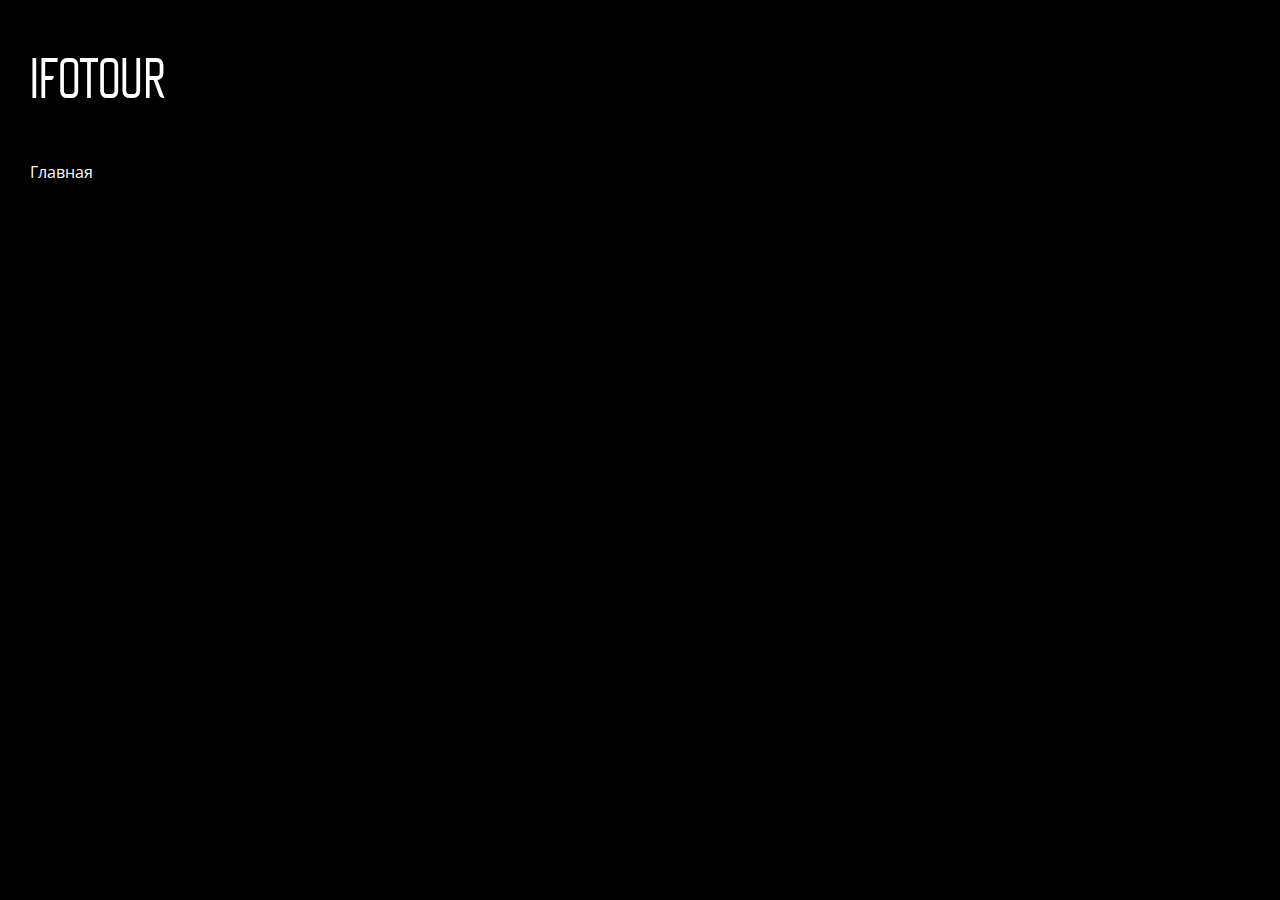
<file: index.html>
<!DOCTYPE html>
<html lang="ru">

<head>
  <meta charset="UTF-8" />
  <meta name="viewport" content="width=device-width, user-scalable=no, viewport-fit=cover" />
  <title>Все страницы</title>

  <link rel="apple-touch-icon" sizes="180x180" href="../img/favicon/apple-touch-icon.png">
  <link rel="icon" type="image/png" sizes="32x32" href="../img/favicon/favicon-32x32.png">
  <link rel="icon" type="image/png" sizes="16x16" href="../img/favicon/favicon-16x16.png">
  <link rel="manifest" href="../img/favicon/site.webmanifest">
  <link rel="mask-icon" href="../img/favicon/safari-pinned-tab.svg" color="#030e2c">
  <meta name="msapplication-TileColor" content="#030e2c">
  <meta name="theme-color" content="#030e2c">

  <link rel="stylesheet" type="text/css" href="fonts/stylesheet.css" />

  <link rel="stylesheet" type="text/css" href="css/style.css" />

  <style>
    body {
      padding: 50px 30px;
      background-color: #000;
      color: #fff;
    }

    h2 {
      color: #fff;
    }

    a {
      display: table;
      text-decoration: underline;
      text-decoration-color: transparent;
      transition: text-decoration 0.3s;
      text-underline-offset: 5px;
    }

    a:hover {
      text-decoration-color: #fff;
    }

    a+a {
      margin-top: 15px;
    }

    h2 {
      margin-bottom: 50px;
      display: block;
    }
  </style>

</head>

<body>

  <h2>Ifotour</h2>

  <a href="pages/index/index.html">Главная</a>
  <!-- <a href="pages/modals/modals.html">Модальные окна</a> -->

</body>

</html>
</file>
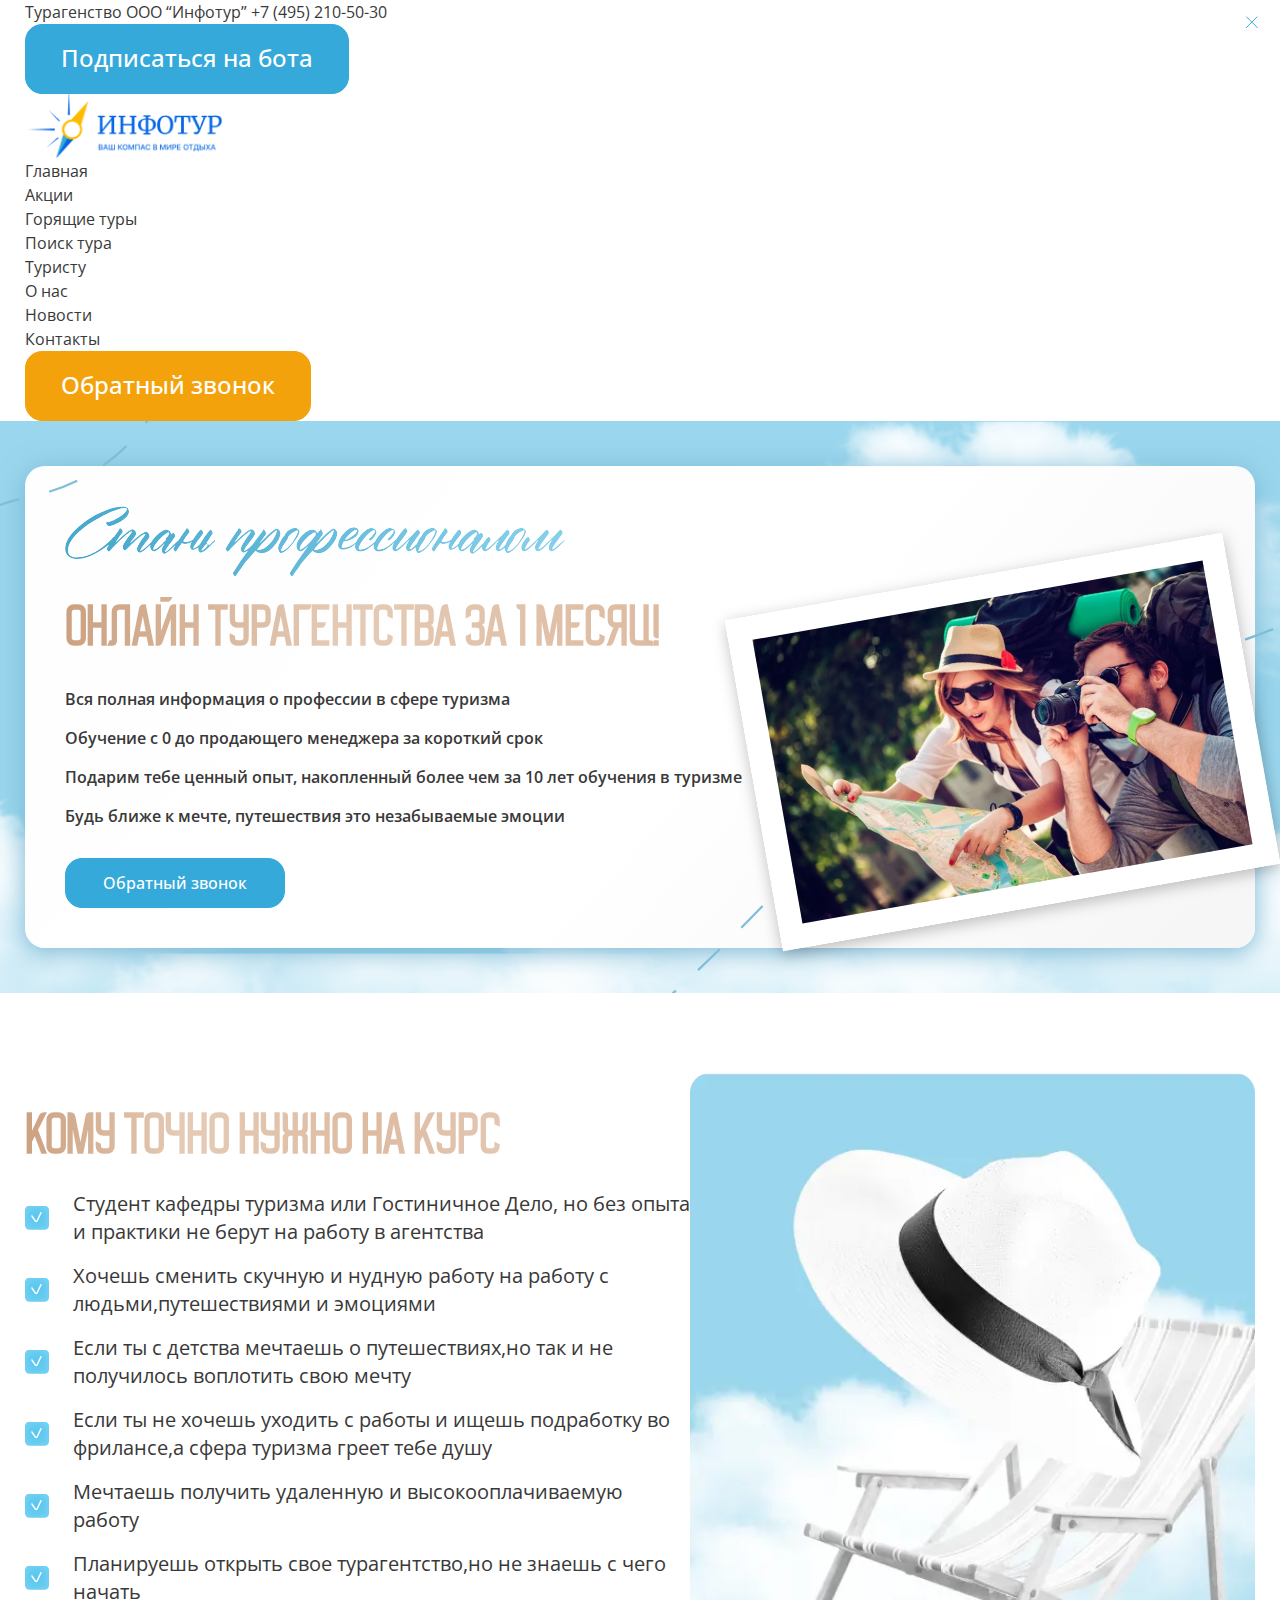
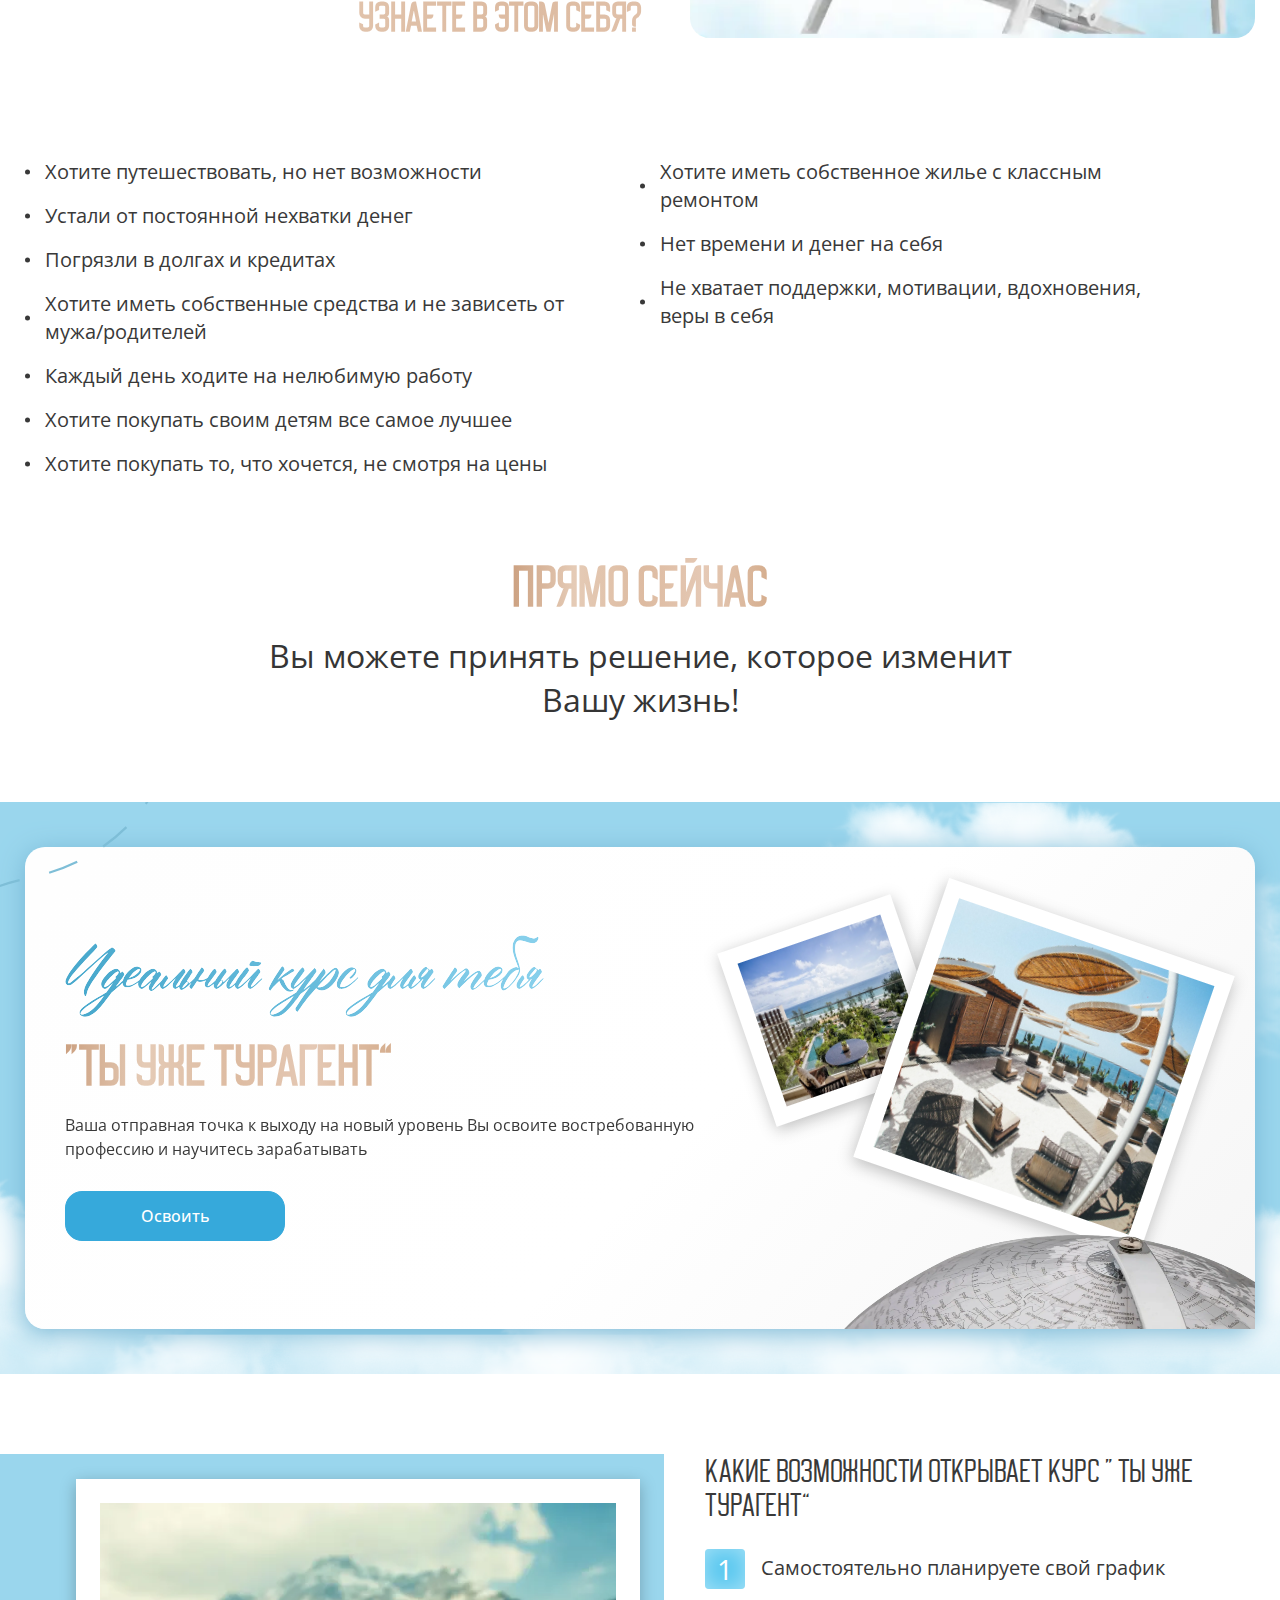
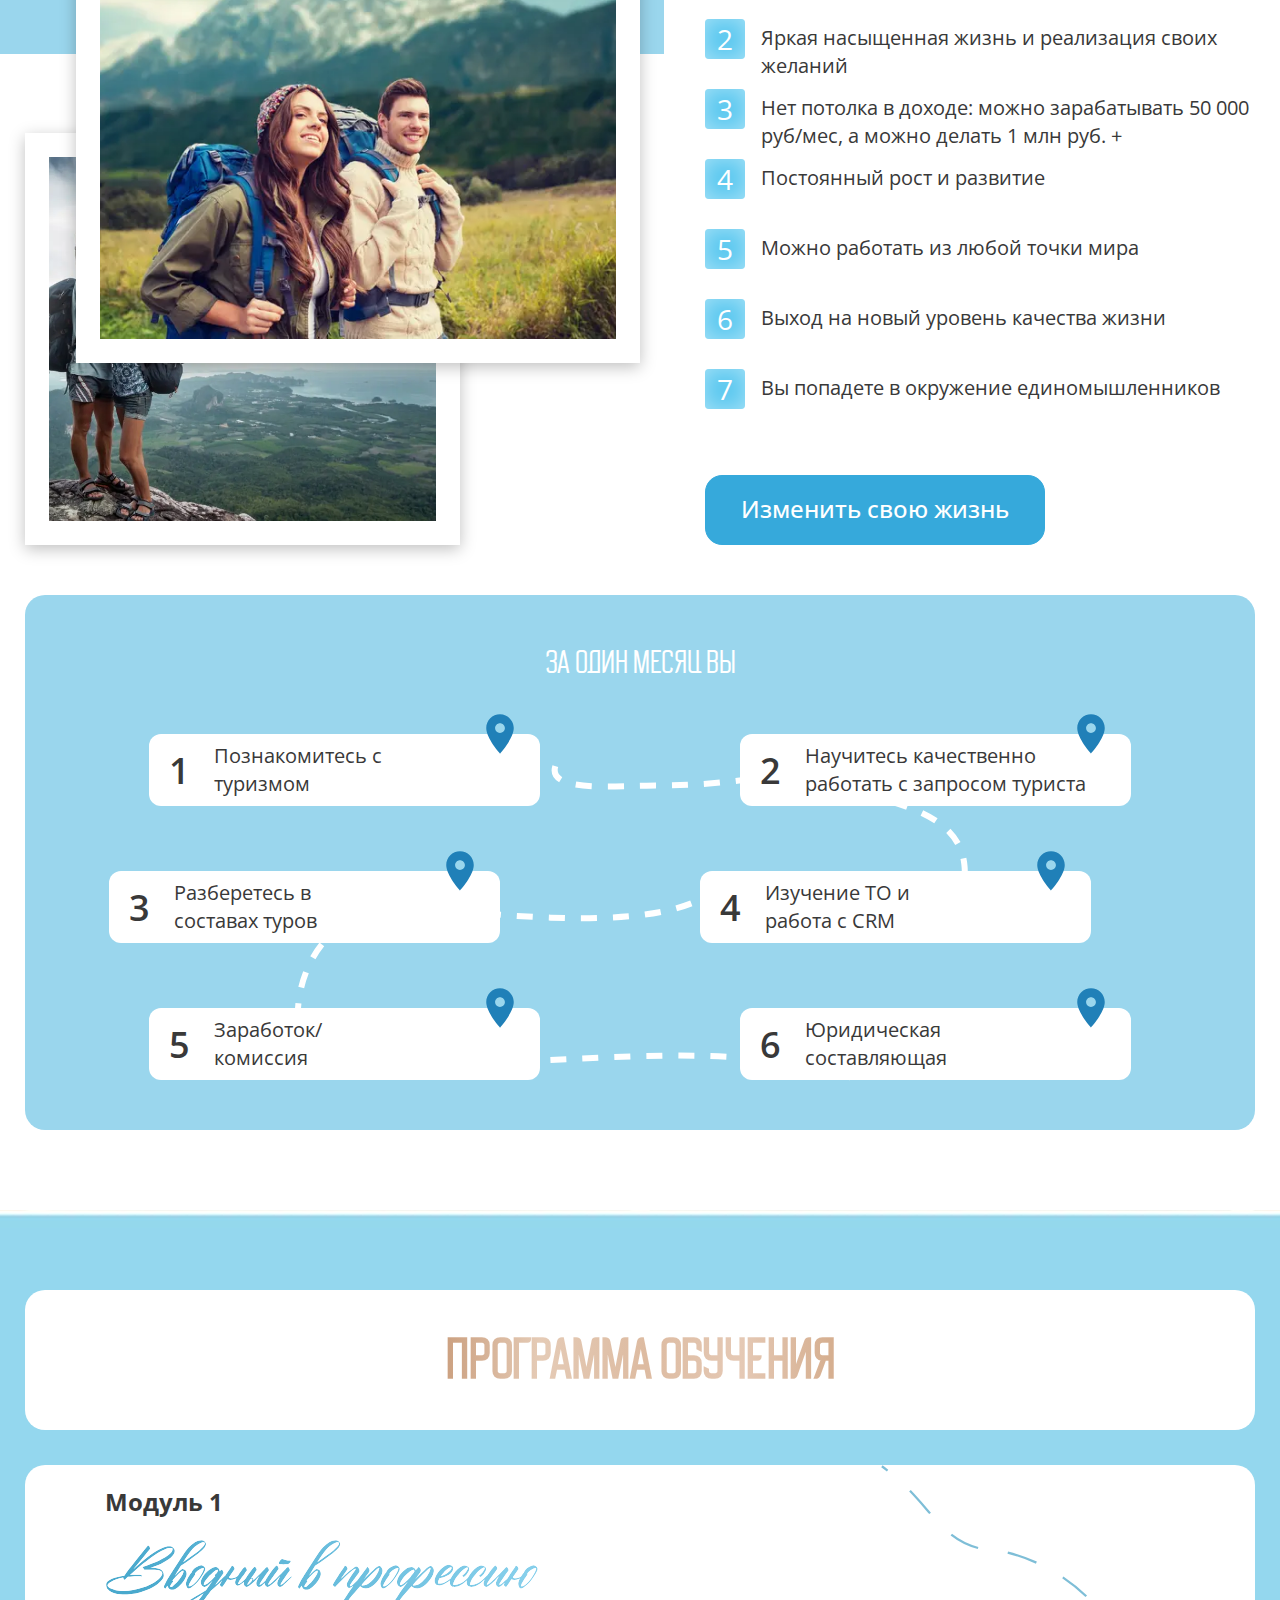
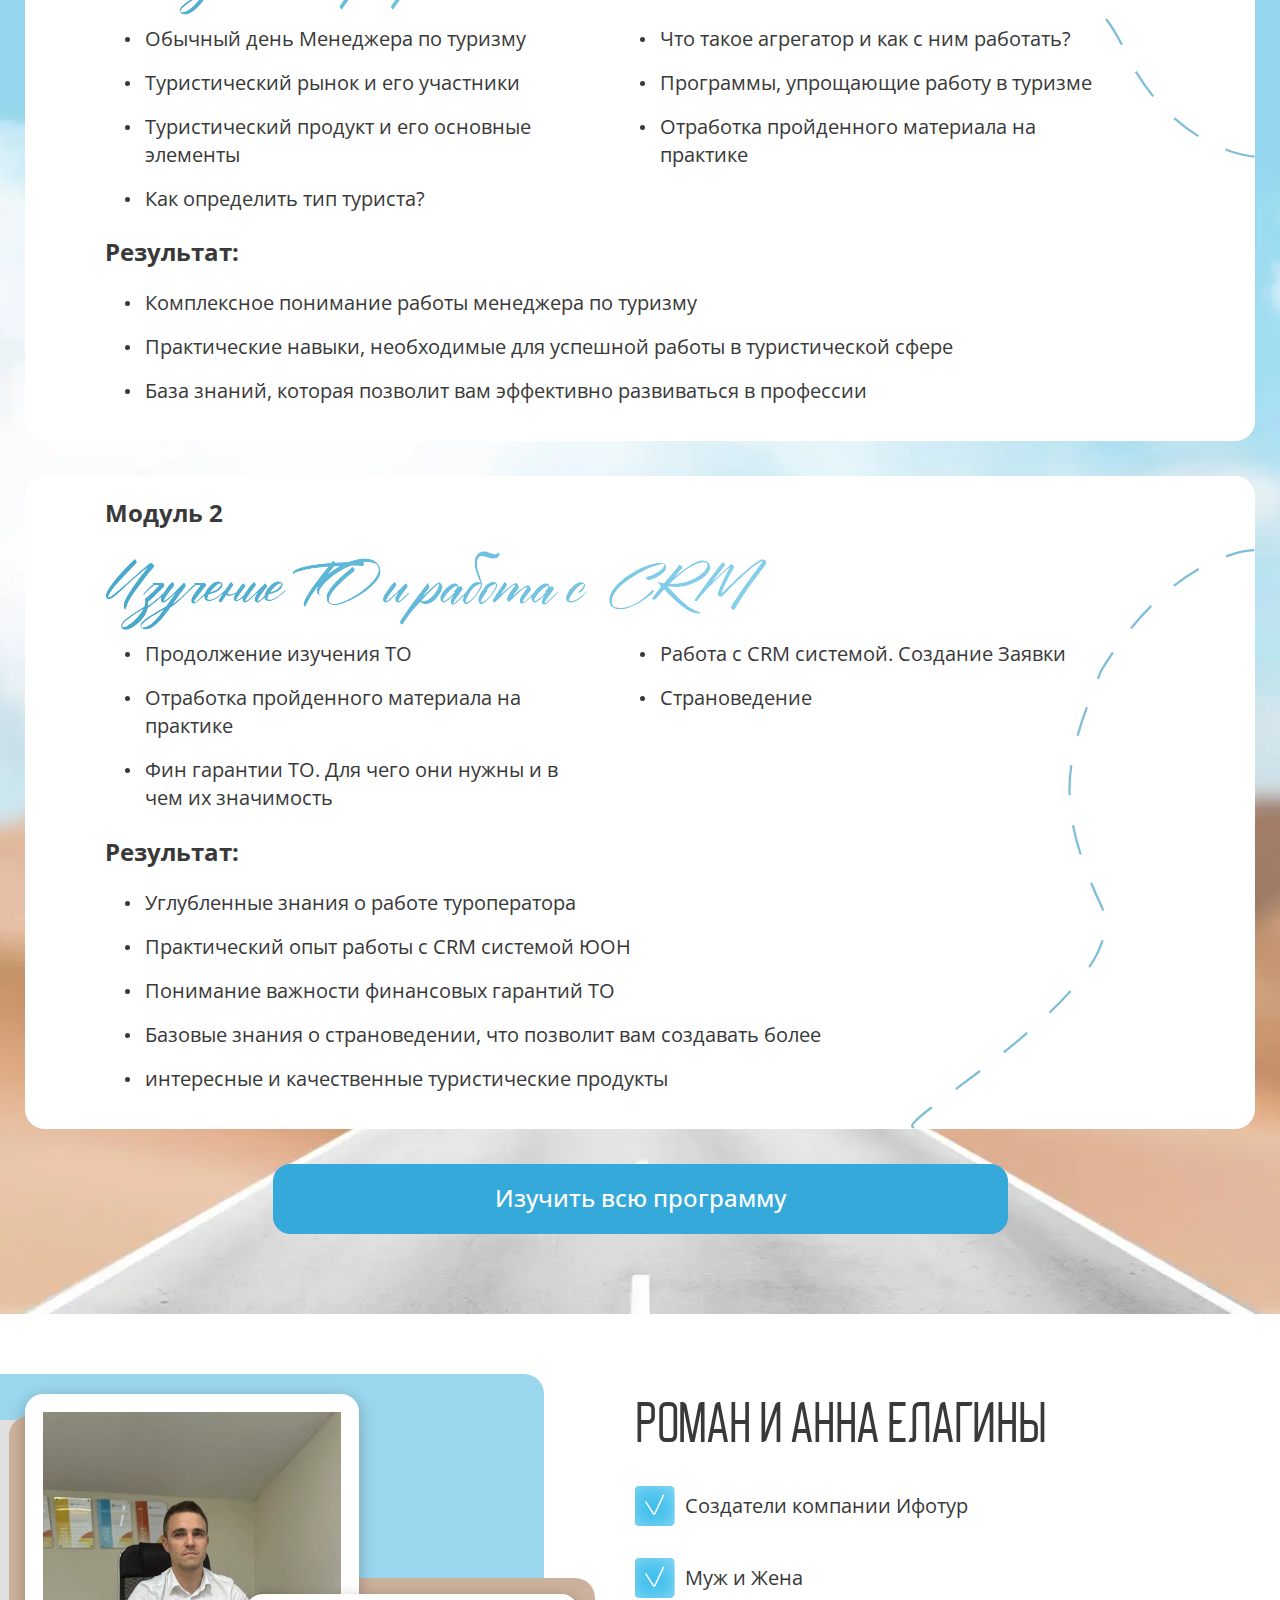
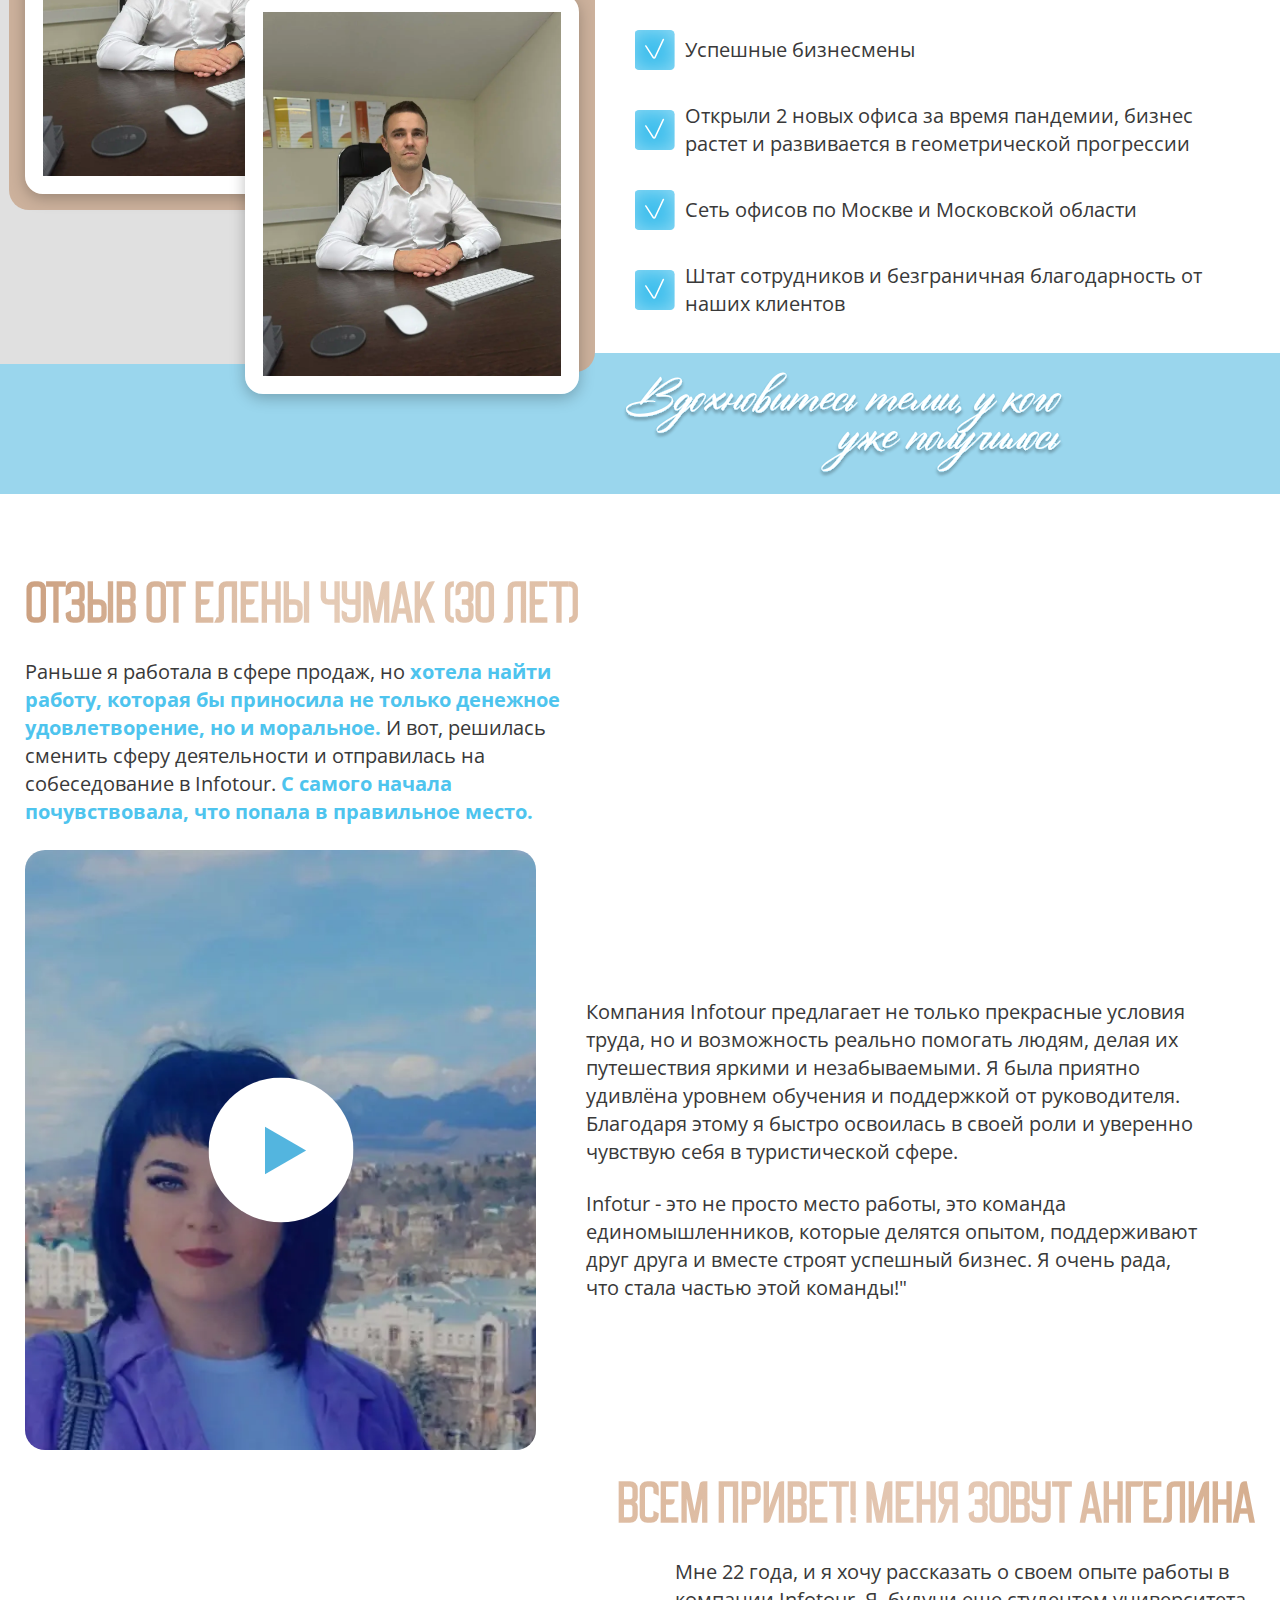
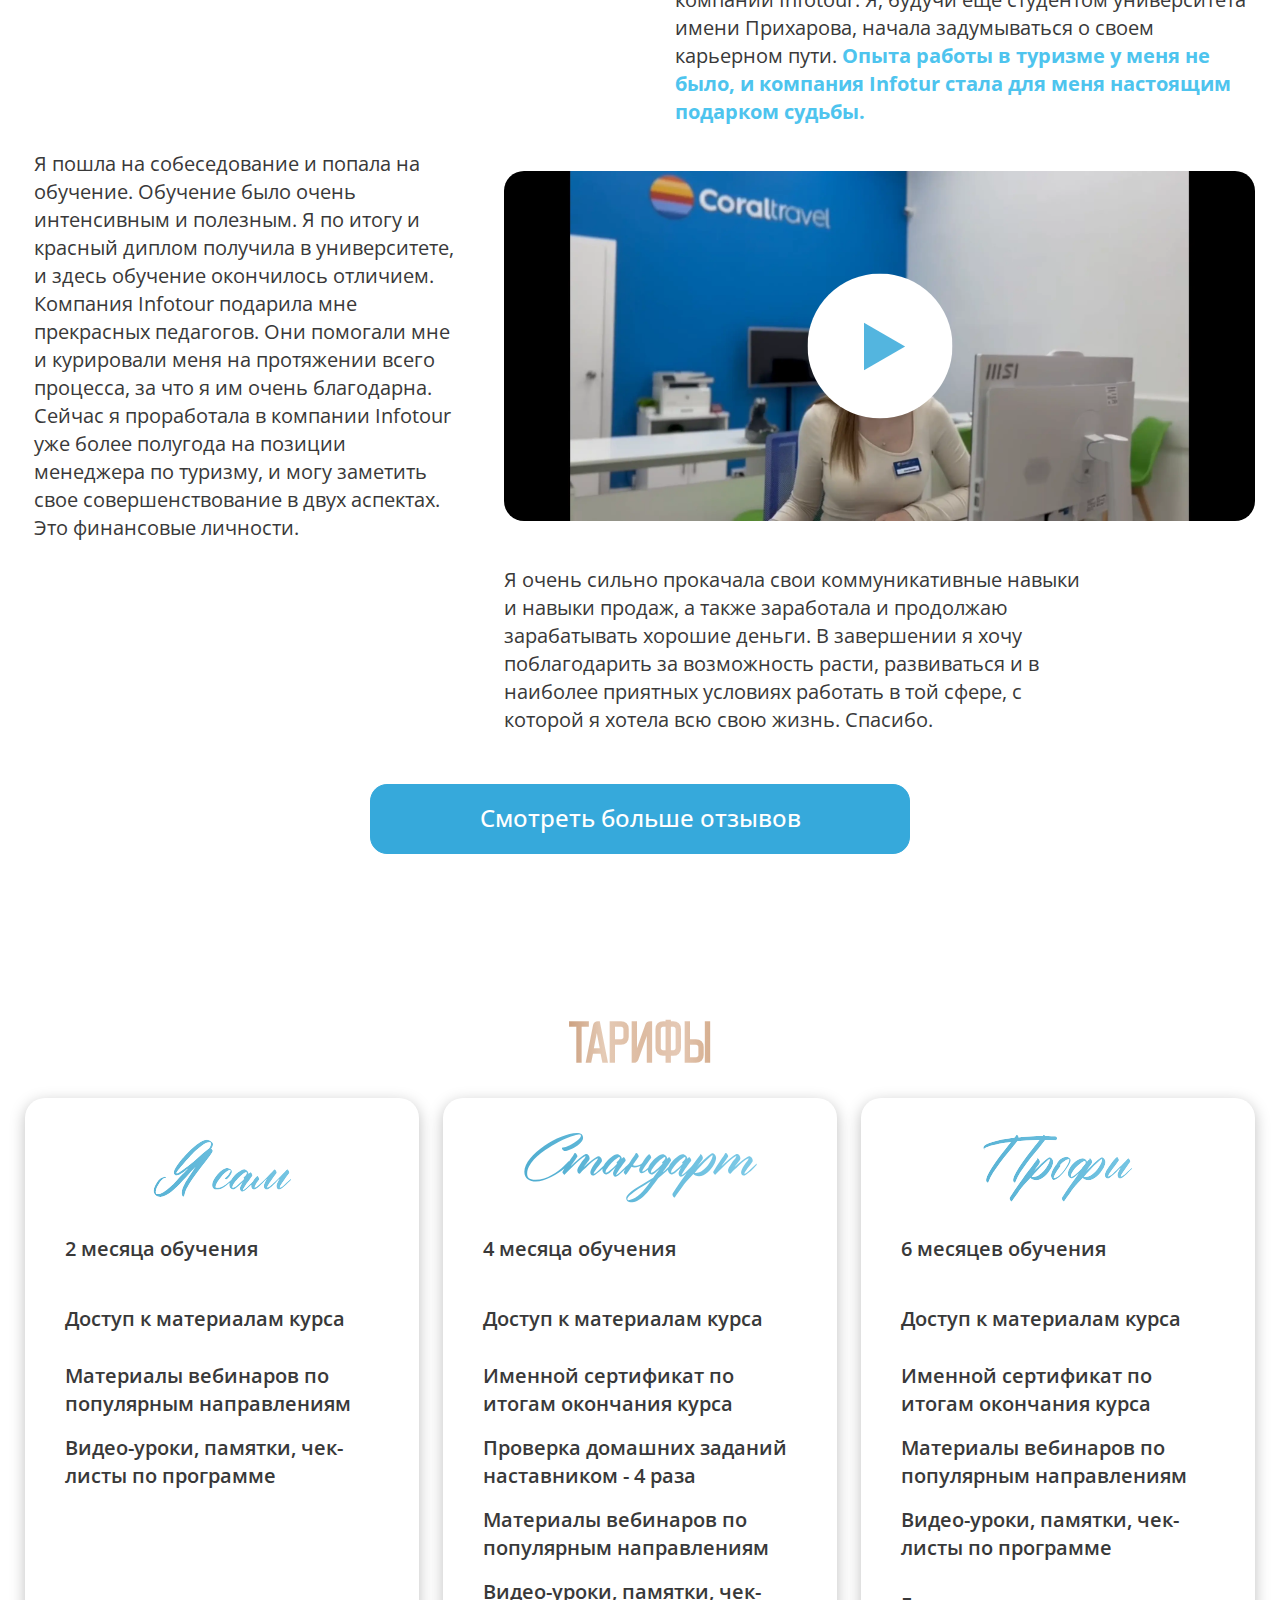
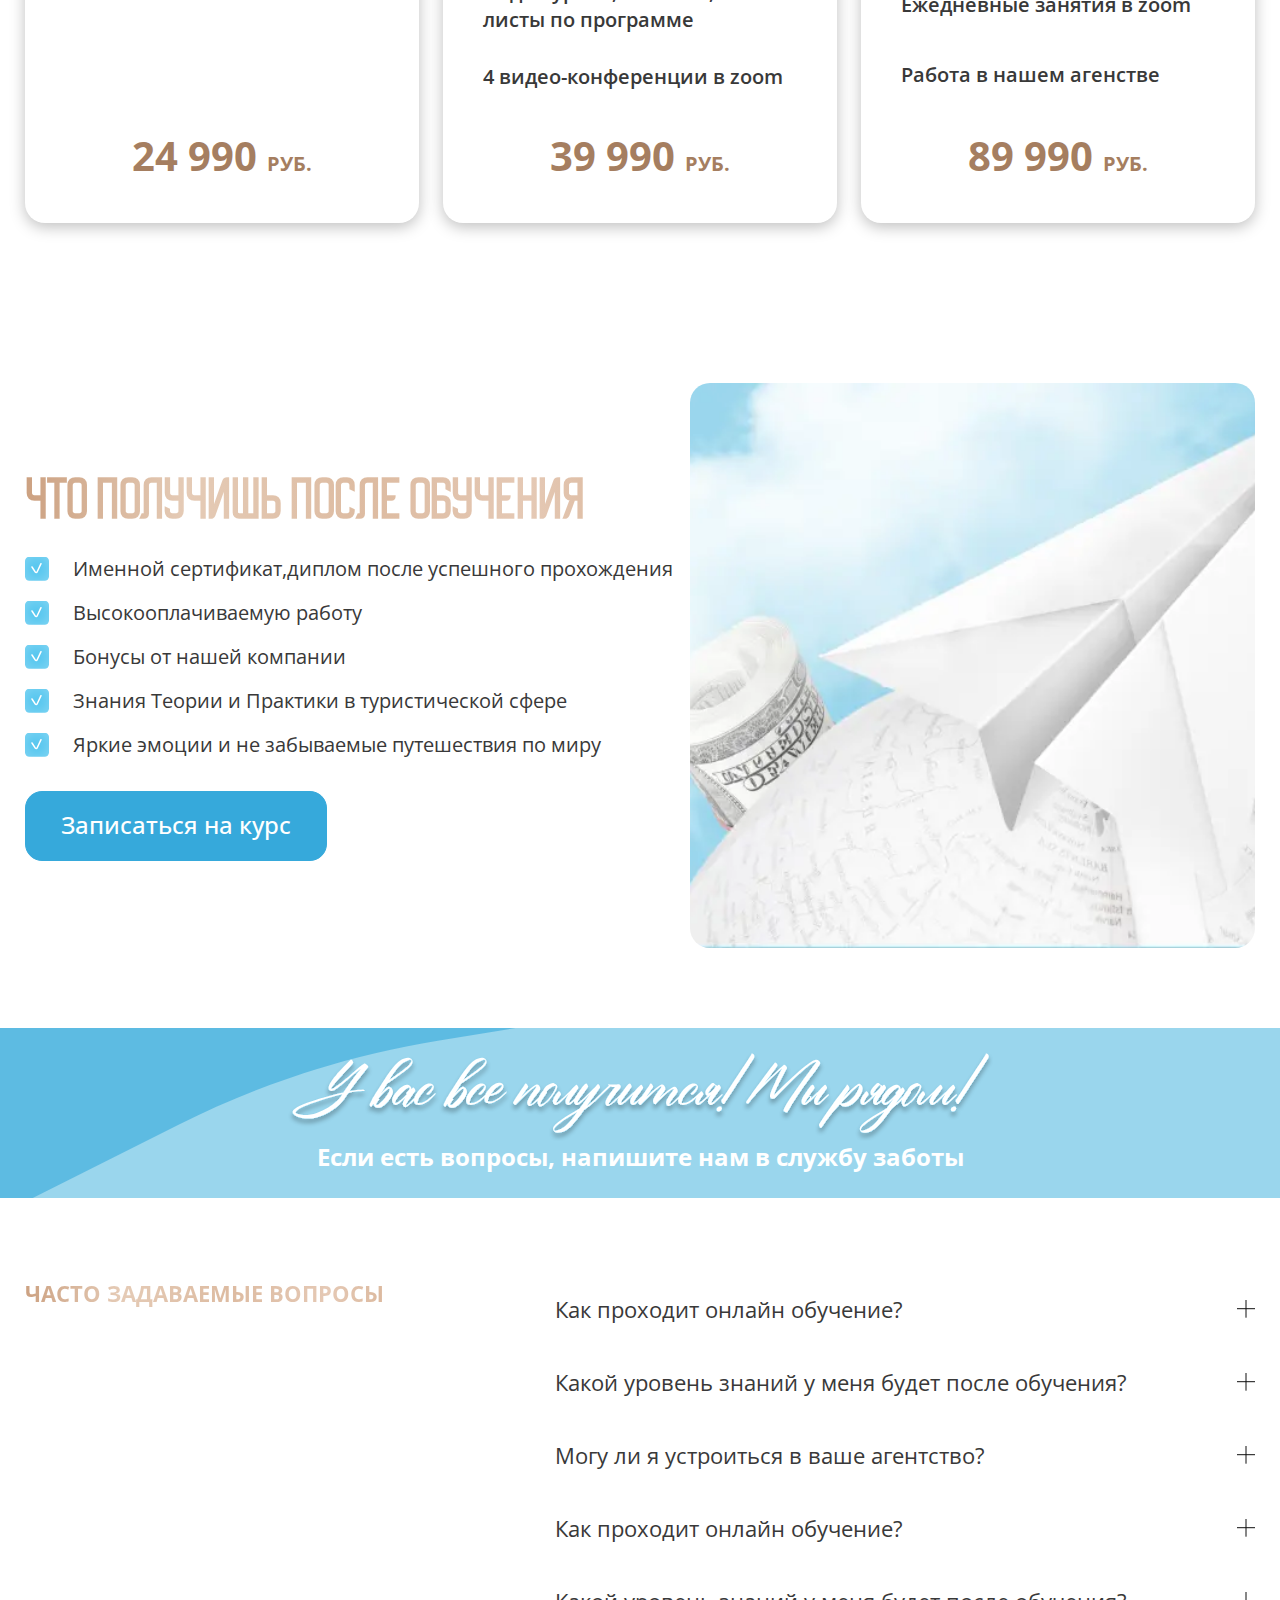
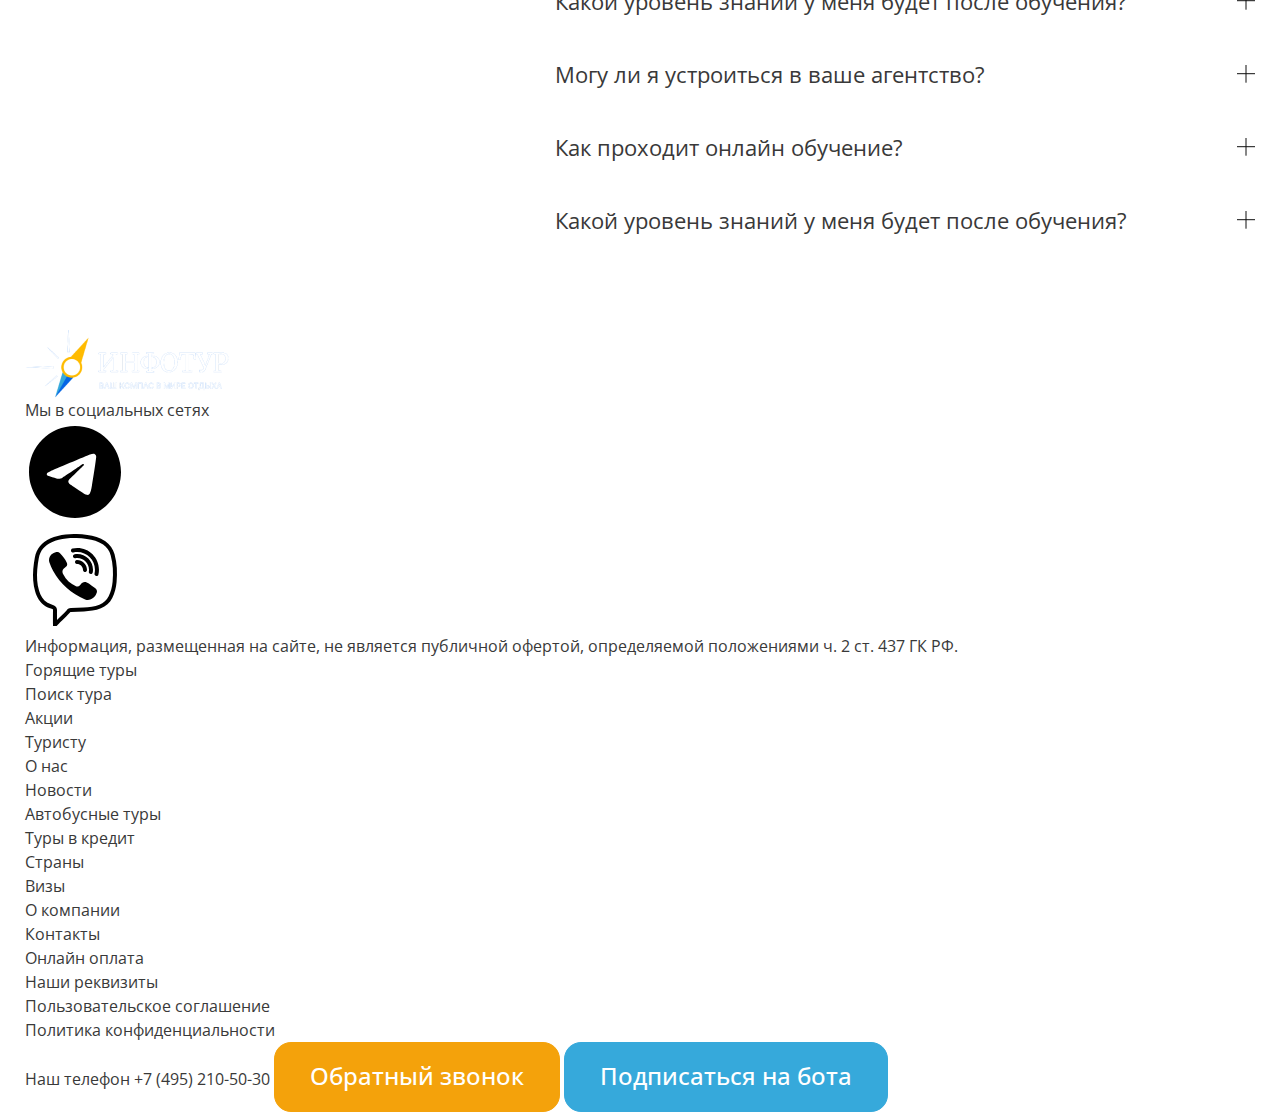
<file: pages/index/index.html>
<!DOCTYPE html>
<html lang="ru">

<head>
    <meta charset="UTF-8" />
    <meta name="viewport" content="width=device-width, user-scalable=no, viewport-fit=cover" />
    <title>Главная</title>

    <link rel="apple-touch-icon" sizes="180x180" href="../../img/favicon/apple-touch-icon.png">
    <link rel="icon" type="image/png" sizes="32x32" href="../../img/favicon/favicon-32x32.png">
    <link rel="icon" type="image/png" sizes="16x16" href="../../img/favicon/favicon-16x16.png">
    <link rel="manifest" href="../../img/favicon/site.webmanifest">
    <link rel="mask-icon" href="../../img/favicon/safari-pinned-tab.svg" color="#030e2c">
    <meta name="msapplication-TileColor" content="#030e2c">
    <meta name="theme-color" content="#030e2c">

    <link rel="stylesheet" type="text/css" href="../../fonts/stylesheet.css" />

    <link rel="stylesheet" type="text/css" href="../../libs/swiper/swiper-bundle.min.css" />
    <link rel="stylesheet" type="text/css" href="../../libs/selectric/selectric.css" />
    <link rel="stylesheet" type="text/css" href="../../libs/micromodal/micromodal.css" />
    <link rel="stylesheet" type="text/css" href="../../libs/fancybox/fancybox.css" />

    <link href="https://myfonts.ru/myfonts?fonts=ouvality-free" rel="stylesheet" type="text/css" />

    <link rel="stylesheet" type="text/css" href="../../css/style.css" />
</head>

<body class="index-page">
    <div class="site-wrapper">

        <header class="header">
            <div class="header-top">
                <div class="container">
                    <div class="header-top__inner">
                        <div class="logo logo--mobile">
                            <a href="/">
                                <picture class="logo__picture">
                                    <img src="./../../img/logo.png" alt="logo" />
                                </picture>
                            </a>
                        </div>
                        <span class="header-top__text">Турагенство ООО “Инфотур”</span>
                        <a href="tel:+74952105030" class="header-top__phone">+7 (495) 210-50-30</a>

                        <div class="header-top__social">
                            <a href="#" class="header-top__social--phone"></a>
                            <a href="#" class="header-top__social--telegram"></a>
                        </div>

                        <a href="#" class="btn btn--blue">Подписаться на бота</a>

                        <span class="burger"></button>
                    </div>
                </div>
            </div>

            <div class="header-bottom">
                <div class="container">
                    <div class="header-bottom__inner">

                        <span class="btn-close"></span>

                        <div class="logo">
                            <a href="/">
                                <picture class="logo__picture">
                                    <img src="./../../img/logo.png" alt="logo" />
                                </picture>
                            </a>
                        </div>

                        <nav class="menu">
                            <ul class="menu__list">
                                <li class="menu__item"> <a href="#">Главная</a> </li>
                                <li class="menu__item"> <a href="#">Акции</a> </li>
                                <li class="menu__item"> <a href="#">Горящие туры</a> </li>
                                <li class="menu__item"> <a href="#">Поиск тура</a> </li>
                                <li class="menu__item"> <a href="#">Туристу</a> </li>
                                <li class="menu__item"> <a href="#">О нас</a> </li>
                                <li class="menu__item"> <a href="#">Новости</a> </li>
                                <li class="menu__item"> <a href="#">Контакты</a> </li>
                            </ul>
                        </nav>

                        <a href="#" class="btn btn--yellow">Обратный звонок</a>
                    </div>
                </div>
            </div>
        </header>

        <main class="main">

            <div class="training-page">

                <section class="become-professional">
                    <div class="container">
                        <div class="become-professional__inner">

                            <div class="site-media site-media--img">
                                <picture>
                                    <source type="image/webp" srcset="./../../img/pic-infotour1.webp" />
                                    <img src="./../../img/pic-infotour1.jpg" alt="">
                                </picture>
                            </div>

                            <div class="site-media site-media--text">
                                <picture>
                                    <img src="./../../img/svg/svg1.svg" alt="">
                                </picture>
                            </div>

                            <h2 class="caption caption--gradient">онлайн турагентства за 1 месяц!</h2>

                            <ul>
                                <li>Вся полная информация о профессии в сфере туризма</li>
                                <li>Обучение с 0 до продающего менеджера за короткий срок</li>
                                <li>Подарим тебе ценный опыт, накопленный более чем за 10 лет обучения в туризме</li>
                                <li>Будь ближе к мечте, путешествия это незабываемые эмоции</li>
                            </ul>

                            <a href="#" class="btn btn--blue">Обратный звонок</a>
                        </div>
                    </div>
                </section>

                <section class="cource">
                    <div class="container">
                        <div class="cource__inner">
                            <div class="cource__row">
                                <div class="cource__col cource__col--text">
                                    <h2 class="caption caption--gradient">КОМУ ТОЧНО НУЖНО НА КУРС</h2>
                                    <ul class="cource__list">
                                        <li>Студент кафедры туризма или Гостиничное Дело, но без опыта и практики не
                                            берут на работу в агентства</li>
                                        <li>Хочешь сменить скучную и нудную работу на работу с людьми,путешествиями и
                                            эмоциями</li>
                                        <li>Если ты с детства мечтаешь о путешествиях,но так и не получилось воплотить
                                            свою мечту</li>
                                        <li>Если ты не хочешь уходить с работы и ищешь подработку во фрилансе,а сфера
                                            туризма греет тебе душу</li>
                                        <li>Мечтаешь получить удаленную и высокооплачиваемую работу</li>
                                        <li>Планируешь открыть свое турагентство,но не знаешь с чего начать</li>
                                    </ul>
                                </div>
                                <div class="cource__col cource__col--media">
                                    <div class="site-media">
                                        <picture>
                                            <source type="image/webp" srcset="./../../img/pic-infotour2.webp" />
                                            <img src="./../../img/pic-infotour2.jpg" alt="">
                                        </picture>
                                    </div>
                                </div>
                            </div>

                            <div class="cource__yourself">
                                <h2 class="caption caption--gradient">Узнаете в этом себя?</h2>
                                <ul>
                                    <li>Хотите путешествовать, но нет возможности</li>
                                    <li>Устали от постоянной нехватки денег</li>
                                    <li>Погрязли в долгах и кредитах</li>
                                    <li>Хотите иметь собственные средства и не зависеть от мужа/родителей</li>
                                    <li>Каждый день ходите на нелюбимую работу</li>
                                    <li>Хотите покупать своим детям все самое лучшее</li>
                                    <li>Хотите покупать то, что хочется, не смотря на цены</li>
                                    <li>Хотите иметь собственное жилье с классным ремонтом</li>
                                    <li>Нет времени и денег на себя</li>
                                    <li>Не хватает поддержки, мотивации, вдохновения, веры в себя</li>
                                </ul>
                            </div>

                            <div class="cource__rightnow">
                                <h2 class="caption caption--gradient">Прямо сейчас</h2>
                                <strong>Вы можете принять решение, которое изменит Вашу жизнь!</strong>
                            </div>

                        </div>
                    </div>
                </section>

                <section class="become-professional become-professional--two">
                    <div class="container">
                        <div class="become-professional__inner">

                            <div class="site-media-all">
                                <div class="site-media site-media--one">
                                    <picture>
                                        <source type="image/webp" srcset="./../../img/pic-infotour3.webp" />
                                        <img src="./../../img/pic-infotour3.jpg" alt="">
                                    </picture>
                                </div>
                                <div class="site-media site-media--two">
                                    <picture>
                                        <source type="image/webp" srcset="./../../img/pic-infotour4.webp" />
                                        <img src="./../../img/pic-infotour4.jpg" alt="">
                                    </picture>
                                </div>
                                <div class="site-media site-media--three">
                                    <picture>
                                        <source type="image/webp" srcset="./../../img/pic-infotour5.webp" />
                                        <img src="./../../img/pic-infotour5.jpg" alt="">
                                    </picture>
                                </div>
                            </div>



                            <div class="site-media site-media--text">
                                <picture>
                                    <img src="./../../img/svg/svg2.svg" alt="">
                                </picture>
                            </div>

                            <h2 class="caption caption--gradient">“ТЫ УЖЕ ТУРАГЕНТ”</h2>

                            <p>
                                Ваша отправная точка к выходу на новый уровень
                                Вы освоите востребованную профессию и научитесь зарабатывать
                            </p>

                            <a href="#" class="btn btn--blue">Освоить</a>
                        </div>
                    </div>
                </section>

                <section class="travel-agent">
                    <div class="container">
                        <div class="travel-agent__inner">
                            <div class="travel-agent__left">
                                <div class="site-media site-media--one">
                                    <picture>
                                        <source type="image/webp" srcset="./../../img/pic-infotour6.webp" />
                                        <img src="./../../img/pic-infotour6.jpg" alt="">
                                    </picture>
                                </div>
                                <div class="site-media site-media--two">
                                    <picture>
                                        <source type="image/webp" srcset="./../../img/pic-infotour7.webp" />
                                        <img src="./../../img/pic-infotour7.jpg" alt="">
                                    </picture>
                                </div>
                            </div>
                            <div class="travel-agent__right">
                                <h2 class="caption caption--h3">Какие возможности открывает
                                    курс “ ТЫ УЖЕ ТУРАГЕНТ”</h2>

                                <ul>
                                    <li>Самостоятельно планируете свой график</li>
                                    <li>Яркая насыщенная жизнь и реализация своих желаний</li>
                                    <li>Нет потолка в доходе: можно зарабатывать 50 000 руб/мес, а можно делать 1 млн
                                        руб. +
                                    </li>
                                    <li>Постоянный рост и развитие</li>
                                    <li>Можно работать из любой точки мира</li>
                                    <li>Выход на новый уровень качества жизни</li>
                                    <li>Вы попадете в окружение единомышленников</li>
                                </ul>

                                <a href="#" class="btn btn--blue">Изменить свою жизнь</a>

                            </div>
                            <div class="month-you">
                                <h2 class="caption caption--h3">За один месяц вы</h2>

                                <div class="month-you__list">
                                    <div class="month-you__item">
                                        <span class="num">1</span>
                                        <span>Познакомитесь с<br /> туризмом</span>
                                    </div>
                                    <div class="month-you__item">
                                        <span class="num">2</span>
                                        <span>Научитесь качественно<br /> работать с запросом туриста</span>
                                    </div>
                                    <div class="month-you__item">
                                        <span class="num">3</span>
                                        <span>Разберетесь в<br /> составах туров</span>
                                    </div>
                                    <div class="month-you__item">
                                        <span class="num">4</span>
                                        <span>Изучение ТО и <br /> работа с CRM</span>
                                    </div>
                                    <div class="month-you__item">
                                        <span class="num">5</span>
                                        <span>Заработок/ <br />комиссия</span>
                                    </div>
                                    <div class="month-you__item">
                                        <span class="num">6</span>
                                        <span>Юридическая<br /> составляющая</span>
                                    </div>
                                </div>

                            </div>
                        </div>
                    </div>
                </section>

                <section class="program">
                    <div class="container">
                        <div class="program__inner">

                            <div class="program__head">
                                <h2 class="caption caption--gradient">ПРОГРАММА ОБУЧЕНИЯ</h2>
                            </div>

                            <div class="program-module">
                                <span class="program-module__text">Модуль 1</span>

                                <div class="site-media site-media--text">
                                    <picture>
                                        <img src="./../../img/svg/svg3.svg" alt="">
                                    </picture>
                                </div>

                                <ul>
                                    <li>Обычный день Менеджера по туризму</li>
                                    <li>Туристический рынок и его участники</li>
                                    <li>Туристический продукт и его основные элементы</li>
                                    <li>Как определить тип туриста?</li>

                                    <li>Что такое агрегатор и как с ним работать?</li>
                                    <li>Программы, упрощающие работу в туризме</li>
                                    <li>Отработка пройденного материала на практике</li>
                                </ul>

                                <span class="program-module__text">Результат:</span>

                                <ul>
                                    <li>Комплексное понимание работы менеджера по туризму</li>
                                    <li>Практические навыки, необходимые для успешной работы в туристической сфере</li>
                                    <li>База знаний, которая позволит вам эффективно развиваться в профессии</li>
                                </ul>

                            </div>

                            <div class="program-module program-module--two">
                                <span class="program-module__text">Модуль 2</span>

                                <div class="site-media site-media--text">
                                    <picture>
                                        <img src="./../../img/svg/svg4.svg" alt="">
                                    </picture>
                                </div>

                                <ul>
                                    <li>Продолжение изучения ТО</li>
                                    <li>Отработка пройденного материала на практике</li>
                                    <li>Фин гарантии ТО. Для чего они нужны и в чем их значимость</li>
                                    <li>Работа с CRM системой. Создание Заявки</li>
                                    <li>Страноведение</li>
                                </ul>

                                <span class="program-module__text">Результат:</span>

                                <ul>
                                    <li>Углубленные знания о работе туроператора</li>
                                    <li>Практический опыт работы с CRM системой ЮОН</li>
                                    <li>Понимание важности финансовых гарантий ТО</li>
                                    <li>Базовые знания о страноведении, что позволит вам создавать более</li>
                                    <li>интересные и качественные туристические продукты</li>
                                </ul>

                            </div>

                            <a href="#" class="btn btn--blue">Изучить всю программу</a>

                        </div>
                    </div>
                </section>

                <section class="boss">
                    <div class="container">
                        <div class="boss__inner">
                            <div class="boss__left">

                                <div class="site-media site-media--img site-media--one">
                                    <picture>
                                        <source type="image/webp" srcset="./../../img/pic-infotour8.webp" />
                                        <img src="./../../img/pic-infotour8.jpg" alt="">
                                    </picture>
                                </div>

                                <div class="site-media site-media--img site-media--two">
                                    <picture>
                                        <source type="image/webp" srcset="./../../img/pic-infotour8.webp" />
                                        <img src="./../../img/pic-infotour8.jpg" alt="">
                                    </picture>
                                </div>

                                <div class="site-media site-media--text">
                                    <picture>
                                        <img src="./../../img/svg/svg5.svg" alt="">
                                    </picture>
                                </div>
                            </div>
                            <div class="boss__right">
                                <h2 class="caption caption--h2">Роман и Анна Елагины</h2>
                                <ul>
                                    <li>Создатели компании Ифотур</li>
                                    <li>Муж и Жена</li>
                                    <li>Успешные бизнесмены</li>
                                    <li>Открыли 2 новых офиса за время пандемии, бизнес растет и развивается в
                                        геометрической прогрессии</li>
                                    <li>Сеть офисов по Москве и Московской области</li>
                                    <li>Штат сотрудников и безграничная благодарность от наших клиентов</li>
                                </ul>
                            </div>
                        </div>
                    </div>
                </section>

                <section class="reviews">
                    <div class="container">
                        <div class="reviews__inner">
                            <div class="reviews-line">
                                <h2 class="caption caption--gradient">отзыв от Елены Чумак (30 лет)</h2>
                                <p>Раньше я работала в сфере продаж, но <strong>хотела найти работу, которая бы
                                        приносила не
                                        только денежное удовлетворение, но и моральное.</strong> И вот, решилась сменить
                                    сферу
                                    деятельности и отправилась на собеседование в Infotour. <strong>С самого начала
                                        почувствовала, что попала в правильное место.</strong> </p>

                                <div class="reviews-line__media">
                                    <div class="reviews-line__video">
                                        <a href="./../../img/video/video.mp4" class="play" data-fancybox=""></a>
                                        <div class="site-media">
                                            <picture>
                                                <source type="image/webp" srcset="./../../img/pic-infotour9.webp" />
                                                <img src="./../../img/pic-infotour9.jpg" alt="">
                                            </picture>
                                        </div>
                                    </div>
                                    <div class="reviews-line__text">
                                        <p>
                                            Компания Infotour предлагает не только прекрасные условия труда, но
                                            и возможность реально помогать людям, делая их путешествия яркими
                                            и незабываемыми. Я была приятно удивлёна уровнем обучения и
                                            поддержкой от руководителя. Благодаря этому я быстро освоилась в
                                            своей роли и уверенно чувствую себя в туристической сфере.
                                        </p>
                                        <p>
                                            Infotur - это не просто место работы, это команда
                                            единомышленников, которые делятся опытом, поддерживают друг друга и
                                            вместе строят успешный бизнес. Я очень рада, что стала частью
                                            этой команды!"
                                        </p>
                                    </div>
                                </div>

                            </div>
                            <div class="reviews-line">
                                <h2 class="caption caption--gradient">Всем привет! Меня зовут Ангелина</h2>
                                <p>
                                    Мне 22 года, и я хочу рассказать о своем опыте работы в компании Infotour. Я, будучи
                                    еще студентом университета имени Прихарова, начала задумываться о своем карьерном
                                    пути. <strong> Опыта работы в туризме у меня не было, и компания Infotur стала для
                                        меня
                                        настоящим подарком судьбы.</strong>
                                </p>

                                <div class="reviews-line__media">
                                    <div class="reviews-line__video">
                                        <a href="./../../img/video/video.mp4" class="play" data-fancybox=""></a>
                                        <div class="site-media">
                                            <picture>
                                                <source type="image/webp" srcset="./../../img/pic-infotour10.webp" />
                                                <img src="./../../img/pic-infotour10.jpg" alt="">
                                            </picture>
                                        </div>
                                    </div>
                                    <div class="reviews-line__text">
                                        <p>
                                            Я пошла на собеседование и попала на обучение. Обучение было очень
                                            интенсивным и полезным. Я по итогу и красный диплом получила в университете,
                                            и здесь обучение окончилось отличием. Компания Infotour подарила мне
                                            прекрасных педагогов. Они помогали мне и курировали меня на протяжении всего
                                            процесса, за что я им очень благодарна. Сейчас я проработала в компании
                                            Infotour уже более полугода на позиции менеджера по туризму, и могу заметить
                                            свое совершенствование в двух аспектах. Это финансовые личности.
                                        </p>
                                    </div>
                                </div>

                                <div class="reviews-line__text reviews-line__text--last">
                                    <p>
                                        Я очень сильно прокачала свои коммуникативные навыки и навыки продаж, а также
                                        заработала и продолжаю зарабатывать хорошие деньги. В завершении я хочу
                                        поблагодарить за возможность расти, развиваться и в наиболее приятных условиях
                                        работать в той сфере, с которой я хотела всю свою жизнь. Спасибо.
                                    </p>
                                </div>

                            </div>
                            <a href="#" class="btn btn--blue">Смотреть больше отзывов</a>
                        </div>
                    </div>
                </section>

                <section class="tarifs">
                    <div class="container">
                        <div class="tarifs__inner">
                            <h2 class="caption caption--gradient">ТАРИФЫ</h2>
                            <div class="tarifs__list">
                                <div class="tarifs__item">
                                    <div class="site-media site-media--text">
                                        <picture>
                                            <img src="./../../img/svg/svg6.svg" alt="">
                                        </picture>
                                    </div>
                                    <ul>
                                        <li>2 месяца обучения</li>
                                        <li>Доступ к материалам курса</li>
                                        <li>Материалы вебинаров по популярным направлениям</li>
                                        <li>Видео-уроки, памятки, чек-листы по программе</li>
                                    </ul>
                                    <div class="price">
                                        <span>24 990 </span>
                                        <span class="cur">РУБ.</span>
                                    </div>
                                </div>
                                <div class="tarifs__item">
                                    <div class="site-media site-media--text">
                                        <picture>
                                            <img src="./../../img/svg/svg7.svg" alt="">
                                        </picture>
                                    </div>
                                    <ul>
                                        <li>4 месяца обучения</li>
                                        <li>Доступ к материалам курса</li>
                                        <li>Именной сертификат по итогам окончания курса</li>
                                        <li>Проверка домашних заданий наставником - 4 раза</li>
                                        <li>Материалы вебинаров по популярным направлениям</li>
                                        <li>Видео-уроки, памятки, чек-листы по программе</li>
                                        <li>4 видео-конференции в zoom</li>
                                    </ul>
                                    <div class="price">
                                        <span>39 990 </span>
                                        <span class="cur">РУБ.</span>
                                    </div>
                                </div>
                                <div class="tarifs__item">
                                    <div class="site-media site-media--text">
                                        <picture>
                                            <img src="./../../img/svg/svg8.svg" alt="">
                                        </picture>
                                    </div>
                                    <ul>
                                        <li>6 месяцев обучения</li>
                                        <li>Доступ к материалам курса</li>
                                        <li>Именной сертификат по итогам окончания курса</li>
                                        <li>Материалы вебинаров по популярным направлениям</li>
                                        <li>Видео-уроки, памятки, чек-листы по программе</li>
                                        <li>Ежедневные занятия в zoom</li>
                                        <li>Работа в нашем агенстве</li>
                                    </ul>
                                    <div class="price">
                                        <span>89 990 </span>
                                        <span class="cur">РУБ.</span>
                                    </div>
                                </div>
                            </div>
                        </div>
                    </div>
                </section>

                <section class="cource">
                    <div class="container">
                        <div class="cource__inner">
                            <div class="cource__row">
                                <div class="cource__col cource__col--text">
                                    <h2 class="caption caption--gradient">Что получишь после обучения</h2>
                                    <ul class="cource__list">
                                        <li>Именной сертификат,диплом после успешного прохождения</li>
                                        <li>Высокооплачиваемую работу</li>
                                        <li>Бонусы от нашей компании</li>
                                        <li>Знания Теории и Практики в туристической сфере</li>
                                        <li>Яркие эмоции и не забываемые путешествия по миру</li>
                                    </ul>
                                    <a href="#" class="btn btn--blue">Записаться на курс</a>
                                </div>
                                <div class="cource__col cource__col--media">
                                    <div class="site-media">
                                        <picture>
                                            <source type="image/webp" srcset="./../../img/pic-infotour11.webp" />
                                            <img src="./../../img/pic-infotour11.png" alt="">
                                        </picture>
                                    </div>
                                </div>
                            </div>
                        </div>
                    </div>
                </section>

                <section class="section-text">
                    <div class="site-media site-media--text">
                        <picture>
                            <img src="./../../img/svg/svg9.svg" alt="">
                        </picture>
                    </div>

                    <p>Если есть вопросы, напишите нам в службу заботы</p>
                </section>

                <section class="faq">
                    <div class="container">
                        <div class="faq__inner">
                            <h2 class="caption caption--gradient">ЧАСТО ЗАДАВАЕМЫЕ ВОПРОСЫ</h2>

                            <div class="faq__list">
                                <div class="faq__item">
                                    <div class="faq-head">
                                        <h3 class="caption">Как проходит онлайн обучение?</h3>
                                    </div>
                                    <div class="faq-body">
                                        <p>
                                            Обучение выстроено на специальной учебной платформе, где собран материал в
                                            видео формате, тексте, а также прикреплены полезные чек-листы и памятки,
                                            которые остаются на всегда с вами. Помимо этого, вы можете возвращаться и
                                            просматривать уроки не ограниченное кол-во раз. А для прохождения обучения
                                            вам будет необходим интернет и ноутбук.
                                        </p>
                                    </div>
                                </div>
                                <div class="faq__item">
                                    <div class="faq-head">
                                        <h3 class="caption">Какой уровень знаний у меня будет после обучения?</h3>
                                    </div>
                                    <div class="faq-body">
                                        <p>
                                            Обучение выстроено на специальной учебной платформе, где собран материал в
                                            видео формате, тексте, а также прикреплены полезные чек-листы и памятки,
                                            которые остаются на всегда с вами. Помимо этого, вы можете возвращаться и
                                            просматривать уроки не ограниченное кол-во раз. А для прохождения обучения
                                            вам будет необходим интернет и ноутбук.
                                        </p>
                                    </div>
                                </div>
                                <div class="faq__item">
                                    <div class="faq-head">
                                        <h3 class="caption">Могу ли я устроиться в ваше агентство?</h3>
                                    </div>
                                    <div class="faq-body">
                                        <p>
                                            Обучение выстроено на специальной учебной платформе, где собран материал в
                                            видео формате, тексте, а также прикреплены полезные чек-листы и памятки,
                                            которые остаются на всегда с вами. Помимо этого, вы можете возвращаться и
                                            просматривать уроки не ограниченное кол-во раз. А для прохождения обучения
                                            вам будет необходим интернет и ноутбук.
                                        </p>
                                    </div>
                                </div>
                                <div class="faq__item">
                                    <div class="faq-head">
                                        <h3 class="caption">Как проходит онлайн обучение?</h3>
                                    </div>
                                    <div class="faq-body">
                                        <p>
                                            Обучение выстроено на специальной учебной платформе, где собран материал в
                                            видео формате, тексте, а также прикреплены полезные чек-листы и памятки,
                                            которые остаются на всегда с вами. Помимо этого, вы можете возвращаться и
                                            просматривать уроки не ограниченное кол-во раз. А для прохождения обучения
                                            вам будет необходим интернет и ноутбук.
                                        </p>
                                    </div>
                                </div>
                                <div class="faq__item">
                                    <div class="faq-head">
                                        <h3 class="caption">Какой уровень знаний у меня будет после обучения?</h3>
                                    </div>
                                    <div class="faq-body">
                                        <p>
                                            Обучение выстроено на специальной учебной платформе, где собран материал в
                                            видео формате, тексте, а также прикреплены полезные чек-листы и памятки,
                                            которые остаются на всегда с вами. Помимо этого, вы можете возвращаться и
                                            просматривать уроки не ограниченное кол-во раз. А для прохождения обучения
                                            вам будет необходим интернет и ноутбук.
                                        </p>
                                    </div>
                                </div>
                                <div class="faq__item">
                                    <div class="faq-head">
                                        <h3 class="caption">Могу ли я устроиться в ваше агентство?</h3>
                                    </div>
                                    <div class="faq-body">
                                        <p>
                                            Обучение выстроено на специальной учебной платформе, где собран материал в
                                            видео формате, тексте, а также прикреплены полезные чек-листы и памятки,
                                            которые остаются на всегда с вами. Помимо этого, вы можете возвращаться и
                                            просматривать уроки не ограниченное кол-во раз. А для прохождения обучения
                                            вам будет необходим интернет и ноутбук.
                                        </p>
                                    </div>
                                </div>
                                <div class="faq__item">
                                    <div class="faq-head">
                                        <h3 class="caption">Как проходит онлайн обучение?</h3>
                                    </div>
                                    <div class="faq-body">
                                        <p>
                                            Обучение выстроено на специальной учебной платформе, где собран материал в
                                            видео формате, тексте, а также прикреплены полезные чек-листы и памятки,
                                            которые остаются на всегда с вами. Помимо этого, вы можете возвращаться и
                                            просматривать уроки не ограниченное кол-во раз. А для прохождения обучения
                                            вам будет необходим интернет и ноутбук.
                                        </p>
                                    </div>
                                </div>
                                <div class="faq__item">
                                    <div class="faq-head">
                                        <h3 class="caption">Какой уровень знаний у меня будет после обучения?</h3>
                                    </div>
                                    <div class="faq-body">
                                        <p>
                                            Обучение выстроено на специальной учебной платформе, где собран материал в
                                            видео формате, тексте, а также прикреплены полезные чек-листы и памятки,
                                            которые остаются на всегда с вами. Помимо этого, вы можете возвращаться и
                                            просматривать уроки не ограниченное кол-во раз. А для прохождения обучения
                                            вам будет необходим интернет и ноутбук.
                                        </p>
                                    </div>
                                </div>
                            </div>
                        </div>
                    </div>
                </section>
            </div>

        </main>

        <footer class="footer">
            <div class="container">
                <div class="footer__inner">
                    <div class="footer-logo">
                        <a href="/">
                            <picture class="logo__picture">
                                <img src="./../../img/logo-white.png" alt="logo" />
                            </picture>
                        </a>
                    </div>

                    <div class="footer-social">
                        <span class="footer-social__text">Мы в социальных сетях</span>
                        <ul>
                            <li>
                                <a href="#">
                                    <svg xmlns="http://www.w3.org/2000/svg" x="0px" y="0px" width="100" height="100"
                                        viewBox="0 0 50 50">
                                        <path
                                            d="M25,2c12.703,0,23,10.297,23,23S37.703,48,25,48S2,37.703,2,25S12.297,2,25,2z M32.934,34.375	c0.423-1.298,2.405-14.234,2.65-16.783c0.074-0.772-0.17-1.285-0.648-1.514c-0.578-0.278-1.434-0.139-2.427,0.219	c-1.362,0.491-18.774,7.884-19.78,8.312c-0.954,0.405-1.856,0.847-1.856,1.487c0,0.45,0.267,0.703,1.003,0.966	c0.766,0.273,2.695,0.858,3.834,1.172c1.097,0.303,2.346,0.04,3.046-0.395c0.742-0.461,9.305-6.191,9.92-6.693	c0.614-0.502,1.104,0.141,0.602,0.644c-0.502,0.502-6.38,6.207-7.155,6.997c-0.941,0.959-0.273,1.953,0.358,2.351	c0.721,0.454,5.906,3.932,6.687,4.49c0.781,0.558,1.573,0.811,2.298,0.811C32.191,36.439,32.573,35.484,32.934,34.375z">
                                        </path>
                                    </svg>
                                </a>
                            </li>
                            <li>
                                <a href="#">
                                    <svg xmlns="http://www.w3.org/2000/svg" x="0px" y="0px" width="100" height="100"
                                        viewBox="0 0 50 50">
                                        <path
                                            d="M 24.425781 3 C 23.0625 3.007813 21.695313 3.089844 20.316406 3.257813 C 17.679688 3.582031 15.066406 4.121094 12.558594 5.273438 C 8.570313 7.105469 5.742188 10.214844 4.921875 14.734375 C 4.574219 16.640625 4.292969 18.574219 4.132813 20.519531 C 3.824219 24.296875 4.015625 28.085938 5.085938 31.808594 C 5.929688 34.742188 7.484375 37.378906 10.207031 39.089844 C 11.359375 39.8125 12.878906 40.164063 13.671875 40.53125 C 13.894531 40.636719 13.949219 40.699219 13.960938 40.714844 C 13.972656 40.726563 14.003906 40.753906 14 40.988281 C 13.972656 43.378906 14 48.003906 14 48.003906 L 14.003906 49 L 15.789063 49 L 16.078125 48.71875 C 16.078125 48.71875 20.613281 44.355469 22.253906 42.558594 C 22.550781 42.238281 22.703125 42.058594 22.734375 42.039063 C 22.761719 42.019531 22.714844 42.007813 23.019531 42 C 25.171875 41.957031 27.320313 41.875 29.46875 41.757813 C 32.300781 41.601563 35.1875 41.332031 37.964844 40.171875 C 40.382813 39.160156 42.402344 37.507813 43.625 35.03125 C 44.875 32.492188 45.542969 29.800781 45.792969 27.015625 C 46.207031 22.378906 46.0625 17.734375 44.78125 13.15625 C 44.027344 10.472656 42.511719 8.203125 40.1875 6.601563 C 37.40625 4.6875 34.269531 3.96875 31.199219 3.511719 C 29.40625 3.246094 27.601563 3.070313 25.789063 3.015625 C 25.335938 3.003906 24.882813 2.996094 24.425781 3 Z M 25.734375 5.015625 C 27.457031 5.0625 29.179688 5.230469 30.90625 5.488281 C 33.867188 5.929688 36.660156 6.601563 39.054688 8.25 C 40.996094 9.585938 42.207031 11.390625 42.855469 13.691406 C 44.050781 17.972656 44.203125 22.359375 43.800781 26.839844 C 43.570313 29.421875 42.957031 31.855469 41.828125 34.148438 C 40.832031 36.171875 39.277344 37.457031 37.191406 38.328125 C 34.769531 39.339844 32.136719 39.609375 29.363281 39.761719 C 27.238281 39.878906 25.109375 39.957031 22.980469 40 C 22.445313 40.011719 21.921875 40.152344 21.550781 40.425781 C 21.179688 40.699219 21.011719 40.953125 20.78125 41.203125 C 19.609375 42.484375 17.273438 44.738281 16 45.972656 C 15.992188 44.480469 15.980469 42.675781 16 41.011719 C 16.007813 40.5 15.890625 39.976563 15.597656 39.5625 C 15.304688 39.148438 14.902344 38.898438 14.515625 38.71875 C 13.386719 38.195313 11.910156 37.796875 11.269531 37.394531 C 9.03125 35.988281 7.761719 33.878906 7.007813 31.253906 C 6.019531 27.820313 5.832031 24.285156 6.125 20.6875 C 6.28125 18.820313 6.550781 16.949219 6.890625 15.09375 C 7.601563 11.183594 9.835938 8.722656 13.390625 7.089844 C 15.636719 6.058594 18.035156 5.550781 20.5625 5.242188 C 22.285156 5.03125 24.007813 4.964844 25.734375 5.015625 Z M 26.15625 10 C 25.332031 10 24.53125 10.09375 23.753906 10.265625 C 23.21875 10.390625 22.878906 10.925781 23 11.464844 C 23.121094 12.003906 23.660156 12.339844 24.199219 12.21875 C 24.828125 12.074219 25.484375 12 26.15625 12 C 31.039063 12 34.976563 15.9375 34.976563 20.816406 C 34.976563 21.492188 34.902344 22.148438 34.757813 22.78125 C 34.636719 23.316406 34.972656 23.855469 35.511719 23.976563 C 36.050781 24.097656 36.585938 23.757813 36.707031 23.21875 C 36.882813 22.445313 36.976563 21.644531 36.976563 20.816406 C 36.976563 14.855469 32.121094 10 26.15625 10 Z M 16.179688 12.003906 C 16.015625 11.996094 15.847656 12.007813 15.671875 12.046875 C 13.855469 12.449219 12.050781 13.765625 12 16.117188 C 12.050781 16.445313 12.046875 16.796875 12.167969 17.09375 C 12.761719 18.546875 13.277344 20.046875 14.019531 21.421875 C 17.632813 28.101563 23.097656 32.746094 30.0625 35.695313 C 30.894531 36.046875 31.753906 36.121094 32.59375 35.769531 C 33.75 35.289063 34.730469 34.546875 35.382813 33.480469 C 36.277344 32.015625 36.289063 31 34.816406 29.917969 C 33.851563 29.207031 32.902344 28.476563 31.925781 27.78125 C 30.4375 26.726563 28.828125 26.542969 27.71875 28.394531 C 27.660156 28.488281 27.574219 28.566406 27.5 28.644531 C 26.929688 29.25 26.230469 29.398438 25.488281 29.09375 C 22.671875 27.933594 20.496094 26.0625 19.183594 23.277344 C 18.410156 21.640625 18.621094 20.820313 20.066406 19.730469 C 20.210938 19.625 20.347656 19.511719 20.480469 19.390625 C 21.113281 18.8125 21.28125 18.125 20.90625 17.347656 C 20.058594 15.574219 18.929688 13.992188 17.5 12.628906 C 17.113281 12.261719 16.671875 12.03125 16.179688 12.003906 Z M 26.140625 13 C 25.699219 13 25.261719 13.035156 24.832031 13.109375 C 24.46875 13.15625 24.160156 13.398438 24.027344 13.738281 C 23.894531 14.082031 23.960938 14.46875 24.195313 14.75 C 24.433594 15.027344 24.808594 15.15625 25.167969 15.078125 C 25.480469 15.027344 25.808594 15 26.140625 15 C 29.390625 15 32 17.609375 32 20.859375 C 32 21.191406 31.972656 21.519531 31.921875 21.832031 C 31.84375 22.191406 31.972656 22.566406 32.25 22.804688 C 32.53125 23.039063 32.917969 23.105469 33.261719 22.972656 C 33.601563 22.839844 33.84375 22.53125 33.890625 22.167969 C 33.964844 21.738281 34 21.300781 34 20.859375 C 34 16.53125 30.46875 13 26.140625 13 Z M 26 16 C 25.640625 15.996094 25.304688 16.183594 25.121094 16.496094 C 24.941406 16.808594 24.941406 17.191406 25.121094 17.503906 C 25.304688 17.816406 25.640625 18.003906 26 18 C 27.667969 18 29 19.332031 29 21 C 28.996094 21.359375 29.183594 21.695313 29.496094 21.878906 C 29.808594 22.058594 30.191406 22.058594 30.503906 21.878906 C 30.816406 21.695313 31.003906 21.359375 31 21 C 31 18.25 28.75 16 26 16 Z">
                                        </path>
                                    </svg>
                                </a>
                            </li>
                        </ul>

                        <div class="copyRight">
                            <span>Информация, размещенная на сайте, не является публичной офертой, определяемой
                                положениями
                                ч. 2 ст. 437 ГК РФ.</span>
                        </div>
                    </div>



                    <div class="footer-menu">
                        <ul>
                            <li><a href="#">Горящие туры</a></li>
                            <li><a href="#">Поиск тура</a></li>
                            <li><a href="#">Акции</a></li>
                            <li><a href="#">Туристу</a></li>
                            <li><a href="#">О нас</a></li>
                            <li><a href="#">Новости</a></li>
                            <li><a href="#">Автобусные туры</a></li>
                            <li><a href="#">Туры в кредит</a></li>
                            <li><a href="#">Страны</a></li>
                            <li><a href="#">Визы</a></li>
                            <li><a href="#">О компании</a></li>
                            <li><a href="#">Контакты</a></li>
                            <li><a href="#">Онлайн оплата</a></li>
                            <li><a href="#">Наши реквизиты</a></li>
                            <li><a href="#">Пользовательское
                                    соглашение</a></li>
                            <li><a href="#">Политика конфиденциальности</a></li>
                        </ul>
                    </div>

                    <div class="footer-controls">
                        <span class="footer-controls__title">Наш телефон</span>
                        <a href="tel:+74952105030" class="footer-controls__link">
                            +7 (495) 210-50-30
                        </a>

                        <a href="#" class="btn btn--yellow">Обратный звонок</a>
                        <a href="#" class="btn btn--blue">Подписаться на бота</a>
                    </div>
                </div>
            </div>
        </footer>

    </div>
</body>

<script src="../../libs/jquery/jquery-3.7.1.min.js"></script>
<script src="../../libs/swiper/swiper-bundle.min.js"></script>
<script src="../../libs/selectric/jquery.selectric.min.js"></script>
<script src="../../libs/micromodal/micromodal.min.js"></script>
<script src="../../libs/tabslet/jquery.tabslet.min.js"></script>
<script src="../../libs/fancybox/fancybox.umd.js"></script>
<script src="../../libs/inputmask/jquery.inputmask.min.js"></script>
<script src="../../js/main.js"></script>

</html>
</file>
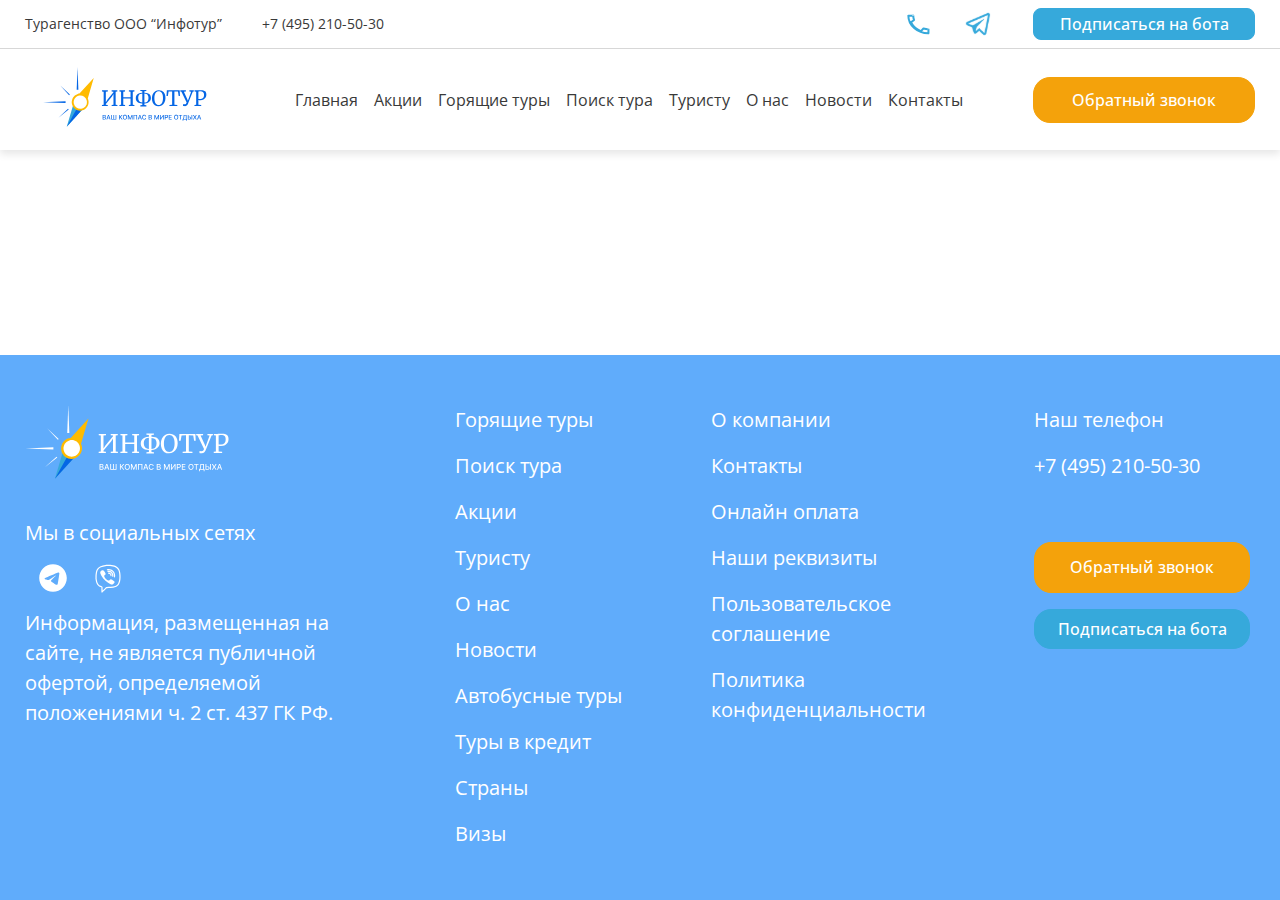
<file: pages/country/country.html>
<!DOCTYPE html>
<html lang="ru">

<head>
    <meta charset="UTF-8" />
    <meta name="viewport" content="width=device-width, user-scalable=no, viewport-fit=cover" />
    <title>Страна</title>

    <link rel="apple-touch-icon" sizes="180x180" href="../../img/favicon/apple-touch-icon.png">
    <link rel="icon" type="image/png" sizes="32x32" href="../../img/favicon/favicon-32x32.png">
    <link rel="icon" type="image/png" sizes="16x16" href="../../img/favicon/favicon-16x16.png">
    <link rel="manifest" href="../../img/favicon/site.webmanifest">
    <link rel="mask-icon" href="../../img/favicon/safari-pinned-tab.svg" color="#030e2c">
    <meta name="msapplication-TileColor" content="#030e2c">
    <meta name="theme-color" content="#030e2c">

    <link rel="stylesheet" type="text/css" href="../../fonts/stylesheet.css" />

    <link rel="stylesheet" type="text/css" href="../../libs/swiper/swiper-bundle.min.css" />
    <link rel="stylesheet" type="text/css" href="../../libs/selectric/selectric.css" />
    <link rel="stylesheet" type="text/css" href="../../libs/micromodal/micromodal.css" />
    <link rel="stylesheet" type="text/css" href="../../libs/fancybox/fancybox.css" />

    <link href="https://myfonts.ru/myfonts?fonts=ouvality-free" rel="stylesheet" type="text/css" />

    <link rel="stylesheet" type="text/css" href="../../css/style.css" />
</head>

<body class="index-page">
    <div class="site-wrapper">

        <header class="header-new">
            <div class="header-new-top">
                <div class="container">
                    <div class="header-new-top__inner">
                        <div class="logo logo--mobile">
                            <a href="/">
                                <picture class="logo__picture">
                                    <img src="./../../img/svg/logo.svg" alt="logo" />
                                </picture>
                            </a>
                        </div>
                        <span class="header-new-top__text">Турагенство ООО “Инфотур”</span>
                        <a href="tel:+74952105030" class="header-new-top__phone">+7 (495) 210-50-30</a>

                        <div class="header-new-top__social">
                            <a href="#" class="header-new-top__social--phone"></a>
                            <a href="#" class="header-new-top__social--telegram"></a>
                        </div>

                        <a href="#" class="btn btn--blue">Подписаться на бота</a>

                        <span class="burger"></button>
                    </div>
                </div>
            </div>

            <div class="header-new-bottom">
                <div class="container">
                    <div class="header-new-bottom__inner">

                        <span class="btn-close"></span>

                        <div class="logo">
                            <a href="/">
                                <picture class="logo__picture">
                                    <img src="./../../img/svg/logo.svg" alt="logo" />
                                </picture>
                            </a>
                        </div>

                        <nav class="menu-new">
                            <ul class="menu__list">
                                <li class="menu__item"> <a href="#">Главная</a> </li>
                                <li class="menu__item"> <a href="#">Акции</a> </li>
                                <li class="menu__item"> <a href="#">Горящие туры</a> </li>
                                <li class="menu__item"> <a href="#">Поиск тура</a> </li>
                                <li class="menu__item"> <a href="#">Туристу</a> </li>
                                <li class="menu__item"> <a href="#">О нас</a> </li>
                                <li class="menu__item"> <a href="#">Новости</a> </li>
                                <li class="menu__item"> <a href="#">Контакты</a> </li>
                            </ul>
                        </nav>

                        <a href="#" class="btn btn--yellow">Обратный звонок</a>
                    </div>
                </div>
            </div>
        </header>

        <main class="main">

            <div class="country-page">
                
            </div>

        </main>

        <footer class="footer-new">
            <div class="container">
                <div class="footer-new__inner">
                    <div class="footer-logo">
                        <a href="/">
                            <picture class="logo__picture">
                                <img src="./../../img/svg/logo-white.svg" alt="logo" />
                            </picture>
                        </a>
                    </div>

                    <div class="footer-social">
                        <span class="footer-social__text">Мы в социальных сетях</span>
                        <ul>
                            <li>
                                <a href="#">
                                    <svg xmlns="http://www.w3.org/2000/svg" x="0px" y="0px" width="100" height="100"
                                        viewBox="0 0 50 50">
                                        <path
                                            d="M25,2c12.703,0,23,10.297,23,23S37.703,48,25,48S2,37.703,2,25S12.297,2,25,2z M32.934,34.375	c0.423-1.298,2.405-14.234,2.65-16.783c0.074-0.772-0.17-1.285-0.648-1.514c-0.578-0.278-1.434-0.139-2.427,0.219	c-1.362,0.491-18.774,7.884-19.78,8.312c-0.954,0.405-1.856,0.847-1.856,1.487c0,0.45,0.267,0.703,1.003,0.966	c0.766,0.273,2.695,0.858,3.834,1.172c1.097,0.303,2.346,0.04,3.046-0.395c0.742-0.461,9.305-6.191,9.92-6.693	c0.614-0.502,1.104,0.141,0.602,0.644c-0.502,0.502-6.38,6.207-7.155,6.997c-0.941,0.959-0.273,1.953,0.358,2.351	c0.721,0.454,5.906,3.932,6.687,4.49c0.781,0.558,1.573,0.811,2.298,0.811C32.191,36.439,32.573,35.484,32.934,34.375z">
                                        </path>
                                    </svg>
                                </a>
                            </li>
                            <li>
                                <a href="#">
                                    <svg xmlns="http://www.w3.org/2000/svg" x="0px" y="0px" width="100" height="100"
                                        viewBox="0 0 50 50">
                                        <path
                                            d="M 24.425781 3 C 23.0625 3.007813 21.695313 3.089844 20.316406 3.257813 C 17.679688 3.582031 15.066406 4.121094 12.558594 5.273438 C 8.570313 7.105469 5.742188 10.214844 4.921875 14.734375 C 4.574219 16.640625 4.292969 18.574219 4.132813 20.519531 C 3.824219 24.296875 4.015625 28.085938 5.085938 31.808594 C 5.929688 34.742188 7.484375 37.378906 10.207031 39.089844 C 11.359375 39.8125 12.878906 40.164063 13.671875 40.53125 C 13.894531 40.636719 13.949219 40.699219 13.960938 40.714844 C 13.972656 40.726563 14.003906 40.753906 14 40.988281 C 13.972656 43.378906 14 48.003906 14 48.003906 L 14.003906 49 L 15.789063 49 L 16.078125 48.71875 C 16.078125 48.71875 20.613281 44.355469 22.253906 42.558594 C 22.550781 42.238281 22.703125 42.058594 22.734375 42.039063 C 22.761719 42.019531 22.714844 42.007813 23.019531 42 C 25.171875 41.957031 27.320313 41.875 29.46875 41.757813 C 32.300781 41.601563 35.1875 41.332031 37.964844 40.171875 C 40.382813 39.160156 42.402344 37.507813 43.625 35.03125 C 44.875 32.492188 45.542969 29.800781 45.792969 27.015625 C 46.207031 22.378906 46.0625 17.734375 44.78125 13.15625 C 44.027344 10.472656 42.511719 8.203125 40.1875 6.601563 C 37.40625 4.6875 34.269531 3.96875 31.199219 3.511719 C 29.40625 3.246094 27.601563 3.070313 25.789063 3.015625 C 25.335938 3.003906 24.882813 2.996094 24.425781 3 Z M 25.734375 5.015625 C 27.457031 5.0625 29.179688 5.230469 30.90625 5.488281 C 33.867188 5.929688 36.660156 6.601563 39.054688 8.25 C 40.996094 9.585938 42.207031 11.390625 42.855469 13.691406 C 44.050781 17.972656 44.203125 22.359375 43.800781 26.839844 C 43.570313 29.421875 42.957031 31.855469 41.828125 34.148438 C 40.832031 36.171875 39.277344 37.457031 37.191406 38.328125 C 34.769531 39.339844 32.136719 39.609375 29.363281 39.761719 C 27.238281 39.878906 25.109375 39.957031 22.980469 40 C 22.445313 40.011719 21.921875 40.152344 21.550781 40.425781 C 21.179688 40.699219 21.011719 40.953125 20.78125 41.203125 C 19.609375 42.484375 17.273438 44.738281 16 45.972656 C 15.992188 44.480469 15.980469 42.675781 16 41.011719 C 16.007813 40.5 15.890625 39.976563 15.597656 39.5625 C 15.304688 39.148438 14.902344 38.898438 14.515625 38.71875 C 13.386719 38.195313 11.910156 37.796875 11.269531 37.394531 C 9.03125 35.988281 7.761719 33.878906 7.007813 31.253906 C 6.019531 27.820313 5.832031 24.285156 6.125 20.6875 C 6.28125 18.820313 6.550781 16.949219 6.890625 15.09375 C 7.601563 11.183594 9.835938 8.722656 13.390625 7.089844 C 15.636719 6.058594 18.035156 5.550781 20.5625 5.242188 C 22.285156 5.03125 24.007813 4.964844 25.734375 5.015625 Z M 26.15625 10 C 25.332031 10 24.53125 10.09375 23.753906 10.265625 C 23.21875 10.390625 22.878906 10.925781 23 11.464844 C 23.121094 12.003906 23.660156 12.339844 24.199219 12.21875 C 24.828125 12.074219 25.484375 12 26.15625 12 C 31.039063 12 34.976563 15.9375 34.976563 20.816406 C 34.976563 21.492188 34.902344 22.148438 34.757813 22.78125 C 34.636719 23.316406 34.972656 23.855469 35.511719 23.976563 C 36.050781 24.097656 36.585938 23.757813 36.707031 23.21875 C 36.882813 22.445313 36.976563 21.644531 36.976563 20.816406 C 36.976563 14.855469 32.121094 10 26.15625 10 Z M 16.179688 12.003906 C 16.015625 11.996094 15.847656 12.007813 15.671875 12.046875 C 13.855469 12.449219 12.050781 13.765625 12 16.117188 C 12.050781 16.445313 12.046875 16.796875 12.167969 17.09375 C 12.761719 18.546875 13.277344 20.046875 14.019531 21.421875 C 17.632813 28.101563 23.097656 32.746094 30.0625 35.695313 C 30.894531 36.046875 31.753906 36.121094 32.59375 35.769531 C 33.75 35.289063 34.730469 34.546875 35.382813 33.480469 C 36.277344 32.015625 36.289063 31 34.816406 29.917969 C 33.851563 29.207031 32.902344 28.476563 31.925781 27.78125 C 30.4375 26.726563 28.828125 26.542969 27.71875 28.394531 C 27.660156 28.488281 27.574219 28.566406 27.5 28.644531 C 26.929688 29.25 26.230469 29.398438 25.488281 29.09375 C 22.671875 27.933594 20.496094 26.0625 19.183594 23.277344 C 18.410156 21.640625 18.621094 20.820313 20.066406 19.730469 C 20.210938 19.625 20.347656 19.511719 20.480469 19.390625 C 21.113281 18.8125 21.28125 18.125 20.90625 17.347656 C 20.058594 15.574219 18.929688 13.992188 17.5 12.628906 C 17.113281 12.261719 16.671875 12.03125 16.179688 12.003906 Z M 26.140625 13 C 25.699219 13 25.261719 13.035156 24.832031 13.109375 C 24.46875 13.15625 24.160156 13.398438 24.027344 13.738281 C 23.894531 14.082031 23.960938 14.46875 24.195313 14.75 C 24.433594 15.027344 24.808594 15.15625 25.167969 15.078125 C 25.480469 15.027344 25.808594 15 26.140625 15 C 29.390625 15 32 17.609375 32 20.859375 C 32 21.191406 31.972656 21.519531 31.921875 21.832031 C 31.84375 22.191406 31.972656 22.566406 32.25 22.804688 C 32.53125 23.039063 32.917969 23.105469 33.261719 22.972656 C 33.601563 22.839844 33.84375 22.53125 33.890625 22.167969 C 33.964844 21.738281 34 21.300781 34 20.859375 C 34 16.53125 30.46875 13 26.140625 13 Z M 26 16 C 25.640625 15.996094 25.304688 16.183594 25.121094 16.496094 C 24.941406 16.808594 24.941406 17.191406 25.121094 17.503906 C 25.304688 17.816406 25.640625 18.003906 26 18 C 27.667969 18 29 19.332031 29 21 C 28.996094 21.359375 29.183594 21.695313 29.496094 21.878906 C 29.808594 22.058594 30.191406 22.058594 30.503906 21.878906 C 30.816406 21.695313 31.003906 21.359375 31 21 C 31 18.25 28.75 16 26 16 Z">
                                        </path>
                                    </svg>
                                </a>
                            </li>
                        </ul>

                        <div class="copyRight">
                            <span>Информация, размещенная на сайте, не является публичной офертой, определяемой
                                положениями
                                ч. 2 ст. 437 ГК РФ.</span>
                        </div>
                    </div>



                    <div class="footer-menu">
                        <ul>
                            <li><a href="#">Горящие туры</a></li>
                            <li><a href="#">Поиск тура</a></li>
                            <li><a href="#">Акции</a></li>
                            <li><a href="#">Туристу</a></li>
                            <li><a href="#">О нас</a></li>
                            <li><a href="#">Новости</a></li>
                            <li><a href="#">Автобусные туры</a></li>
                            <li><a href="#">Туры в кредит</a></li>
                            <li><a href="#">Страны</a></li>
                            <li><a href="#">Визы</a></li>
                            <li><a href="#">О компании</a></li>
                            <li><a href="#">Контакты</a></li>
                            <li><a href="#">Онлайн оплата</a></li>
                            <li><a href="#">Наши реквизиты</a></li>
                            <li><a href="#">Пользовательское
                                    соглашение</a></li>
                            <li><a href="#">Политика конфиденциальности</a></li>
                        </ul>
                    </div>

                    <div class="footer-controls">
                        <span class="footer-controls__title">Наш телефон</span>
                        <a href="tel:+74952105030" class="footer-controls__link">
                            +7 (495) 210-50-30
                        </a>

                        <a href="#" class="btn btn--yellow">Обратный звонок</a>
                        <a href="#" class="btn btn--blue">Подписаться на бота</a>
                    </div>
                </div>
            </div>
        </footer>

    </div>
</body>

<script src="../../libs/jquery/jquery-3.7.1.min.js"></script>
<script src="../../libs/swiper/swiper-bundle.min.js"></script>
<script src="../../libs/selectric/jquery.selectric.min.js"></script>
<script src="../../libs/micromodal/micromodal.min.js"></script>
<script src="../../libs/tabslet/jquery.tabslet.min.js"></script>
<script src="../../libs/fancybox/fancybox.umd.js"></script>
<script src="../../libs/inputmask/jquery.inputmask.min.js"></script>
<script src="../../js/main.js"></script>

</html>
</file>
<file: fonts/stylesheet.css>
@font-face {
    font-family: 'Open Sans';
    src: url('OpenSans-Medium.woff2') format('woff2'),
        url('OpenSans-Medium.woff') format('woff');
    font-weight: 500;
    font-style: normal;
    font-display: swap;
}

@font-face {
    font-family: 'Buyan';
    src: url('Buyan-Regular.woff2') format('woff2'),
        url('Buyan-Regular.woff') format('woff');
    font-weight: normal;
    font-style: normal;
    font-display: swap;
}

@font-face {
    font-family: 'Open Sans';
    src: url('OpenSans-ExtraBoldItalic.woff2') format('woff2'),
        url('OpenSans-ExtraBoldItalic.woff') format('woff');
    font-weight: bold;
    font-style: italic;
    font-display: swap;
}

@font-face {
    font-family: 'Open Sans';
    src: url('OpenSans-Italic.woff2') format('woff2'),
        url('OpenSans-Italic.woff') format('woff');
    font-weight: normal;
    font-style: italic;
    font-display: swap;
}

@font-face {
    font-family: 'Open Sans';
    src: url('OpenSans-BoldItalic.woff2') format('woff2'),
        url('OpenSans-BoldItalic.woff') format('woff');
    font-weight: bold;
    font-style: italic;
    font-display: swap;
}

@font-face {
    font-family: 'Open Sans';
    src: url('OpenSans-Regular.woff2') format('woff2'),
        url('OpenSans-Regular.woff') format('woff');
    font-weight: normal;
    font-style: normal;
    font-display: swap;
}

@font-face {
    font-family: 'Open Sans';
    src: url('OpenSans-SemiBoldItalic.woff2') format('woff2'),
        url('OpenSans-SemiBoldItalic.woff') format('woff');
    font-weight: 600;
    font-style: italic;
    font-display: swap;
}

@font-face {
    font-family: 'Open Sans';
    src: url('OpenSans-SemiBold.woff2') format('woff2'),
        url('OpenSans-SemiBold.woff') format('woff');
    font-weight: 600;
    font-style: normal;
    font-display: swap;
}

@font-face {
    font-family: 'Open Sans';
    src: url('OpenSans-ExtraBold.woff2') format('woff2'),
        url('OpenSans-ExtraBold.woff') format('woff');
    font-weight: bold;
    font-style: normal;
    font-display: swap;
}

@font-face {
    font-family: 'Open Sans';
    src: url('OpenSans-LightItalic.woff2') format('woff2'),
        url('OpenSans-LightItalic.woff') format('woff');
    font-weight: 300;
    font-style: italic;
    font-display: swap;
}

@font-face {
    font-family: 'Open Sans';
    src: url('OpenSans-MediumItalic.woff2') format('woff2'),
        url('OpenSans-MediumItalic.woff') format('woff');
    font-weight: 500;
    font-style: italic;
    font-display: swap;
}

@font-face {
    font-family: 'Open Sans';
    src: url('OpenSans-Light.woff2') format('woff2'),
        url('OpenSans-Light.woff') format('woff');
    font-weight: 300;
    font-style: normal;
    font-display: swap;
}

@font-face {
    font-family: 'Open Sans';
    src: url('OpenSans-Bold.woff2') format('woff2'),
        url('OpenSans-Bold.woff') format('woff');
    font-weight: bold;
    font-style: normal;
    font-display: swap;
}

@font-face {
    font-family: 'Buyan';
    src: url('Buyan-Thin.woff2') format('woff2'),
        url('Buyan-Thin.woff') format('woff');
    font-weight: 100;
    font-style: normal;
    font-display: swap;
}

@font-face {
    font-family: 'Ouvality';
    src: url('Ouvality.woff2') format('woff2'),
        url('Ouvality.woff') format('woff');
    font-weight: normal;
    font-style: normal;
    font-display: swap;
}
</file>
<file: css/style.css>
*,
*:before,
*:after {
  -webkit-box-sizing: border-box;
  -moz-box-sizing: border-box;
  box-sizing: border-box;
  -webkit-text-size-adjust: 100%;
  -moz-text-size-adjust: 100%;
  -ms-text-size-adjust: 100%;
}

html {
  padding: env(safe-area-inset);
}

html,
body {
  -webkit-box-sizing: border-box;
  -moz-box-sizing: border-box;
  box-sizing: border-box;
  -webkit-text-size-adjust: 100%;
  -moz-text-size-adjust: 100%;
  -ms-text-size-adjust: 100%;
  scroll-behavior: smooth;
  margin: 0 auto !important;
}

body {
  margin: 0 auto;
  padding: 0px;
  -webkit-outline: none;
  outline: none;
  position: relative;
  min-width: 320px;
  max-height: 1000000px;
  min-height: 100vh;
  text-decoration-skip: objects;
  -webkit-font-smoothing: antialiased;
  -webkit-tap-highlight-color: transparent;
}

:focus,
:active,
:hover,
:link {
  -webkit-tap-highlight-color: rgba(0, 0, 0, 0) !important;
  -webkit-focus-ring-color: rgba(0, 0, 0, 0) !important;
  -webkit-outline: none;
  outline: none;
}

ul,
ol {
  list-style-position: inside;
  list-style-type: none;
  padding: 0;
  margin: 0;
  text-align: left;
}

li {
  height: auto;
}

h1,
h2,
h3,
h4,
h5,
h6,
p {
  margin: 0;
}

iframe {
  display: block;
  border: none;
}

img {
  display: block;
  border: none;
  max-width: 100%;
}

textarea {
  white-space: pre-wrap;
  resize: none;
}

button,
select {
  display: block;
  padding: 0;
  border: none;
  -webkit-border-radius: 0;
  -moz-border-radius: 0;
  -ms-border-radius: 0;
  border-radius: 0;
  font-family: inherit;
  background-color: transparent;
  -webkit-appearance: none;
  -moz-appearance: none;
  appearance: none;
  -webkit-box-shadow: none;
  -moz-box-shadow: none;
  box-shadow: none;
  text-transform: none;
}

button {
  width: auto;
  cursor: pointer;
}

button::-moz-focus-inner,
[type=button]::-moz-focus-inner,
[type=reset]::-moz-focus-inner,
[type=submit]::-moz-focus-inner {
  border: none;
  padding: 0;
}

[type=search],
button:-moz-focusring,
[type=button]:-moz-focusring,
[type=reset]:-moz-focusring,
[type=submit]:-moz-focusring {
  -webkit-outline: none;
  outline: none;
}

[type=search]::-webkit-search-decoration,
::-webkit-file-upload-button {
  -webkit-appearance: none;
  -moz-appearance: none;
  appearance: none;
}

[hidden],
::-ms-clear,
area {
  display: none;
}

fieldset {
  border: none;
  margin: 0;
  padding: 0;
}

legend {
  display: block;
  padding: 0;
}

menu,
dir {
  list-style: none;
  margin: 0;
  padding: 0;
}

::-webkit-input-placeholder {
  color: inherit;
}

:-ms-input-placeholder {
  color: inherit;
}

::-moz-input-placeholder {
  color: inherit;
}

::-moz-placeholder {
  color: inherit;
}

:-moz-placeholder {
  color: inherit;
}

a {
  background-color: transparent;
  color: inherit;
  text-decoration: none;
  -webkit-outline: none;
  outline: none;
  text-decoration-skip-ink: none;
}

[type=date]::-webkit-inner-spin-button {
  display: none;
}

[type=date]::-webkit-calendar-picker-indicator {
  opacity: 0;
}

body {
  font-family: "Open Sans";
  background-color: rgb(255, 255, 255);
  color: rgb(57, 57, 57);
  font-size: 16px;
  font-weight: 400;
  line-height: 24px;
}
@media (max-width: 1279px) {
  body {
    font-size: 12px;
    line-height: 18px;
  }
}
body.modal-open, body.hidden {
  overflow: hidden;
}

.container {
  width: 100%;
  max-width: 1340px;
  padding: 0 10px;
  margin: 0 auto;
}
@media (max-width: 1439px) {
  .container {
    max-width: 1250px;
  }
}
@media (max-width: 1279px) {
  .container {
    max-width: 845px;
  }
}
@media (max-width: 1023px) {
  .container {
    max-width: 768px;
  }
}
@media (max-width: 767px) {
  .container {
    max-width: 100%;
    padding: 0 15px;
  }
}

label,
textarea,
input {
  -webkit-appearance: none;
  font-family: "Open Sans";
  -webkit-border-radius: 0;
  -moz-border-radius: 0;
  -ms-border-radius: 0;
  border-radius: 0;
}

input[type=number],
input[type=number]:hover,
input[type=number]:focus {
  appearance: none;
  -moz-appearance: textfield;
}

input[type=number]::-webkit-inner-spin-button,
input[type=number]::-webkit-outer-spin-button {
  -webkit-appearance: none;
  margin: 0;
}

.site-wrapper {
  display: flex;
  flex-direction: column;
  flex-wrap: wrap;
  min-height: 100vh;
  width: 100%;
  overflow: hidden;
}
.site-wrapper footer,
.site-wrapper .footer {
  margin-top: auto;
}
.site-wrapper.visible {
  overflow: visible;
}

.logo {
  cursor: pointer;
  position: relative;
  transition: transform 0.3s;
  width: 200px;
  height: 65px;
  position: relative;
  z-index: 1;
}
.logo > a {
  display: block;
  position: absolute;
  left: 0;
  top: 0;
  width: 100%;
  height: 100%;
  z-index: 7;
  overflow: hidden;
  text-indent: 200%;
  white-space: nowrap;
}
@media (max-width: 1279px) {
  .logo {
    width: 105px;
    height: 36px;
  }
}
@media (max-width: 767px) {
  .logo {
    width: 90px;
    height: 30px;
  }
}
.logo--mobile {
  display: none;
}
@media (max-width: 767px) {
  .logo--mobile {
    display: flex;
  }
}
.logo:hover {
  transform: scale(0.95);
}
.logo picture {
  width: 100%;
  height: 100%;
  display: block;
  position: relative;
}
.logo img {
  position: absolute;
  left: 0;
  top: 0;
  width: 100%;
  height: 100%;
  object-fit: contain;
}

.main {
  width: 100%;
  flex: 1;
  display: flex;
  flex-direction: column;
}

picture {
  position: relative;
  display: block;
}
picture img {
  position: relative;
}

.selectric {
  border: 0;
  background: transparent;
  width: 100%;
  height: 47px;
  width: 100%;
  -webkit-border-radius: 0;
  -moz-border-radius: 0;
  -ms-border-radius: 0;
  border-radius: 0;
}
.selectric .label {
  font-weight: 400;
  font-size: 16px;
  line-height: 24px;
  height: 100%;
  padding: 10px 0;
  padding-right: 15px;
  margin: 0;
  color: rgb(57, 57, 57);
}
.selectric .button {
  width: 48px;
  height: 100%;
  background: transparent;
  display: flex;
  background-image: url("../img/arrow_bottom.svg");
  background-position: center;
  background-repeat: no-repeat;
  -webkit-transition: all 0.3s;
  -moz-transition: all 0.3s;
  -o-transition: all 0.3s;
  transition: all 0.3s;
}
.selectric .button::after {
  display: none;
}

.selectric-wrapper {
  border: 0;
  outline: none;
}
.selectric-wrapper.selectric-hover .selectric {
  border-color: rgb(57, 57, 57);
}
.selectric-wrapper.selectric-open .selectric {
  border-color: rgb(57, 57, 57);
}
.selectric-wrapper.selectric-open .selectric .button {
  -moz-transform: scale(1, -1);
  -ms-transform: scale(1, -1);
  -webkit-transform: scale(1, -1);
  -o-transform: scale(1, -1);
  transform: scale(1, -1);
}
.selectric-wrapper.selectric-above .selectric-items {
  border: solid 1px rgb(57, 57, 57);
}
.selectric-items {
  background: transparent;
  background-color: rgb(255, 255, 255);
  border: 1px solid rgb(57, 57, 57);
  overflow: hidden;
  -webkit-border-radius: 16px;
  -moz-border-radius: 16px;
  -ms-border-radius: 16px;
  border-radius: 16px;
  -webkit-box-shadow: none;
  -moz-box-shadow: none;
  box-shadow: none;
  z-index: -1;
  min-width: 140px;
  right: 0;
  left: auto;
}

.selectric-scroll {
  border: 0;
}
.selectric-scroll ul {
  padding-top: 5px;
}
.selectric-scroll ul li {
  font-weight: 400;
  font-size: 14px;
  line-height: 18px;
  color: #7b7b7b;
  padding: 8px;
  -webkit-transition: all 0.3s;
  -moz-transition: all 0.3s;
  -o-transition: all 0.3s;
  transition: all 0.3s;
}
.selectric-scroll ul li.highlighted, .selectric-scroll ul li.selected {
  background: transparent !important;
  text-decoration: underline;
  color: rgb(57, 57, 57);
}
.selectric-scroll ul li:hover {
  background: transparent !important;
  color: rgb(57, 57, 57);
}

.selectric-open {
  z-index: 4;
}

.modal {
  font-family: "Open Sans";
  display: none;
  width: 100vw;
  height: 100%;
  top: 0;
  left: 0;
  color: #292929;
}

.modal.is-open {
  display: flex;
  z-index: 15;
  position: fixed;
}

.modal__container {
  overflow: auto;
  background: transparent;
  padding: 0;
  margin: 0;
  width: 100%;
  padding: 50px 0;
  max-width: 1200px;
  position: relative;
  margin: auto;
}
@media (max-width: 1279px) {
  .modal__container {
    max-width: 768px;
  }
}
@media (max-width: 767px) {
  .modal__container {
    max-width: calc(100% - 20px);
  }
}

.modal__content {
  padding: 0;
  margin: 0;
  background-color: rgb(255, 255, 255);
  position: relative;
  padding: 80px 100px;
}
@media (max-width: 1279px) {
  .modal__content {
    padding: 40px 50px;
  }
}
@media (max-width: 767px) {
  .modal__content {
    padding: 20px;
  }
}
.modal__content .link {
  font-size: 14px;
  line-height: 25px;
  font-weight: 500;
  letter-spacing: 0.05em;
  text-decoration-line: underline;
  -webkit-transition: all 0.3s;
  -moz-transition: all 0.3s;
  -o-transition: all 0.3s;
  transition: all 0.3s;
  color: #4c535b;
}
.modal__content .link:hover {
  text-decoration-color: transparent;
}

.modal__inner {
  position: relative;
}

.modal__close {
  -webkit-transition: all 0.3s;
  -moz-transition: all 0.3s;
  -o-transition: all 0.3s;
  transition: all 0.3s;
  position: absolute;
  right: 100px;
  top: 80px;
  display: flex;
  z-index: 10;
  font-weight: 400;
  font-size: 14px;
  line-height: 17px;
  color: #292929;
  align-items: center;
  gap: 11px;
}
@media (max-width: 1279px) {
  .modal__close {
    right: 50px;
    top: 40px;
  }
}
@media (max-width: 767px) {
  .modal__close {
    right: 20px;
    top: 20px;
  }
}
.modal__close svg {
  pointer-events: none;
}
.modal__close:hover {
  opacity: 0.75;
}

.modal__content .scroll::-webkit-scrollbar {
  width: 5px;
  -webkit-border-radius: 10px;
  -moz-border-radius: 10px;
  -ms-border-radius: 10px;
  border-radius: 10px;
  margin-right: 12px;
}
.modal__content .scroll::-webkit-scrollbar-track {
  background: #d9d9d9;
  -webkit-border-radius: 10px;
  -moz-border-radius: 10px;
  -ms-border-radius: 10px;
  border-radius: 10px;
}
.modal__content .scroll::-webkit-scrollbar-thumb {
  background: rgb(57, 57, 57);
  -webkit-border-radius: 10px;
  -moz-border-radius: 10px;
  -ms-border-radius: 10px;
  border-radius: 10px;
}

.micromodal-slide .modal__container,
.micromodal-slide .modal__overlay {
  will-change: inherit;
}

div {
  scrollbar-color: rgba(255, 255, 255, 0.33) transparent;
  scrollbar-width: thin;
}
div::-webkit-scrollbar {
  width: 5px;
  background-color: transparent;
  left: 5px;
}
div::-webkit-scrollbar-thumb {
  width: 5px;
  background-color: rgba(255, 255, 255, 0.33);
  -webkit-border-radius: 10px;
  -moz-border-radius: 10px;
  -ms-border-radius: 10px;
  border-radius: 10px;
}

.swiper-controls {
  position: relative;
  display: flex;
  gap: 10px;
}

.swiper-pagination-bullets {
  bottom: 0 !important;
  top: auto !important;
  left: 0;
  width: auto;
  position: relative;
  display: flex;
  justify-content: center;
  align-items: center;
  gap: 0;
  z-index: 5;
}
.swiper-pagination-bullets .swiper-pagination-bullet {
  width: 16px;
  height: 1px;
  background-color: rgb(233, 233, 233);
  opacity: 1;
  border-radius: 0;
  margin: 0 !important;
  flex: 1;
}
.swiper-pagination-bullets .swiper-pagination-bullet-active {
  background-color: rgb(57, 57, 57);
}

.swiperBtnPrev {
  cursor: pointer;
  background-position: center;
  background-repeat: no-repeat;
  position: relative;
  top: 0;
  left: 0;
  right: 0;
  margin: 0;
  width: 25px;
  height: 25px;
  min-width: 25px;
  background-color: rgb(203, 203, 203);
  transition: transform 0.3s;
  background-image: url("data:image/svg+xml;charset=UTF-8,%3csvg width='7' height='11' viewBox='0 0 7 11' fill='none' xmlns='http://www.w3.org/2000/svg'%3e%3cpath d='M4.92291 0.191352L0.917114 5.49398L4.5146 10.9014L5.65844 9.84239L2.8456 5.49398L6.52061 1.10218L4.92291 0.191352Z' fill='white'/%3e%3c/svg%3e ");
  border-radius: 50%;
}
@media (max-width: 767px) {
  .swiperBtnPrev {
    width: 30px;
    height: 30px;
    min-width: 30px;
  }
}
.swiperBtnPrev:hover {
  transform: scale(0.9);
}

.swiperBtnNext {
  cursor: pointer;
  background-position: center;
  background-repeat: no-repeat;
  position: relative;
  top: 0;
  left: 0;
  right: 0;
  margin: 0;
  width: 25px;
  height: 25px;
  min-width: 25px;
  background-color: rgb(203, 203, 203);
  transition: transform 0.3s;
  background-image: url("data:image/svg+xml;charset=UTF-8,%3csvg width='7' height='11' viewBox='0 0 7 11' fill='none' xmlns='http://www.w3.org/2000/svg'%3e%3cpath d='M2.51483 0.191596L6.52063 5.49422L2.92315 10.9016L1.7793 9.84263L4.59214 5.49422L0.917138 1.10242L2.51483 0.191596Z' fill='white'/%3e%3c/svg%3e ");
  border-radius: 50%;
}
@media (max-width: 767px) {
  .swiperBtnNext {
    width: 30px;
    height: 30px;
    min-width: 30px;
  }
}
.swiperBtnNext:hover {
  transform: scale(0.9);
}

.burger {
  cursor: pointer;
  display: none;
  position: relative;
  flex-direction: column;
  align-items: center;
  justify-content: center;
  background-image: url("data:image/svg+xml;charset=UTF-8,%3csvg width='17' height='12' viewBox='0 0 17 12' fill='none' xmlns='http://www.w3.org/2000/svg'%3e%3cpath d='M0.833252 6H15.8333M0.833252 1H15.8333M0.833252 11H15.8333' stroke='%2336A9DB' stroke-width='1.66667' stroke-linecap='round' stroke-linejoin='round'/%3e%3c/svg%3e ");
  background-position: center;
  background-repeat: no-repeat;
  width: 20px;
  height: 20px;
  background-size: contain;
}
@media (max-width: 767px) {
  .burger {
    display: flex;
  }
}
.site-media--text {
  pointer-events: none;
}

section {
  padding: 80px 0;
  font-size: 20px;
  line-height: 28px;
}
@media (max-width: 1279px) {
  section {
    padding: 60px 0;
    font-size: 12px;
    line-height: 16px;
  }
}
@media (max-width: 767px) {
  section {
    padding: 30px 0;
  }
}

.play {
  cursor: pointer;
  background-image: url("data:image/svg+xml;charset=UTF-8,%3csvg width='42' height='49' viewBox='0 0 42 49' fill='none' xmlns='http://www.w3.org/2000/svg'%3e%3cpath d='M41.6331 24.9074L0.0598198 48.9097L0.0598219 0.905068L41.6331 24.9074Z' fill='%2353B5DF'/%3e%3c/svg%3e ");
  background-position: calc(50% + 5px) center;
  background-repeat: no-repeat;
  position: absolute;
  left: 50%;
  top: 50%;
  transform: translate(-50%, -50%);
  width: 145px;
  height: 145px;
  border-radius: 50%;
  display: flex;
  align-items: center;
  justify-content: center;
  background-color: rgb(255, 255, 255);
  transition: all 0.3s;
  z-index: 5;
}
@media (max-width: 1279px) {
  .play {
    width: 80px;
    height: 80px;
    background-size: 30%;
  }
}
@media (max-width: 767px) {
  .play {
    width: 75px;
    height: 75px;
  }
}
.play:hover {
  transform: translate(-50%, -50%) scale(0.9);
}

body.hidden {
  display: block !important;
}

.picture-block {
  position: relative;
}
.picture-block picture {
  position: absolute;
  top: 0;
  left: 0;
  width: 100%;
  height: 100%;
}
.picture-block picture img {
  position: absolute;
  top: 0;
  left: 0;
  width: 100%;
  height: 100%;
  object-fit: cover;
}

.check-block input {
  display: none;
}
.check-block input:checked + label {
  text-decoration-color: rgb(54, 169, 219);
  color: rgb(54, 169, 219);
}
.check-block input:checked + label::after {
  opacity: 1;
}
.check-block + .check-block {
  margin-top: 8px;
}
@media (max-width: 1279px) {
  .check-block + .check-block {
    margin-top: 0px;
  }
}
.check-block label {
  cursor: pointer;
  font-size: 16px;
  font-weight: 400;
  line-height: 24px;
  letter-spacing: 0.03em;
  position: relative;
  padding-left: 24px;
  text-decoration: underline;
  text-decoration-color: transparent;
  text-decoration-skip-ink: none;
  text-underline-offset: 1px;
  text-decoration-thickness: 1px;
  display: flex;
  align-items: center;
  gap: 8px;
}
@media (max-width: 1279px) {
  .check-block label {
    font-size: 12px;
    line-height: 24px;
  }
}
.check-block label::before {
  content: "";
  position: absolute;
  -webkit-transition: all 0.3s;
  -moz-transition: all 0.3s;
  -o-transition: all 0.3s;
  transition: all 0.3s;
  left: 0;
  top: 2px;
  width: 18px;
  height: 18px;
  border: solid 1px rgb(176, 176, 176);
  border-radius: 2px;
  overflow: hidden;
}
.check-block label::after {
  content: "";
  position: absolute;
  -webkit-transition: all 0.3s;
  -moz-transition: all 0.3s;
  -o-transition: all 0.3s;
  transition: all 0.3s;
  background-color: rgb(54, 169, 219);
  left: 0;
  top: 2px;
  width: 18px;
  height: 18px;
  opacity: 0;
  border-radius: 2px;
  overflow: hidden;
  background-position: 2px 3px;
  background-repeat: no-repeat;
  background-image: url("data:image/svg+xml;charset=UTF-8,%3csvg width='15' height='11' viewBox='0 0 15 11' fill='none' xmlns='http://www.w3.org/2000/svg'%3e%3cpath d='M0.662143 5.32123L1.74169 4.21327L5.49169 7.90646L13.2474 0.179182L14.3553 1.28714L5.49169 10.1224L0.662143 5.32123Z' fill='white'/%3e%3cpath d='M0.662143 5.32123L1.74169 4.21327L5.49169 7.90646L13.2474 0.179182L14.3553 1.28714L5.49169 10.1224L0.662143 5.32123Z' fill='white'/%3e%3cpath d='M0.662143 5.32123L1.74169 4.21327L5.49169 7.90646L13.2474 0.179182L14.3553 1.28714L5.49169 10.1224L0.662143 5.32123Z' fill='white'/%3e%3c/svg%3e ");
}
@media (max-width: 1279px) {
  .check-block label::after {
    background-position: 1px 3px;
  }
}

.star {
  background-image: url("data:image/svg+xml;charset=UTF-8,%3csvg width='23' height='22' viewBox='0 0 23 22' fill='none' xmlns='http://www.w3.org/2000/svg'%3e%3cpath d='M10.5294 1.15337C10.8287 0.232062 12.1321 0.232059 12.4315 1.15337L14.307 6.92581C14.4409 7.33784 14.8249 7.6168 15.2581 7.6168H21.3276C22.2963 7.6168 22.6991 8.85641 21.9154 9.42581L17.0051 12.9934C16.6546 13.248 16.5079 13.6994 16.6418 14.1114L18.5174 19.8839C18.8167 20.8052 17.7622 21.5713 16.9785 21.0019L12.0682 17.4343C11.7177 17.1797 11.2431 17.1797 10.8926 17.4343L5.98229 21.0019C5.19858 21.5713 4.14409 20.8052 4.44345 19.8839L6.31903 14.1114C6.4529 13.6994 6.30624 13.248 5.95576 12.9934L1.04542 9.42581C0.261711 8.85641 0.664484 7.6168 1.63321 7.6168H7.70271C8.13594 7.6168 8.5199 7.33784 8.65377 6.92581L10.5294 1.15337Z' fill='%23F4A20B'/%3e%3cpath d='M10.5294 1.15337C10.8287 0.232062 12.1321 0.232059 12.4315 1.15337L14.307 6.92581C14.4409 7.33784 14.8249 7.6168 15.2581 7.6168H21.3276C22.2963 7.6168 22.6991 8.85641 21.9154 9.42581L17.0051 12.9934C16.6546 13.248 16.5079 13.6994 16.6418 14.1114L18.5174 19.8839C18.8167 20.8052 17.7622 21.5713 16.9785 21.0019L12.0682 17.4343C11.7177 17.1797 11.2431 17.1797 10.8926 17.4343L5.98229 21.0019C5.19858 21.5713 4.14409 20.8052 4.44345 19.8839L6.31903 14.1114C6.4529 13.6994 6.30624 13.248 5.95576 12.9934L1.04542 9.42581C0.261711 8.85641 0.664484 7.6168 1.63321 7.6168H7.70271C8.13594 7.6168 8.5199 7.33784 8.65377 6.92581L10.5294 1.15337Z' fill='%23F4A20B'/%3e%3c/svg%3e ");
  background-position: center;
  background-repeat: no-repeat;
  background-size: 80%;
  width: 27px;
  height: 27px;
}
@media (max-width: 1279px) {
  .star {
    width: 20px;
    height: 20px;
  }
}

.rating {
  display: flex;
  align-items: center;
  gap: 2px;
}

.btn {
  -webkit-appearance: none;
  border-radius: 0;
  position: relative;
  color: rgb(57, 57, 57);
  border: 1px solid transparent;
  display: inline-block;
  transition: all 0.3s;
  font-size: 24px;
  font-weight: 500;
  line-height: 42px;
  text-align: center;
  padding: 12px 35px;
  border-radius: 17px;
  min-height: 70px;
}
@media (max-width: 1279px) {
  .btn {
    font-size: 14px;
    line-height: 20px;
    min-height: 40px;
    padding: 9px 0;
  }
}
.btn--blue {
  color: rgb(255, 255, 255);
  border: solid 1px rgb(54, 169, 219);
  background-color: rgb(54, 169, 219);
}
.btn--yellow {
  color: rgb(255, 255, 255);
  border: solid 1px rgb(244, 162, 11);
  background-color: rgb(244, 162, 11);
}
.btn--white {
  background-color: transparent;
  border: solid 1px rgb(255, 255, 255);
  color: rgb(255, 255, 255);
}
.btn--white:hover {
  background-color: rgb(255, 255, 255);
  color: rgb(57, 57, 57);
}
.btn:hover {
  transform: scale(0.9);
}

.btn-close {
  background-image: url("data:image/svg+xml;charset=UTF-8,%3csvg width='14' height='13' viewBox='0 0 14 13' fill='none' xmlns='http://www.w3.org/2000/svg'%3e%3cline x1='0.990197' y1='11.9602' x2='12.3039' y2='0.646459' stroke='%2336a9db'/%3e%3cline x1='1.35355' y1='0.646691' x2='12.6673' y2='11.9604' stroke='%2336a9db'/%3e%3c/svg%3e ");
  background-position: center;
  background-repeat: no-repeat;
  width: 24px;
  height: 24px;
  margin-left: auto;
  margin-right: 16px;
  position: absolute;
  top: 10px;
  right: 0;
}

.btn-favorite {
  min-height: initial;
  padding: 0;
  width: 20px;
  height: 17px;
  background-size: contain;
  background-position: center;
  background-repeat: no-repeat;
  background-image: url("data:image/svg+xml;charset=UTF-8,%3csvg width='22' height='20' viewBox='0 0 22 20' fill='none' xmlns='http://www.w3.org/2000/svg'%3e%3cpath d='M11.5104 18.6264C11.1704 18.7464 10.6104 18.7464 10.2704 18.6264C7.37038 17.6364 0.890381 13.5064 0.890381 6.50638C0.890381 3.41638 3.38038 0.916382 6.45038 0.916382C8.27038 0.916382 9.88038 1.79638 10.8904 3.15638C11.9004 1.79638 13.5204 0.916382 15.3304 0.916382C18.4004 0.916382 20.8904 3.41638 20.8904 6.50638C20.8904 13.5064 14.4104 17.6364 11.5104 18.6264Z' stroke='%235C6672' stroke-width='1.5' stroke-linecap='round' stroke-linejoin='round'/%3e%3c/svg%3e ");
}

h1,
h2,
h3,
h4,
h5,
h6,
.caption {
  font-family: "Buyan";
  font-weight: normal;
}
h1--gradient,
h2--gradient,
h3--gradient,
h4--gradient,
h5--gradient,
h6--gradient,
.caption--gradient {
  font-weight: 700;
  background: linear-gradient(89.92deg, #cca181 0.07%, #e5cbb6 24.2%, #ddbba1 51.47%, #e5c9b5 75.82%, #d6af90 98.94%);
  -webkit-background-clip: text;
  -webkit-text-fill-color: transparent;
}

h1,
.caption--h1 {
  font-size: 48px;
  line-height: 50px;
  font-weight: 700;
}
@media (max-width: 1439px) {
  h1,
  .caption--h1 {
    font-size: 36px;
    line-height: 40px;
  }
}
@media (max-width: 767px) {
  h1,
  .caption--h1 {
    font-size: 24px;
    line-height: 40px;
  }
}

h2,
.caption--h2 {
  font-size: 55px;
  line-height: 60px;
}
@media (max-width: 1279px) {
  h2,
  .caption--h2 {
    font-size: 38px;
    line-height: 42px;
  }
}
@media (max-width: 767px) {
  h2,
  .caption--h2 {
    font-size: 32px;
    line-height: 34px;
  }
}

h3,
.caption--h3 {
  font-size: 32px;
  line-height: 34px;
}

h4,
.caption--h4 {
  font-size: 18px;
  line-height: 24px;
  font-weight: 700;
}
@media (max-width: 1279px) {
  h4,
  .caption--h4 {
    font-size: 16px;
    line-height: 24px;
  }
}

.header-new {
  position: relative;
  box-shadow: 0px 4px 8px 0px rgba(0, 0, 0, 0.1019607843);
}
.header-new-top {
  border-bottom: solid 1px rgba(57, 57, 57, 0.2);
}
@media (max-width: 767px) {
  .header-new-top {
    border-bottom: 0;
  }
}
.header-new-top__inner {
  display: flex;
  align-items: center;
  gap: 40px;
  font-size: 14px;
  line-height: 24px;
  padding: 8px 0;
}
@media (max-width: 1279px) {
  .header-new-top__inner {
    font-size: 12px;
    line-height: 14px;
    gap: 24px;
  }
}
@media (max-width: 767px) {
  .header-new-top__inner {
    gap: 16px;
  }
}
@media (max-width: 767px) {
  .header-new-top__text {
    display: none;
  }
}
.header-new-top__phone {
  text-decoration: underline;
  text-decoration-color: transparent;
  -webkit-transition: text-decoration 0.3s;
  -moz-transition: text-decoration 0.3s;
  -o-transition: text-decoration 0.3s;
  transition: text-decoration 0.3s;
}
.header-new-top__phone:hover {
  text-decoration-color: rgb(57, 57, 57);
}
@media (max-width: 767px) {
  .header-new-top__phone {
    display: none;
  }
}
.header-new-top__social {
  display: flex;
  align-items: center;
  justify-content: center;
  gap: 30px;
  margin-left: auto;
}
@media (max-width: 1279px) {
  .header-new-top__social {
    gap: 24px;
  }
}
@media (max-width: 767px) {
  .header-new-top__social {
    gap: 16px;
  }
}
.header-new-top__social--phone {
  background-image: url("data:image/svg+xml;charset=UTF-8,%3csvg width='23' height='21' viewBox='0 0 23 21' fill='none' xmlns='http://www.w3.org/2000/svg'%3e%3cpath d='M16.6048 14.5315L16.6121 14.5337L16.6194 14.5358C18.0688 14.9536 19.6218 15.1856 21.2269 15.1856C21.3123 15.1856 21.3797 15.2177 21.4182 15.2519C21.4313 15.2636 21.4381 15.2723 21.4414 15.2775V19.0273C21.4414 19.1547 21.402 19.2429 21.3759 19.276C21.367 19.2872 21.361 19.2912 21.3536 19.2947C21.3462 19.2983 21.3105 19.314 21.2269 19.314C10.2837 19.314 1.36492 11.2405 1.35938 1.77394C1.39117 1.75643 1.44624 1.73371 1.52859 1.71541C1.61646 1.69588 1.71696 1.68555 1.81924 1.68555H6.0639C6.14928 1.68555 6.21674 1.71772 6.25521 1.75192C6.26828 1.76353 6.2751 1.77224 6.27842 1.77745C6.27984 3.22545 6.5314 4.63292 7.02352 5.95075C7.02371 5.95145 7.02383 5.952 7.0239 5.95239L7.02334 5.95394C7.0228 5.95522 7.02178 5.9574 7.01995 5.96043C7.01841 5.96298 7.01604 5.96655 7.01254 5.97097L4.67535 7.73951L3.99047 8.25775L4.39936 9.01303C6.24983 12.4311 9.68659 15.356 13.3409 16.9055L13.9988 17.1845L14.4758 16.6524L16.3483 14.5639C16.4122 14.5228 16.5101 14.5026 16.6048 14.5315ZM21.4442 15.2831C21.4441 15.2831 21.4436 15.2822 21.4431 15.2804C21.4441 15.2822 21.4443 15.2831 21.4442 15.2831ZM6.28121 1.78304C6.28111 1.78306 6.28065 1.78219 6.28013 1.78036C6.28105 1.7821 6.28131 1.78302 6.28121 1.78304Z' stroke='%2336A9DB' stroke-width='2'/%3e%3c/svg%3e ");
  background-position: center;
  background-repeat: no-repeat;
  width: 30px;
  height: 30px;
  cursor: pointer;
  display: flex;
  align-items: center;
  justify-content: center;
  transition: transform 0.3s;
}
.header-new-top__social--phone:hover {
  transform: scale(0.9);
}
@media (max-width: 767px) {
  .header-new-top__social--phone {
    width: 20px;
    height: 20px;
    background-size: contain;
  }
}
.header-new-top__social--telegram {
  background-image: url("data:image/svg+xml;charset=UTF-8,%3csvg width='31' height='31' viewBox='0 0 31 31' fill='none' xmlns='http://www.w3.org/2000/svg' xmlns:xlink='http://www.w3.org/1999/xlink'%3e%3cmask id='mask0_160_1591' style='mask-type:alpha' maskUnits='userSpaceOnUse' x='0' y='0' width='31' height='31'%3e%3crect x='0.441406' y='0.5' width='30' height='30' fill='url(%23pattern0_160_1591)'/%3e%3c/mask%3e%3cg mask='url(%23mask0_160_1591)'%3e%3crect x='-6.78125' y='0.5' width='44.4453' height='30' fill='%2336A9DB'/%3e%3c/g%3e%3cdefs%3e%3cpattern id='pattern0_160_1591' patternContentUnits='objectBoundingBox' width='1' height='1'%3e%3cuse xlink:href='%23image0_160_1591' transform='scale(0.01)'/%3e%3c/pattern%3e%3cimage id='image0_160_1591' width='100' height='100' xlink:href='[data-uri]'/%3e%3c/defs%3e%3c/svg%3e ");
  background-position: center;
  background-repeat: no-repeat;
  width: 30px;
  height: 30px;
  cursor: pointer;
  display: flex;
  align-items: center;
  justify-content: center;
  transition: transform 0.3s;
}
.header-new-top__social--telegram:hover {
  transform: scale(0.9);
}
@media (max-width: 767px) {
  .header-new-top__social--telegram {
    width: 25px;
    height: 25px;
    background-size: contain;
  }
}
.header-new-top .btn {
  padding-top: 5px;
  padding-bottom: 5px;
  border-radius: 8px;
}
@media (max-width: 767px) {
  .header-new-top .btn {
    display: none;
  }
}
@media (min-width: 768px) {
  .header-new-bottom {
    display: flex !important;
  }
}
@media (max-width: 767px) {
  .header-new-bottom {
    display: none;
    position: fixed;
    left: 0;
    width: 100%;
    height: 100dvh;
    background-color: rgb(255, 255, 255);
    top: 0;
    z-index: 5;
    overflow: auto;
  }
}
.header-new-bottom__inner {
  display: flex;
  align-items: center;
  justify-content: space-between;
  padding: 18px 0;
}
@media (max-width: 1279px) {
  .header-new-bottom__inner {
    padding: 10px 0;
  }
}
@media (max-width: 767px) {
  .header-new-bottom__inner {
    flex-direction: column;
    gap: 20px;
  }
}
@media (max-width: 767px) {
  .header-new-bottom .logo {
    left: -8px;
  }
}
.header-new-bottom .btn-close {
  display: none;
}
@media (max-width: 767px) {
  .header-new-bottom .btn-close {
    display: flex;
  }
}
.header-new .btn {
  min-width: 222px;
  padding-left: 20px;
  padding-right: 20px;
  font-size: 16px;
  line-height: 20px;
  min-height: initial;
}
@media (max-width: 1279px) {
  .header-new .btn {
    min-width: initial;
  }
}

@media (max-width: 1023px) {
  .menu-new {
    font-size: 10px;
  }
}
.menu-new .menu__list {
  display: flex;
  align-items: center;
  gap: 28px;
}
@media (max-width: 1439px) {
  .menu-new .menu__list {
    gap: 16px;
  }
}
@media (max-width: 1279px) {
  .menu-new .menu__list {
    gap: 10px;
  }
}
@media (max-width: 1023px) {
  .menu-new .menu__list {
    gap: 8px;
  }
}
@media (max-width: 767px) {
  .menu-new .menu__list {
    flex-direction: column;
    font-size: 16px;
    gap: 24px;
  }
}
.menu-new a {
  white-space: nowrap;
  text-decoration: underline;
  text-decoration-color: transparent;
  -webkit-transition: text-decoration 0.3s;
  -moz-transition: text-decoration 0.3s;
  -o-transition: text-decoration 0.3s;
  transition: text-decoration 0.3s;
}
.menu-new a:hover {
  text-decoration-color: rgb(57, 57, 57);
}
@media (max-width: 1279px) {
  .menu-new a {
    font-size: 11px;
  }
}

@media (max-width: 1023px) {
  .header-new .TVBMediumSize {
    padding: 8px 6px !important;
    font-size: 10px !important;
  }
}

.footer-new {
  background-color: rgb(96, 172, 251);
  color: rgb(255, 255, 255);
  padding: 50px 0;
  font-size: 20px;
  line-height: 30px;
}
@media (max-width: 1279px) {
  .footer-new {
    font-size: 12px;
    line-height: 24px;
    padding: 40px 0;
  }
}
@media (max-width: 767px) {
  .footer-new {
    padding: 20px 0;
  }
}
.footer-new__inner {
  display: grid;
  justify-items: start;
  grid-template-columns: 330px 1fr 221px;
  grid-template-rows: 68px auto;
  gap: 45px 100px;
}
@media (max-width: 1279px) {
  .footer-new__inner {
    grid-template-columns: 230px 1fr 180px;
    gap: 80px 45px;
  }
}
@media (max-width: 767px) {
  .footer-new__inner {
    display: flex;
    flex-direction: column;
    align-items: center;
    gap: 20px 0;
  }
}
.footer-new .footer-logo {
  grid-column: 1/1;
  transition: all 0.3s;
}
@media (max-width: 1279px) {
  .footer-new .footer-logo {
    width: 200px;
  }
}
@media (max-width: 767px) {
  .footer-new .footer-logo {
    width: 130px;
    order: 1;
  }
}
.footer-new .footer-logo:hover {
  transform: scale(0.9);
}
.footer-new .footer-social {
  display: flex;
  flex-direction: column;
  align-items: flex-start;
  gap: 5px;
}
@media (max-width: 767px) {
  .footer-new .footer-social {
    order: 4;
    justify-content: center;
    align-items: center;
    text-align: center;
    margin-top: 50px;
  }
}
.footer-new .footer-social ul {
  display: flex;
  align-items: center;
  justify-content: center;
  gap: 0;
}
@media (max-width: 1279px) {
  .footer-new .footer-social ul {
    background-color: transparent;
  }
}
.footer-new .footer-social ul li {
  display: flex;
  align-items: center;
  justify-content: center;
  width: 55px;
  min-height: 50px;
}
@media (max-width: 1279px) {
  .footer-new .footer-social ul li {
    width: 50px;
  }
}
.footer-new .footer-social ul a {
  display: flex;
  align-items: center;
  justify-content: center;
  transition: transform 0.3s;
}
.footer-new .footer-social ul a:hover {
  transform: scale(0.9);
}
.footer-new .footer-social ul svg {
  width: 30px;
  height: 30px;
  fill: rgb(255, 255, 255);
}
.footer-new .footer-menu {
  grid-row: 1/3;
  grid-column: 2/3;
  width: 100%;
}
@media (max-width: 767px) {
  .footer-new .footer-menu {
    order: 2;
    padding: 0 10px;
  }
}
.footer-new .footer-menu ul {
  display: flex;
  flex-flow: column wrap;
  height: 445px;
  gap: 16px;
}
@media (max-width: 1279px) {
  .footer-new .footer-menu ul {
    gap: 12px;
    height: 360px;
  }
}
.footer-new .footer-menu li {
  width: 50%;
}
.footer-new .footer-menu a {
  text-decoration: underline;
  text-decoration-color: transparent;
  -webkit-transition: text-decoration 0.3s;
  -moz-transition: text-decoration 0.3s;
  -o-transition: text-decoration 0.3s;
  transition: text-decoration 0.3s;
}
.footer-new .footer-menu a:hover {
  text-decoration-color: rgb(255, 255, 255);
}
.footer-new .footer-controls {
  grid-row: 1/3;
  grid-column: 3/3;
  display: flex;
  flex-direction: column;
  gap: 16px;
  align-items: flex-start;
}
.footer-new .footer-controls a:not(.btn) {
  text-decoration: underline;
  text-decoration-color: transparent;
  -webkit-transition: text-decoration 0.3s;
  -moz-transition: text-decoration 0.3s;
  -o-transition: text-decoration 0.3s;
  transition: text-decoration 0.3s;
}
.footer-new .footer-controls a:not(.btn):hover {
  text-decoration-color: rgb(255, 255, 255);
}
@media (max-width: 1279px) {
  .footer-new .footer-controls {
    gap: 12px;
  }
}
@media (max-width: 767px) {
  .footer-new .footer-controls {
    order: 3;
    width: 100%;
    max-width: 100%;
    justify-content: center;
    align-items: center;
    gap: 16px;
  }
}
.footer-new .footer-controls__link + .btn {
  margin-top: 45px;
}
@media (max-width: 1279px) {
  .footer-new .footer-controls__link + .btn {
    margin-top: 20px;
  }
}
@media (max-width: 767px) {
  .footer-new .footer-controls__link + .btn {
    margin-top: 0;
  }
}
.footer-new .btn {
  min-height: initial;
  font-size: 16px;
  line-height: 25px;
}
@media (max-width: 1279px) {
  .footer-new .btn {
    width: 100%;
    padding: 12px;
  }
}
.footer-new .btn + .btn {
  padding: 0 5px;
  width: 100%;
  min-height: 40px;
  line-height: 38px;
}
@media (max-width: 1279px) {
  .footer-new .btn + .btn {
    width: 100%;
    font-size: 14px;
  }
}

.become-professional {
  font-size: 16px;
  line-height: 24px;
  background-color: rgb(154, 214, 237);
  padding: 45px 0;
  overflow: hidden;
  background-image: url("./../img/cloud.png"), url("./../img/cloud2.png");
  background-position: center calc(100% + 15px), top right;
  background-repeat: no-repeat, no-repeat;
}
@media (max-width: 1279px) {
  .become-professional {
    font-size: 12px;
    line-height: 14px;
    background-position: center calc(100% + 65px), top right;
    background-size: contain;
  }
}
@media (max-width: 767px) {
  .become-professional {
    background-image: url("./../img/cloud.png");
    background-position: center;
    background-size: cover;
    padding: 30px 0;
  }
}
.become-professional .become-professional__inner {
  position: relative;
  z-index: 3;
  background: linear-gradient(132.59deg, #fefefe 3.52%, #ffffff 55.32%, #f6f6f6 96.21%);
  border-radius: 20px;
  box-shadow: 0px 4px 25.8px 0px rgb(119, 182, 212);
  padding: 45px 90px;
}
@media (max-width: 1439px) {
  .become-professional .become-professional__inner {
    padding: 40px;
  }
}
@media (max-width: 1279px) {
  .become-professional .become-professional__inner {
    padding: 22px;
  }
}
@media (max-width: 767px) {
  .become-professional .become-professional__inner {
    padding-top: 220px;
  }
}
.become-professional .become-professional__inner::before {
  content: "";
  position: absolute;
  -webkit-transition: all 0.3s;
  -moz-transition: all 0.3s;
  -o-transition: all 0.3s;
  transition: all 0.3s;
  width: 100%;
  height: calc(100% + 105px);
  background-image: url("data:image/svg+xml;charset=UTF-8,%3csvg width='825' height='584' viewBox='0 0 825 584' fill='none' xmlns='http://www.w3.org/2000/svg'%3e%3cpath d='M823.432 0.630078C747.924 224.677 475.326 243.11 388.954 260.574C302.581 278.038 186.809 362.451 178.403 394.153C158.865 433.058 46.3015 543.814 1.27112 582.302' stroke='%237EBED7' stroke-width='2.2661' stroke-dasharray='30.21 30.21'/%3e%3c/svg%3e ");
  background-position: center;
  background-repeat: no-repeat;
  left: calc(50% - 185px);
  bottom: -60px;
  pointer-events: none;
  z-index: -1;
}
@media (max-width: 1279px) {
  .become-professional .become-professional__inner::before {
    left: calc(50% + 125px);
    bottom: -80px;
  }
}
@media (max-width: 767px) {
  .become-professional .become-professional__inner::before {
    left: calc(50% - 20px);
    bottom: -190px;
    background-size: contain;
    width: 600px;
  }
}
.become-professional .become-professional__inner::after {
  content: "";
  position: absolute;
  -webkit-transition: all 0.3s;
  -moz-transition: all 0.3s;
  -o-transition: all 0.3s;
  transition: all 0.3s;
  width: 100%;
  height: calc(100% + 105px);
  background-image: url("data:image/svg+xml;charset=UTF-8,%3csvg width='444' height='409' viewBox='0 0 444 409' fill='none' xmlns='http://www.w3.org/2000/svg'%3e%3cpath d='M442.481 1.19601C434.009 27.7399 395.472 85.1937 309.099 102.657C222.727 120.121 184.322 187.891 175.916 219.592C156.377 258.497 43.814 369.253 -1.21638 407.742' stroke='%237EBED7' stroke-width='2.2661' stroke-dasharray='30.21 30.21'/%3e%3c/svg%3e ");
  background-position: center;
  background-repeat: no-repeat;
  left: calc(-50% - 86px);
  top: -160px;
  pointer-events: none;
  z-index: -1;
}
@media (max-width: 1279px) {
  .become-professional .become-professional__inner::after {
    left: calc(-50% - 96px);
    top: -94px;
  }
}
@media (max-width: 767px) {
  .become-professional .become-professional__inner::after {
    display: none;
  }
}
.become-professional .site-media--img {
  border: 24px solid rgb(255, 255, 255);
  position: absolute;
  right: 0;
  bottom: 38px;
  width: 505px;
  height: 336px;
  box-shadow: 0px 4px 15px 0px rgba(0, 0, 0, 0.25);
  transform: rotate(-10deg);
  z-index: -1;
}
@media (max-width: 1279px) {
  .become-professional .site-media--img {
    width: 350px;
    height: 230px;
    border-width: 16px;
    bottom: 8px;
  }
}
@media (max-width: 767px) {
  .become-professional .site-media--img {
    width: 275px;
    height: 185px;
    bottom: auto;
    top: 0;
  }
}
.become-professional .site-media--img picture {
  position: absolute;
  top: 0;
  left: 0;
  width: 100%;
  height: 100%;
}
.become-professional .site-media--img picture img {
  position: absolute;
  top: 0;
  left: 0;
  width: 100%;
  height: 100%;
  object-fit: cover;
}
.become-professional .site-media--text {
  margin-bottom: 20px;
}
@media (max-width: 1439px) {
  .become-professional .site-media--text {
    width: 500px;
  }
}
@media (max-width: 1279px) {
  .become-professional .site-media--text {
    margin-bottom: 0;
  }
}
@media (max-width: 767px) {
  .become-professional .site-media--text {
    width: 267px;
    margin-bottom: 20px;
  }
}
@media (max-width: 479px) {
  .become-professional .site-media--text {
    width: 100%;
    max-width: 250px;
  }
}
@media (max-width: 767px) {
  .become-professional .caption {
    font-size: 24px;
    line-height: 26px;
  }
}
.become-professional ul {
  margin-top: 30px;
  font-weight: 600;
}
@media (max-width: 1279px) {
  .become-professional ul {
    margin-top: 20px;
    max-width: 63%;
  }
}
@media (max-width: 767px) {
  .become-professional ul {
    max-width: 100%;
    width: 100%;
  }
}
.become-professional ul li + li {
  margin-top: 15px;
}
.become-professional .btn {
  margin-top: 30px;
  min-width: 220px;
  min-height: 50px;
  font-size: 16px;
  padding-top: 5px;
  padding-bottom: 5px;
  line-height: 38px;
}
@media (max-width: 1279px) {
  .become-professional .btn {
    margin-top: 20px;
    min-height: 40px;
    padding: 0;
  }
}
@media (max-width: 767px) {
  .become-professional .btn {
    width: 100%;
    min-width: initial;
  }
}
.become-professional p {
  max-width: 700px;
  margin-top: 16px;
}
@media (max-width: 1279px) {
  .become-professional p {
    max-width: 345px;
  }
}
.become-professional--two .become-professional__inner {
  min-height: 482px;
  display: flex;
  align-items: flex-start;
  flex-direction: column;
  justify-content: center;
}
@media (max-width: 1279px) {
  .become-professional--two .become-professional__inner {
    min-height: 330px;
  }
}
.become-professional--two .become-professional__inner::before {
  display: none;
}
@media (max-width: 1279px) {
  .become-professional--two .site-media--text {
    width: 355px;
    margin-bottom: 15px;
  }
}
.become-professional .site-media-all {
  position: absolute;
  right: 0;
  bottom: 0;
}
@media (max-width: 767px) {
  .become-professional .site-media-all {
    bottom: auto;
    top: 0;
  }
}
.become-professional .site-media-all .site-media {
  border: 16px solid rgb(255, 255, 255);
  position: absolute;
}
@media (max-width: 1279px) {
  .become-professional .site-media-all .site-media {
    border-width: 10px;
  }
}
.become-professional .site-media-all .site-media picture {
  width: 100%;
  height: 100%;
  position: absolute;
  left: 0;
  top: 0;
}
.become-professional .site-media-all .site-media picture img {
  position: absolute;
  width: 100%;
  height: 100%;
  left: 0;
  top: 0;
}
.become-professional .site-media-all .site-media--one {
  width: 302px;
  height: 295px;
  transform: rotate(19deg);
  backdrop-filter: blur(50px);
  box-shadow: 0px 4px 15px 0px rgba(0, 0, 0, 0.25);
  top: -410px;
  right: 60px;
}
@media (max-width: 1279px) {
  .become-professional .site-media-all .site-media--one {
    width: 212px;
    height: 212px;
    top: -250px;
    right: 40px;
  }
}
@media (max-width: 767px) {
  .become-professional .site-media-all .site-media--one {
    width: 190px;
    height: 190px;
    top: 10px;
    right: 10px;
  }
}
.become-professional .site-media-all .site-media--two {
  width: 183px;
  height: 183px;
  transform: rotate(-19deg);
  backdrop-filter: blur(50px);
  box-shadow: 0px 4px 15px 0px rgba(0, 0, 0, 0.25);
  right: 330px;
  top: -410px;
  z-index: -1;
}
@media (max-width: 1279px) {
  .become-professional .site-media-all .site-media--two {
    width: 126px;
    height: 126px;
    right: 220px;
    top: -250px;
  }
}
@media (max-width: 767px) {
  .become-professional .site-media-all .site-media--two {
    width: 112px;
    height: 112px;
    top: 10px;
    right: 180px;
  }
}
.become-professional .site-media-all .site-media--three {
  width: 411px;
  height: 215px;
  bottom: 0;
  right: 0;
  overflow: hidden;
  border: 0;
}
@media (max-width: 1279px) {
  .become-professional .site-media-all .site-media--three {
    width: 276px;
    height: 145px;
  }
}
@media (max-width: 767px) {
  .become-professional .site-media-all .site-media--three {
    bottom: auto;
    top: -40px;
    z-index: -1;
    width: 180px;
    height: 102px;
  }
}
.become-professional .site-media-all .site-media--three picture {
  top: 50px;
  transform: scale(-1, 1);
}
@media (max-width: 1279px) {
  .become-professional .site-media-all .site-media--three picture {
    top: 40px;
  }
}
@media (max-width: 767px) {
  .become-professional .site-media-all .site-media--three picture {
    top: 0;
  }
}

.cource {
  font-size: 20px;
  line-height: 28px;
}
@media (max-width: 1279px) {
  .cource {
    font-size: 12px;
    line-height: 16px;
  }
}
.cource .cource__row {
  display: flex;
  justify-content: space-between;
  align-items: center;
}
@media (max-width: 767px) {
  .cource .cource__row {
    flex-direction: column-reverse;
    gap: 24px;
  }
}
.cource .cource__row + .cource__rightnow {
  margin-top: 80px;
}
@media (max-width: 1279px) {
  .cource .cource__row + .cource__rightnow {
    margin-top: 60px;
  }
}
.cource .cource__col {
  width: 100%;
}
.cource .cource__col--text {
  max-width: 675px;
}
@media (max-width: 1279px) {
  .cource .cource__col--text {
    max-width: 405px;
  }
}
@media (max-width: 767px) {
  .cource .cource__col--text {
    max-width: 100%;
  }
}
.cource .cource__col--media {
  max-width: 565px;
}
@media (max-width: 1279px) {
  .cource .cource__col--media {
    max-width: 400px;
  }
}
@media (max-width: 767px) {
  .cource .cource__col--media {
    max-width: 100%;
  }
}
.cource .cource__list {
  margin-top: 25px;
}
.cource .cource__list li {
  padding-left: 48px;
  position: relative;
}
@media (max-width: 767px) {
  .cource .cource__list li {
    padding-left: 40px;
  }
}
.cource .cource__list li::before {
  content: "";
  position: absolute;
  -webkit-transition: all 0.3s;
  -moz-transition: all 0.3s;
  -o-transition: all 0.3s;
  transition: all 0.3s;
  background-image: url("data:image/svg+xml;charset=UTF-8,%3csvg width='24' height='25' viewBox='0 0 24 25' fill='none' xmlns='http://www.w3.org/2000/svg'%3e%3cg filter='url(%23filter0_i_162_180)'%3e%3crect x='24' y='0.162842' width='24' height='24' rx='4.32' transform='rotate(90 24 0.162842)' fill='%2333BBEC'/%3e%3c/g%3e%3cmask id='mask0_162_180' style='mask-type:alpha' maskUnits='userSpaceOnUse' x='0' y='0' width='24' height='25'%3e%3crect x='24' y='0.162842' width='24' height='24' rx='4.32' transform='rotate(90 24 0.162842)' fill='%236F5DE2'/%3e%3c/mask%3e%3cg mask='url(%23mask0_162_180)'%3e%3cg filter='url(%23filter1_f_162_180)'%3e%3crect x='35.8588' y='-3.37134' width='6.9863' height='23.4353' rx='3.49315' transform='rotate(90 35.8588 -3.37134)' fill='white'/%3e%3c/g%3e%3c/g%3e%3cpath d='M7 10.4962L10.3394 15.6496C10.7664 16.3085 11.7515 16.2408 12.0843 15.5296L16 7.16284' stroke='white' stroke-width='1.5' stroke-linecap='round'/%3e%3cdefs%3e%3cfilter id='filter0_i_162_180' x='0' y='0.162842' width='24' height='24' filterUnits='userSpaceOnUse' color-interpolation-filters='sRGB'%3e%3cfeFlood flood-opacity='0' result='BackgroundImageFix'/%3e%3cfeBlend mode='normal' in='SourceGraphic' in2='BackgroundImageFix' result='shape'/%3e%3cfeColorMatrix in='SourceAlpha' type='matrix' values='0 0 0 0 0 0 0 0 0 0 0 0 0 0 0 0 0 0 127 0' result='hardAlpha'/%3e%3cfeOffset/%3e%3cfeGaussianBlur stdDeviation='10.126'/%3e%3cfeComposite in2='hardAlpha' operator='arithmetic' k2='-1' k3='1'/%3e%3cfeColorMatrix type='matrix' values='0 0 0 0 1 0 0 0 0 1 0 0 0 0 1 0 0 0 0.45 0'/%3e%3cfeBlend mode='normal' in2='shape' result='effect1_innerShadow_162_180'/%3e%3c/filter%3e%3cfilter id='filter1_f_162_180' x='-39.6532' y='-55.4481' width='127.589' height='111.14' filterUnits='userSpaceOnUse' color-interpolation-filters='sRGB'%3e%3cfeFlood flood-opacity='0' result='BackgroundImageFix'/%3e%3cfeBlend mode='normal' in='SourceGraphic' in2='BackgroundImageFix' result='shape'/%3e%3cfeGaussianBlur stdDeviation='26.0384' result='effect1_foregroundBlur_162_180'/%3e%3c/filter%3e%3c/defs%3e%3c/svg%3e ");
  background-position: center;
  background-repeat: no-repeat;
  width: 24px;
  height: 24px;
  left: 0;
  top: 50%;
  transform: translateY(-50%);
}
.cource .cource__list li + li {
  margin-top: 16px;
}
.cource .site-media {
  border-radius: 20px;
  overflow: hidden;
  position: relative;
  padding-top: 100%;
}
.cource .site-media picture {
  position: absolute;
  top: 0;
  left: 0;
  width: 100%;
  height: 100%;
}
.cource .site-media picture img {
  position: absolute;
  top: 0;
  left: 0;
  width: 100%;
  height: 100%;
  object-fit: cover;
}
.cource .cource__yourself {
  padding: 60px 0;
}
@media (max-width: 1279px) {
  .cource .cource__yourself {
    padding: 20px 0;
  }
}
.cource .cource__yourself .caption {
  transform: translate(-140px, -110px);
  text-align: center;
  font-size: 40px;
}
@media (max-width: 1279px) {
  .cource .cource__yourself .caption {
    transform: translate(-140px, -30px);
    font-size: 32px;
  }
}
@media (max-width: 1023px) {
  .cource .cource__yourself .caption {
    transform: translate(-110px, -10px);
  }
}
@media (max-width: 767px) {
  .cource .cource__yourself .caption {
    transform: translate(0, 0);
  }
}
.cource .cource__yourself ul {
  margin-top: 0;
  display: flex;
  flex-direction: column;
  flex-flow: column wrap;
  height: 275px;
}
@media (max-width: 1439px) {
  .cource .cource__yourself ul {
    height: 340px;
  }
}
@media (max-width: 1279px) {
  .cource .cource__yourself ul {
    height: 205px;
  }
}
@media (max-width: 1023px) {
  .cource .cource__yourself ul {
    height: 250px;
  }
}
@media (max-width: 767px) {
  .cource .cource__yourself ul {
    margin-top: 24px;
    height: auto;
    flex-flow: initial;
    flex-direction: column;
    padding-left: 10px;
  }
}
.cource .cource__yourself ul li {
  padding-left: 20px;
  position: relative;
  margin-bottom: 16px;
  width: calc(50% - 32px);
  padding-right: 30px;
}
@media (max-width: 767px) {
  .cource .cource__yourself ul li {
    width: 100%;
    max-width: 100%;
    padding-right: 0;
  }
}
.cource .cource__yourself ul li::before {
  content: "";
  position: absolute;
  -webkit-transition: all 0.3s;
  -moz-transition: all 0.3s;
  -o-transition: all 0.3s;
  transition: all 0.3s;
  background-color: rgb(57, 57, 57);
  width: 5px;
  height: 5px;
  left: 0;
  top: 50%;
  border-radius: 50%;
  transform: translateY(-50%);
}
.cource .cource__rightnow {
  display: flex;
  flex-direction: column;
  align-items: center;
  justify-content: center;
  font-size: 32px;
  line-height: 44px;
  gap: 16px;
  max-width: 743px;
  margin-left: auto;
  margin-right: auto;
  text-align: center;
  color: rgb(53, 53, 53);
}
@media (max-width: 1279px) {
  .cource .cource__rightnow {
    font-size: 18px;
    line-height: 24px;
    max-width: 490px;
  }
}
@media (max-width: 767px) {
  .cource .cource__rightnow {
    font-size: 16px;
    line-height: 22px;
    gap: 8px;
  }
}
.cource .cource__rightnow strong {
  font-weight: 400;
}
.cource .btn {
  margin-top: 32px;
}
@media (max-width: 767px) {
  .cource .btn {
    width: 100%;
    max-width: 100%;
  }
}

.travel-agent .travel-agent__inner {
  display: flex;
  justify-content: space-between;
  flex-wrap: wrap;
}
@media (max-width: 767px) {
  .travel-agent .travel-agent__inner {
    flex-direction: column;
  }
}
.travel-agent .travel-agent__left {
  width: 50%;
  position: relative;
}
@media (max-width: 1279px) {
  .travel-agent .travel-agent__left {
    width: 45%;
  }
}
@media (max-width: 767px) {
  .travel-agent .travel-agent__left {
    width: 100%;
    min-height: 380px;
  }
}
.travel-agent .travel-agent__left::before {
  content: "";
  position: absolute;
  -webkit-transition: all 0.3s;
  -moz-transition: all 0.3s;
  -o-transition: all 0.3s;
  transition: all 0.3s;
  left: calc(-100% + 24px);
  top: 0;
  width: 200%;
  height: 200px;
  background-color: rgb(154, 214, 237);
  pointer-events: none;
  z-index: -1;
}
@media (max-width: 1279px) {
  .travel-agent .travel-agent__left::before {
    height: 93px;
  }
}
@media (max-width: 767px) {
  .travel-agent .travel-agent__left::before {
    height: 86px;
    top: 0;
    left: -15px;
    right: 0;
    width: calc(100% + 30px);
  }
}
.travel-agent .site-media {
  border: solid 24px rgb(255, 255, 255);
  box-shadow: 0px 4px 15px 0px rgba(0, 0, 0, 0.25);
}
@media (max-width: 1279px) {
  .travel-agent .site-media {
    border-width: 16px;
  }
}
.travel-agent .site-media picture {
  position: absolute;
  top: 0;
  left: 0;
  width: 100%;
  height: 100%;
}
.travel-agent .site-media picture img {
  position: absolute;
  top: 0;
  left: 0;
  width: 100%;
  height: 100%;
  object-fit: cover;
}
.travel-agent .site-media--one {
  width: 564px;
  height: 484px;
  position: absolute;
  right: 0;
  top: 25px;
}
@media (max-width: 1279px) {
  .travel-agent .site-media--one {
    width: 340px;
    height: 290px;
  }
}
@media (max-width: 1023px) {
  .travel-agent .site-media--one {
    width: 300px;
    height: 240px;
  }
}
@media (max-width: 767px) {
  .travel-agent .site-media--one {
    width: calc(100% - 45px);
    height: 268px;
    top: 40px;
    max-width: 320px;
  }
}
@media (max-width: 389px) {
  .travel-agent .site-media--one {
    width: calc(100% - 24px);
  }
}
.travel-agent .site-media--two {
  width: 435px;
  height: 412px;
  position: absolute;
  left: 0;
  bottom: 0;
  z-index: -1;
}
@media (max-width: 1279px) {
  .travel-agent .site-media--two {
    width: 261px;
    height: 248px;
  }
}
@media (max-width: 767px) {
  .travel-agent .site-media--two {
    width: 241px;
    height: 229px;
  }
}
.travel-agent .travel-agent__right {
  width: 100%;
  max-width: 603px;
}
@media (max-width: 1439px) {
  .travel-agent .travel-agent__right {
    max-width: 550px;
  }
}
@media (max-width: 1279px) {
  .travel-agent .travel-agent__right {
    max-width: 406px;
  }
}
@media (max-width: 1023px) {
  .travel-agent .travel-agent__right {
    max-width: 370px;
  }
}
@media (max-width: 767px) {
  .travel-agent .travel-agent__right {
    margin-top: 24px;
    max-width: 100%;
  }
}
.travel-agent ul {
  counter-reset: listCounter;
  margin-top: 32px;
}
.travel-agent ul li {
  position: relative;
  counter-increment: listCounter;
  padding-left: 56px;
  height: 40px;
}
@media (max-width: 1279px) {
  .travel-agent ul li {
    height: 32px;
    padding-left: 48px;
  }
}
.travel-agent ul li::before {
  content: "";
  position: absolute;
  -webkit-transition: all 0.3s;
  -moz-transition: all 0.3s;
  -o-transition: all 0.3s;
  transition: all 0.3s;
  content: counter(listCounter);
  left: 0;
  top: -5px;
  box-shadow: 0px 0px 20.25px 0px rgba(255, 255, 255, 0.45) inset;
  background-color: #5dc9f0;
  font-size: 28px;
  line-height: 30px;
  color: rgb(255, 255, 255);
  width: 40px;
  height: 40px;
  display: flex;
  align-items: center;
  justify-content: center;
  text-align: center;
  border-radius: 4px;
}
@media (max-width: 1279px) {
  .travel-agent ul li::before {
    width: 32px;
    height: 32px;
    font-size: 18px;
    line-height: 24px;
  }
}
.travel-agent ul li + li {
  margin-top: 30px;
}
@media (max-width: 1279px) {
  .travel-agent ul li + li {
    margin-top: 12px;
  }
}
.travel-agent .btn {
  margin-top: 61px;
}
@media (max-width: 1279px) {
  .travel-agent .btn {
    margin-top: 16px;
  }
}
@media (max-width: 767px) {
  .travel-agent .btn {
    width: 100%;
    max-width: 320px;
    margin: 16px auto 0;
    display: block;
  }
}

.month-you {
  width: 100%;
  background-color: rgb(154, 214, 237);
  border-radius: 20px;
  margin-top: 50px;
  padding: 50px 0;
}
@media (max-width: 1279px) {
  .month-you {
    padding: 25px 0;
  }
}
@media (max-width: 767px) {
  .month-you {
    padding: 24px 12px;
    margin-top: 32px;
  }
}
.month-you .caption {
  color: rgb(255, 255, 255);
  text-align: center;
  display: block;
  width: 100%;
}
.month-you .month-you__list {
  display: flex;
  flex-wrap: wrap;
  gap: 65px 200px;
  justify-content: center;
  margin-top: 55px;
  position: relative;
  max-width: 982px;
  margin-left: auto;
  margin-right: auto;
}
@media (max-width: 1279px) {
  .month-you .month-you__list {
    gap: 51px 143px;
    margin-top: 50px;
    max-width: 700px;
  }
}
@media (max-width: 767px) {
  .month-you .month-you__list {
    margin-top: 35px;
    gap: 50px;
    flex-direction: column;
  }
}
.month-you .month-you__list::before {
  content: "";
  position: absolute;
  -webkit-transition: all 0.3s;
  -moz-transition: all 0.3s;
  -o-transition: all 0.3s;
  transition: all 0.3s;
  left: calc(50% - 375px);
  top: -95px;
  width: 704px;
  height: 621px;
  background-image: url("data:image/svg+xml;charset=UTF-8,%3csvg width='705' height='622' viewBox='0 0 705 622' fill='none' xmlns='http://www.w3.org/2000/svg'%3e%3cpath d='M290.83 127.142C282.358 153.686 352.484 146.664 382.279 146.665C470.4 146.671 507.637 135.363 507.637 135.363C619.052 160.093 700.338 167.58 700.339 233.892' stroke='white' stroke-width='6' stroke-dasharray='16 16'/%3e%3cpath d='M426.821 264.398C334.559 300.393 132.947 258.092 105.544 269.792C17.6893 307.303 34.3443 396.735 34.3443 396.735C164.868 461.997 406.619 381.338 586.349 438.43' stroke='white' stroke-width='6' stroke-dasharray='16 16'/%3e%3c/svg%3e ");
  background-position: top;
  background-repeat: no-repeat;
}
@media (max-width: 1279px) {
  .month-you .month-you__list::before {
    width: 496px;
    height: 496px;
    background-image: url("data:image/svg+xml;charset=UTF-8,%3csvg width='498' height='470' viewBox='0 0 498 470' fill='none' xmlns='http://www.w3.org/2000/svg'%3e%3cpath d='M143.65 105.943C135.178 132.487 191.959 114.162 221.754 114.164C309.875 114.169 360.457 114.164 360.457 114.164C471.872 138.894 486.079 154.69 486.079 221.003' stroke='white' stroke-width='4' stroke-dasharray='12 12'/%3e%3cpath d='M434.472 223.631C328.866 223.631 113.54 201.529 86.1369 213.229C-1.71779 250.74 38.6276 343.664 38.6276 343.664C136.238 343.664 244.213 309.111 425.613 336.753' stroke='white' stroke-width='4' stroke-dasharray='12 12'/%3e%3c/svg%3e ");
    left: calc(50% - 255px);
    top: -78px;
    background-size: 90%;
  }
}
@media (max-width: 767px) {
  .month-you .month-you__list::before {
    background-image: url("data:image/svg+xml;charset=UTF-8,%3csvg width='165' height='453' viewBox='0 0 165 453' fill='none' xmlns='http://www.w3.org/2000/svg'%3e%3cpath d='M18.9791 1.1556C10.5071 27.6995 271.478 119.554 111.922 154.583C-28.6498 185.444 5.64053 272.884 5.64053 272.884C140.23 301.174 69.0778 446.908 156.518 451.195' stroke='white' stroke-width='2' stroke-dasharray='16 16'/%3e%3c/svg%3e ");
    background-position: center;
    background-size: contain;
    width: 203px;
    height: 469px;
    left: calc(50% - 105px);
    top: 46px;
  }
}
@media (max-width: 389px) {
  .month-you .month-you__list::before {
    left: calc(50% - 125px);
  }
}
.month-you .month-you__item {
  display: flex;
  align-items: center;
  gap: 24px;
  border-radius: 12px;
  background-color: rgb(255, 255, 255);
  padding: 8px 20px;
  width: 391px;
  order: 1;
  position: relative;
}
@media (max-width: 1279px) {
  .month-you .month-you__item {
    width: 278px;
  }
}
@media (max-width: 767px) {
  .month-you .month-you__item {
    margin-right: auto;
  }
}
@media (max-width: 389px) {
  .month-you .month-you__item {
    width: 100%;
  }
}
.month-you .month-you__item::after {
  content: "";
  position: absolute;
  -webkit-transition: all 0.3s;
  -moz-transition: all 0.3s;
  -o-transition: all 0.3s;
  transition: all 0.3s;
  background-image: url("data:image/svg+xml;charset=UTF-8,%3csvg xmlns='http://www.w3.org/2000/svg' width='38' height='54' viewBox='0 0 38 54' fill='none'%3e%3cpath d='M19.0002 0.333008C8.68016 0.333008 0.333496 8.67968 0.333496 18.9997C0.333496 32.9997 19.0002 53.6663 19.0002 53.6663C19.0002 53.6663 37.6668 32.9997 37.6668 18.9997C37.6668 8.67968 29.3202 0.333008 19.0002 0.333008ZM19.0002 25.6663C15.3202 25.6663 12.3335 22.6797 12.3335 18.9997C12.3335 15.3197 15.3202 12.333 19.0002 12.333C22.6802 12.333 25.6668 15.3197 25.6668 18.9997C25.6668 22.6797 22.6802 25.6663 19.0002 25.6663Z' fill='%232080B8'/%3e%3c/svg%3e");
  background-position: center;
  background-repeat: no-repeat;
  background-size: contain;
  width: 40px;
  height: 40px;
  top: -20px;
  right: 20px;
}
@media (max-width: 1279px) {
  .month-you .month-you__item::after {
    top: -14px;
  }
}
@media (max-width: 767px) {
  .month-you .month-you__item::after {
    top: -20px;
  }
}
.month-you .month-you__item:nth-child(3) {
  order: 4;
}
@media (max-width: 767px) {
  .month-you .month-you__item:nth-child(3) {
    order: 3;
  }
}
.month-you .month-you__item:nth-child(3), .month-you .month-you__item:nth-child(4) {
  transform: translateX(-40px);
}
@media (max-width: 1023px) {
  .month-you .month-you__item:nth-child(3), .month-you .month-you__item:nth-child(4) {
    transform: translateX(0px);
  }
}
.month-you .month-you__item:nth-child(4) {
  order: 4;
}
.month-you .month-you__item:nth-child(5) {
  order: 5;
}
.month-you .month-you__item:nth-child(6) {
  order: 6;
}
.month-you .month-you__item:nth-child(2n) {
  margin-left: auto;
  margin-right: 0;
}
.month-you .num {
  font-size: 36px;
  font-weight: 600;
  line-height: 49px;
}
@media (max-width: 1279px) {
  .month-you .num {
    font-size: 24px;
    line-height: 32px;
  }
}

.program {
  background-image: url("../img/bg-program.jpg");
  background-image: image-set(url("../img/bg-program.webp") type("image/webp"), url("../img/bg-program.jpg") type("image/png"));
  background-position: center;
  background-size: cover;
}
.program .program__head {
  padding: 40px;
  background-color: rgb(255, 255, 255);
  border-radius: 20px;
  width: 100%;
  display: flex;
  align-items: center;
  justify-content: center;
  text-align: center;
}
@media (max-width: 1279px) {
  .program .program__head {
    padding: 20px;
  }
}
@media (max-width: 767px) {
  .program .program__head {
    padding: 12px;
  }
}
.program .program-module {
  background-color: rgb(255, 255, 255);
  border-radius: 20px;
  padding: 20px 80px;
  background-image: url("data:image/svg+xml;charset=UTF-8,%3csvg width='374' height='293' viewBox='0 0 374 293' fill='none' xmlns='http://www.w3.org/2000/svg'%3e%3cpath d='M373.599 291.612C345.81 289.579 280.94 265.539 243.771 185.641C206.601 105.744 131.732 84.2437 98.9437 83.4808C56.5495 73.5775 48.8184 36.0289 0.870406 1.24264' stroke='%237EBED7' stroke-width='2.2661' stroke-dasharray='30.21 30.21'/%3e%3c/svg%3e ");
  background-position: right top;
  background-repeat: no-repeat;
  margin-top: 35px;
}
@media (max-width: 1279px) {
  .program .program-module {
    margin-top: 15px;
    padding: 20px 26px;
    background-image: url("data:image/svg+xml;charset=UTF-8,%3csvg width='197' height='169' viewBox='0 0 197 169' fill='none' xmlns='http://www.w3.org/2000/svg'%3e%3cpath d='M196.547 167.638C180.717 166.48 160.97 152.194 139.796 106.679C118.622 61.1649 75.9723 48.9171 57.2941 48.4825C33.1438 42.8411 28.7397 21.4511 1.42565 1.63475' stroke='%237EBED7' stroke-width='2' stroke-dasharray='26 26'/%3e%3c/svg%3e ");
  }
}
@media (max-width: 767px) {
  .program .program-module {
    padding: 14px;
    margin-top: 8px;
    background-image: none !important;
  }
}
.program .program-module .program-module__text {
  font-size: 24px;
  font-weight: 700;
  line-height: 33px;
  margin-bottom: 10px;
  display: block;
  width: 100%;
  min-height: 44px;
}
@media (max-width: 1279px) {
  .program .program-module .program-module__text {
    font-size: 20px;
    line-height: 27px;
    min-height: 27px;
  }
}
@media (max-width: 767px) {
  .program .program-module .program-module__text {
    font-size: 16px;
    line-height: 22px;
  }
}
.program .program-module .site-media--text img {
  width: 100%;
  max-width: 434px;
}
@media (max-width: 1279px) {
  .program .program-module .site-media--text img {
    max-width: 272px;
  }
}
.program .program-module--two {
  background-image: url("data:image/svg+xml;charset=UTF-8,%3csvg width='345' height='580' viewBox='0 0 345 580' fill='none' xmlns='http://www.w3.org/2000/svg'%3e%3cpath d='M4.25424 578.33C-23.5347 576.298 228.734 437.494 191.564 357.597C144.471 256.367 153.381 212.501 191.564 120.861C265.385 1.22 344.297 1.22004 344.297 1.22004' stroke='%237EBED7' stroke-width='2.2661' stroke-dasharray='30.21 30.21'/%3e%3c/svg%3e ");
  background-position: bottom right;
}
@media (max-width: 1279px) {
  .program .program-module--two {
    background-image: url("data:image/svg+xml;charset=UTF-8,%3csvg width='196' height='330' viewBox='0 0 196 330' fill='none' xmlns='http://www.w3.org/2000/svg'%3e%3cpath d='M2.29783 328.362C-13.4652 327.209 129.632 248.474 108.548 203.152C81.8348 145.731 86.8889 120.847 108.548 68.8655C150.423 1.00006 195.185 1.00009 195.185 1.00009' stroke='%237EBED7' stroke-width='2' stroke-dasharray='26 26'/%3e%3c/svg%3e ");
  }
}
.program .program-module--two .site-media--text img {
  max-width: 662px;
}
@media (max-width: 1279px) {
  .program .program-module--two .site-media--text img {
    max-width: 414px;
  }
}
@media (max-width: 767px) {
  .program .program-module--two .site-media--text img {
    max-width: 300px;
    width: 100%;
  }
}
.program .program-module--two ul {
  height: 195px;
}
@media (max-width: 1279px) {
  .program .program-module--two ul {
    height: 95px;
  }
}
@media (max-width: 767px) {
  .program .program-module--two ul {
    height: auto;
  }
}
.program ul {
  display: flex;
  flex-direction: column;
  flex-flow: column wrap;
  height: 210px;
  margin-top: 10px;
  padding: 0 20px;
}
@media (max-width: 1279px) {
  .program ul {
    height: 115px;
  }
}
@media (max-width: 767px) {
  .program ul {
    padding: 0 5px;
    height: auto;
    flex-flow: initial;
    flex-direction: column;
  }
}
@media (max-width: 1279px) {
  .program ul + .program-module__text {
    margin-top: 24px;
  }
}
@media (max-width: 767px) {
  .program ul + .program-module__text {
    margin-top: 16px;
  }
}
.program ul li {
  padding-left: 20px;
  position: relative;
  margin-bottom: 16px;
  width: calc(50% - 32px);
  padding-right: 30px;
}
@media (max-width: 1279px) {
  .program ul li {
    margin-bottom: 5px;
    padding-left: 15px;
  }
}
@media (max-width: 767px) {
  .program ul li {
    width: 100%;
    max-width: 100%;
    padding-right: 0;
  }
}
.program ul li::before {
  content: "";
  position: absolute;
  -webkit-transition: all 0.3s;
  -moz-transition: all 0.3s;
  -o-transition: all 0.3s;
  transition: all 0.3s;
  background-color: rgb(57, 57, 57);
  width: 5px;
  height: 5px;
  left: 0;
  top: 12px;
  border-radius: 50%;
}
@media (max-width: 1279px) {
  .program ul li::before {
    top: 7px;
    width: 3px;
    height: 3px;
  }
}
.program ul:last-child {
  flex-flow: initial;
  flex-direction: column;
  height: auto;
  width: 100%;
  max-width: 100%;
}
.program ul:last-child li {
  width: 100%;
  max-width: 100%;
}
.program .btn {
  margin: 35px auto 0;
  display: block;
  max-width: 735px;
  width: 100%;
}
@media (max-width: 1279px) {
  .program .btn {
    margin-top: 15px;
    max-width: 432px;
  }
}

.boss {
  position: relative;
  padding-bottom: 100px;
  overflow: hidden;
}
@media (max-width: 1279px) {
  .boss {
    padding-top: 50px;
  }
}
@media (max-width: 767px) {
  .boss {
    padding: 50px 0 30px;
  }
}
.boss::before {
  content: "";
  position: absolute;
  -webkit-transition: all 0.3s;
  -moz-transition: all 0.3s;
  -o-transition: all 0.3s;
  transition: all 0.3s;
  bottom: 0;
  left: 0;
  width: 100%;
  height: 141px;
  background-color: rgb(154, 214, 237);
  pointer-events: none;
}
@media (max-width: 767px) {
  .boss::before {
    display: none;
  }
}
.boss .boss__inner {
  display: flex;
  justify-content: space-between;
}
@media (max-width: 767px) {
  .boss .boss__inner {
    flex-direction: column;
  }
}
.boss .boss__left {
  position: relative;
  z-index: 3;
  width: 45%;
  min-height: 600px;
}
@media (max-width: 1279px) {
  .boss .boss__left {
    min-height: 400px;
    width: 50%;
  }
}
@media (max-width: 1023px) {
  .boss .boss__left {
    width: 45%;
  }
}
@media (max-width: 767px) {
  .boss .boss__left {
    width: 100%;
    min-height: 340px;
  }
}
.boss .boss__left::before {
  content: "";
  position: absolute;
  -webkit-transition: all 0.3s;
  -moz-transition: all 0.3s;
  -o-transition: all 0.3s;
  transition: all 0.3s;
  left: calc(-100% - 35px);
  top: -20px;
  background-color: rgb(154, 214, 237);
  width: 200%;
  height: 150%;
  border-radius: 20px;
  z-index: -2;
  pointer-events: none;
}
@media (max-width: 767px) {
  .boss .boss__left::before {
    height: 115%;
    border-bottom-right-radius: 0;
  }
}
.boss .boss__left::after {
  content: "";
  position: absolute;
  -webkit-transition: all 0.3s;
  -moz-transition: all 0.3s;
  -o-transition: all 0.3s;
  transition: all 0.3s;
  background-color: rgb(224, 224, 224);
  width: 420px;
  height: 544px;
  left: -100px;
  bottom: 30px;
  z-index: -2;
  border-radius: 20px;
}
@media (max-width: 1279px) {
  .boss .boss__left::after {
    width: 234px;
    height: 300px;
    left: 20px;
    bottom: 70px;
  }
}
@media (max-width: 767px) {
  .boss .boss__left::after {
    left: -50px;
    bottom: 0px;
  }
}
.boss .site-media picture {
  position: absolute;
  top: 0;
  left: 0;
  width: 100%;
  height: 100%;
}
.boss .site-media picture img {
  position: absolute;
  top: 0;
  left: 0;
  width: 100%;
  height: 100%;
  object-fit: cover;
}
.boss .site-media--img {
  width: 334px;
  height: 400px;
  border: 18px solid rgb(255, 255, 255);
  box-shadow: 0px 4px 15px 0px rgba(0, 0, 0, 0.25);
  border-radius: 18px;
  position: absolute;
}
@media (max-width: 1279px) {
  .boss .site-media--img {
    width: 188px;
    height: 225px;
    border-width: 12px;
    border-radius: 9px;
  }
}
.boss .site-media--img::before {
  content: "";
  position: absolute;
  -webkit-transition: all 0.3s;
  -moz-transition: all 0.3s;
  -o-transition: all 0.3s;
  transition: all 0.3s;
  background-color: rgb(204, 177, 156);
  width: 100%;
  height: 100%;
  border-radius: 20px;
  z-index: -1;
}
@media (max-width: 1279px) {
  .boss .site-media--img::before {
    border-radius: 9px;
  }
}
.boss .site-media--one {
  left: 0;
  top: 0;
}
@media (max-width: 1279px) {
  .boss .site-media--one {
    left: 70px;
  }
}
@media (max-width: 767px) {
  .boss .site-media--one {
    left: 10px;
  }
}
.boss .site-media--one:before {
  left: -34px;
  top: 4px;
  height: calc(100% + 30px);
}
@media (max-width: 1279px) {
  .boss .site-media--one:before {
    top: -5px;
    left: -24px;
    height: calc(100% + 30px);
    width: calc(100% + 36px);
  }
}
.boss .site-media--two {
  bottom: 0;
  right: 0;
}
@media (max-width: 767px) {
  .boss .site-media--two {
    right: 10px;
  }
}
.boss .site-media--two::before {
  right: -34px;
  bottom: 4px;
  height: calc(100% + 30px);
}
@media (max-width: 1279px) {
  .boss .site-media--two::before {
    bottom: -5px;
    right: -24px;
    width: calc(100% + 36px);
  }
}
.boss .site-media--text {
  position: absolute;
  left: calc(100% - 65px);
  width: 660px;
  bottom: -84px;
  z-index: 5;
  height: 106px;
}
@media (max-width: 1279px) {
  .boss .site-media--text {
    width: 420px;
    height: 64px;
    bottom: -64px;
    left: calc(100% - 25px);
  }
}
@media (max-width: 767px) {
  .boss .site-media--text {
    left: auto;
    right: -70px;
    bottom: -80px;
  }
}
.boss .site-media--text::before {
  content: "";
  position: absolute;
  -webkit-transition: all 0.3s;
  -moz-transition: all 0.3s;
  -o-transition: all 0.3s;
  transition: all 0.3s;
  top: 5px;
  left: -50%;
  width: 200%;
  height: 90px;
  background-color: rgb(154, 214, 237);
  pointer-events: none;
  display: none;
  z-index: -1;
}
@media (max-width: 767px) {
  .boss .site-media--text::before {
    display: block;
  }
}
@media (max-width: 767px) {
  .boss .site-media--text picture {
    top: 20px;
  }
}
.boss .site-media--text picture img {
  object-fit: contain;
}
.boss .boss__right {
  width: 100%;
  max-width: 672px;
  position: relative;
}
@media (max-width: 1439px) {
  .boss .boss__right {
    max-width: 620px;
  }
}
@media (max-width: 1279px) {
  .boss .boss__right {
    max-width: 358px;
  }
}
@media (max-width: 767px) {
  .boss .boss__right {
    z-index: 3;
    margin-top: 140px;
  }
}
.boss ul {
  margin-top: 32px;
}
@media (max-width: 1279px) {
  .boss ul {
    margin-top: 16px;
  }
}
.boss ul li {
  padding-left: 50px;
  position: relative;
  min-height: 40px;
  display: flex;
  align-items: center;
}
@media (max-width: 1279px) {
  .boss ul li {
    min-height: 32px;
    padding-left: 40px;
  }
}
.boss ul li::before {
  content: "";
  position: absolute;
  -webkit-transition: all 0.3s;
  -moz-transition: all 0.3s;
  -o-transition: all 0.3s;
  transition: all 0.3s;
  background-image: url("data:image/svg+xml;charset=UTF-8,%3csvg width='41' height='40' viewBox='0 0 41 40' fill='none' xmlns='http://www.w3.org/2000/svg'%3e%3cg filter='url(%23filter0_i_196_148)'%3e%3crect x='40.0876' width='40' height='40' rx='4.32' transform='rotate(90 40.0876 0)' fill='%2333BBEC'/%3e%3c/g%3e%3cmask id='mask0_196_148' style='mask-type:alpha' maskUnits='userSpaceOnUse' x='0' y='0' width='41' height='40'%3e%3crect x='40.0876' width='40' height='40' rx='4.32' transform='rotate(90 40.0876 0)' fill='%236F5DE2'/%3e%3c/mask%3e%3cg mask='url(%23mask0_196_148)'%3e%3cg filter='url(%23filter1_f_196_148)'%3e%3crect x='59.8524' y='-5.8905' width='11.6438' height='39.0588' rx='4.32' transform='rotate(90 59.8524 -5.8905)' fill='white'/%3e%3c/g%3e%3c/g%3e%3cpath d='M11.2789 15.95L18.7547 27.4867C19.1817 28.1457 20.1668 28.078 20.4996 27.3668L28.8964 9.42505' stroke='white' stroke-width='1.5' stroke-linecap='round'/%3e%3cdefs%3e%3cfilter id='filter0_i_196_148' x='0.0876327' y='0' width='40' height='40' filterUnits='userSpaceOnUse' color-interpolation-filters='sRGB'%3e%3cfeFlood flood-opacity='0' result='BackgroundImageFix'/%3e%3cfeBlend mode='normal' in='SourceGraphic' in2='BackgroundImageFix' result='shape'/%3e%3cfeColorMatrix in='SourceAlpha' type='matrix' values='0 0 0 0 0 0 0 0 0 0 0 0 0 0 0 0 0 0 127 0' result='hardAlpha'/%3e%3cfeOffset/%3e%3cfeGaussianBlur stdDeviation='10.126'/%3e%3cfeComposite in2='hardAlpha' operator='arithmetic' k2='-1' k3='1'/%3e%3cfeColorMatrix type='matrix' values='0 0 0 0 1 0 0 0 0 1 0 0 0 0 1 0 0 0 0.45 0'/%3e%3cfeBlend mode='normal' in2='shape' result='effect1_innerShadow_196_148'/%3e%3c/filter%3e%3cfilter id='filter1_f_196_148' x='-31.2831' y='-57.9672' width='143.212' height='115.797' filterUnits='userSpaceOnUse' color-interpolation-filters='sRGB'%3e%3cfeFlood flood-opacity='0' result='BackgroundImageFix'/%3e%3cfeBlend mode='normal' in='SourceGraphic' in2='BackgroundImageFix' result='shape'/%3e%3cfeGaussianBlur stdDeviation='26.0384' result='effect1_foregroundBlur_196_148'/%3e%3c/filter%3e%3c/defs%3e%3c/svg%3e ");
  background-position: center;
  background-repeat: no-repeat;
  width: 40px;
  height: 40px;
  top: 50%;
  transform: translateY(-50%);
  left: 0;
}
@media (max-width: 1279px) {
  .boss ul li::before {
    width: 32px;
    height: 32px;
    background-size: contain;
  }
}
.boss ul li + li {
  margin-top: 32px;
}
@media (max-width: 1279px) {
  .boss ul li + li {
    margin-top: 16px;
  }
}

.reviews .reviews-line {
  display: flex;
  flex-wrap: wrap;
}
.reviews .reviews-line + .reviews-line {
  margin-top: 24px;
}
.reviews .reviews-line:nth-child(2n) {
  flex-direction: row-reverse;
}
.reviews .reviews-line:nth-child(2n) .caption {
  text-align: right;
}
@media (max-width: 767px) {
  .reviews .reviews-line:nth-child(2n) .caption {
    text-align: left;
  }
}
.reviews .reviews-line:nth-child(2n) .reviews-line__media {
  flex-direction: row-reverse;
  justify-content: flex-start;
}
.reviews .reviews-line:nth-child(2n) .reviews-line__media .reviews-line__text {
  max-width: 511px;
}
@media (max-width: 1439px) {
  .reviews .reviews-line:nth-child(2n) .reviews-line__media .reviews-line__text {
    max-width: 420px;
  }
}
@media (max-width: 767px) {
  .reviews .reviews-line:nth-child(2n) .reviews-line__media .reviews-line__text {
    max-width: 100%;
  }
}
.reviews .reviews-line:nth-child(2n) .reviews-line__video {
  width: 751px;
  height: 350px;
}
@media (max-width: 1279px) {
  .reviews .reviews-line:nth-child(2n) .reviews-line__video {
    width: 400px;
    height: 188px;
  }
}
@media (max-width: 1023px) {
  .reviews .reviews-line:nth-child(2n) .reviews-line__video {
    width: 320px;
    height: 355px;
  }
}
@media (max-width: 767px) {
  .reviews .reviews-line:nth-child(2n) .reviews-line__video {
    max-width: 100%;
    width: 100%;
    height: auto;
  }
}
.reviews .caption {
  width: 100%;
}
@media (max-width: 767px) {
  .reviews .caption {
    margin-bottom: 20px;
  }
}
.reviews p {
  max-width: 685px;
  margin-top: 24px;
}
@media (max-width: 1439px) {
  .reviews p {
    max-width: 580px;
  }
}
@media (max-width: 1279px) {
  .reviews p {
    max-width: 416px;
  }
}
@media (max-width: 767px) {
  .reviews p {
    max-width: 100%;
    width: 100%;
    margin-top: 0;
  }
}
.reviews .reviews-line__media {
  display: flex;
  flex-wrap: wrap;
  align-items: center;
  gap: 50px;
}
@media (max-width: 767px) {
  .reviews .reviews-line__media {
    gap: 16px;
  }
}
.reviews .reviews-line__video {
  width: 511px;
  height: 600px;
  position: relative;
  border-radius: 20px;
  overflow: hidden;
  margin-top: 24px;
}
@media (max-width: 1279px) {
  .reviews .reviews-line__video {
    width: 400px;
    height: 475px;
  }
}
@media (max-width: 1023px) {
  .reviews .reviews-line__video {
    width: 320px;
    height: 355px;
  }
}
@media (max-width: 767px) {
  .reviews .reviews-line__video {
    width: 100%;
    height: auto;
    padding-top: 117.3184357542%;
  }
}
.reviews .reviews-line__video .site-media {
  position: absolute;
  top: 0;
  left: 0;
  width: 100%;
  height: 100%;
}
.reviews .reviews-line__video picture {
  position: absolute;
  top: 0;
  left: 0;
  width: 100%;
  height: 100%;
}
.reviews .reviews-line__video picture img {
  position: absolute;
  top: 0;
  left: 0;
  width: 100%;
  height: 100%;
  object-fit: cover;
}
.reviews .reviews-line__media {
  position: relative;
}
.reviews .reviews-line__media .reviews-line__text p {
  max-width: 680px;
}
@media (max-width: 1439px) {
  .reviews .reviews-line__media .reviews-line__text p {
    max-width: 620px;
  }
}
@media (max-width: 1279px) {
  .reviews .reviews-line__media .reviews-line__text p {
    max-width: 370px;
  }
}
@media (max-width: 767px) {
  .reviews .reviews-line__media .reviews-line__text p {
    max-width: 100%;
    width: 100%;
  }
}
.reviews .reviews-line__text--last {
  width: 100%;
  max-width: 751px;
}
@media (max-width: 1279px) {
  .reviews .reviews-line__text--last {
    max-width: 420px;
  }
}
@media (max-width: 767px) {
  .reviews .reviews-line__text--last {
    max-width: 100%;
    width: 100%;
  }
}
.reviews strong {
  color: rgb(78, 196, 238);
}
.reviews .btn {
  margin-top: 50px;
  margin-left: auto;
  margin-right: auto;
  display: block;
  max-width: 540px;
}
@media (max-width: 1279px) {
  .reviews .btn {
    max-width: 344px;
  }
}
@media (max-width: 767px) {
  .reviews .btn {
    margin-top: 30px;
  }
}

.tarifs .caption {
  text-align: center;
  display: table;
  margin: 0 auto;
}
.tarifs .tarifs__list {
  margin-top: 24px;
  display: grid;
  gap: 24px;
  grid-template-columns: repeat(3, 1fr);
}
@media (max-width: 767px) {
  .tarifs .tarifs__list {
    grid-template-columns: 1fr;
  }
}
.tarifs .tarifs__item {
  padding: 40px;
  display: flex;
  flex-direction: column;
  justify-content: center;
  box-shadow: 0px 4px 15px 0px rgba(0, 0, 0, 0.25);
  background-color: rgb(255, 255, 255);
  border-radius: 20px;
  font-weight: 600;
}
@media (max-width: 1279px) {
  .tarifs .tarifs__item {
    padding: 20px;
  }
}
.tarifs .site-media {
  margin: 0 auto;
  height: 60px;
  display: flex;
  justify-content: center;
  align-items: center;
}
@media (max-width: 1279px) {
  .tarifs .site-media {
    height: 54px;
    width: 100%;
    max-width: 180px;
    transform: scale(0.8);
  }
}
.tarifs ul {
  margin-top: 24px;
  margin-bottom: 24px;
  width: 100%;
}
@media (max-width: 1279px) {
  .tarifs ul {
    margin-top: 16px;
    margin-bottom: 16px;
  }
}
.tarifs ul li {
  min-height: 54px;
  display: flex;
  align-items: center;
}
@media (max-width: 1279px) {
  .tarifs ul li {
    min-height: 32px;
  }
}
@media (max-width: 767px) {
  .tarifs ul li {
    min-height: initial;
  }
}
.tarifs ul li + li {
  margin-top: 16px;
}
@media (max-width: 1279px) {
  .tarifs ul li + li {
    margin-top: 8px;
  }
}
@media (max-width: 767px) {
  .tarifs ul li + li {
    margin-top: 16px;
  }
}
.tarifs .price {
  font-size: 40px;
  font-weight: 700;
  line-height: 55px;
  text-align: center;
  margin-top: auto;
  color: rgb(165, 126, 96);
}
@media (max-width: 1279px) {
  .tarifs .price {
    font-size: 20px;
    line-height: 27px;
  }
}
.tarifs .price .cur {
  font-size: 20px;
  font-weight: 700;
  line-height: 27px;
}
@media (max-width: 1279px) {
  .tarifs .price .cur {
    font-size: 12px;
    line-height: 16px;
  }
}

.section-text {
  font-size: 24px;
  line-height: 32px;
  display: flex;
  flex-direction: column;
  justify-content: center;
  align-items: center;
  background-color: rgb(154, 214, 237);
  padding: 25px 0;
  color: rgb(255, 255, 255);
  position: relative;
  overflow: hidden;
  z-index: 3;
}
@media (max-width: 1279px) {
  .section-text {
    font-size: 18px;
    gap: 0;
  }
}
@media (max-width: 767px) {
  .section-text {
    padding: 30px 20px;
    text-align: center;
  }
}
.section-text::before {
  content: "";
  position: absolute;
  -webkit-transition: all 0.3s;
  -moz-transition: all 0.3s;
  -o-transition: all 0.3s;
  transition: all 0.3s;
  background-image: url("data:image/svg+xml;charset=UTF-8,%3csvg width='1094' height='217' viewBox='0 0 1094 217' fill='none' xmlns='http://www.w3.org/2000/svg'%3e%3cpath d='M0 0H1093.15L822.287 44.1645C732.104 58.869 644.687 87.2211 563.041 128.246L391.253 214.564C388.466 215.964 385.391 216.693 382.273 216.693H0V0Z' fill='%2336A9DB' fill-opacity='0.6'/%3e%3c/svg%3e ");
  background-position: center;
  background-repeat: no-repeat;
  width: 50%;
  height: calc(100% + 20px);
  left: 0;
  pointer-events: none;
  top: -18px;
  min-width: 1093px;
  z-index: -1;
}
@media (max-width: 1439px) {
  .section-text::before {
    left: -30%;
  }
}
@media (max-width: 767px) {
  .section-text::before {
    left: -130%;
  }
}
@media (max-width: 1279px) {
  .section-text .site-media--text {
    width: 580px;
  }
}
@media (max-width: 767px) {
  .section-text .site-media--text {
    width: 80%;
    font-size: 16px;
    line-height: 18px;
  }
}
@media (max-width: 389px) {
  .section-text .site-media--text {
    width: 100%;
  }
}
.section-text p {
  font-weight: 700;
}

.faq .faq__inner {
  display: grid;
  grid-template-columns: 400px 1fr;
  gap: 80px;
}
@media (max-width: 1279px) {
  .faq .faq__inner {
    grid-template-columns: 270px 1fr;
    gap: 50px;
  }
}
@media (max-width: 1023px) {
  .faq .faq__inner {
    gap: 20px;
  }
}
@media (max-width: 767px) {
  .faq .faq__inner {
    grid-template-columns: 1fr;
  }
}
.faq .faq__item + .faq__item {
  margin-top: 12px;
}
@media (max-width: 767px) {
  .faq .faq__item + .faq__item {
    margin-top: 24px;
  }
}
.faq .faq-head {
  position: relative;
  min-height: 61px;
  display: flex;
  align-items: center;
  padding: 0 50px;
  cursor: pointer;
  text-decoration: underline;
  text-decoration-color: transparent;
  -webkit-transition: text-decoration 0.3s;
  -moz-transition: text-decoration 0.3s;
  -o-transition: text-decoration 0.3s;
  transition: text-decoration 0.3s;
}
.faq .faq-head:hover {
  text-decoration-color: rgb(57, 57, 57);
}
@media (max-width: 1279px) {
  .faq .faq-head {
    padding: 0 20px;
    min-height: 30px;
  }
}
@media (max-width: 767px) {
  .faq .faq-head {
    padding: 0;
    font-size: 20px;
    line-height: 22px;
    padding-right: 50px;
  }
}
.faq .faq-head.opened::before {
  opacity: 0;
}
.faq .faq-head.opened::after {
  opacity: 1;
}
.faq .faq-head::before {
  content: "";
  position: absolute;
  -webkit-transition: all 0.3s;
  -moz-transition: all 0.3s;
  -o-transition: all 0.3s;
  transition: all 0.3s;
  background-image: url("data:image/svg+xml;charset=UTF-8,%3csvg width='18' height='19' viewBox='0 0 18 19' fill='none' xmlns='http://www.w3.org/2000/svg'%3e%3cpath d='M9 0.193359V18.1934' stroke='%230F0F0F'/%3e%3cpath d='M0 9.19336L18 9.19336' stroke='%230F0F0F'/%3e%3c/svg%3e ");
  background-position: center;
  background-repeat: no-repeat;
  width: 18px;
  height: 18px;
  right: 0;
  top: 50%;
  transform: translateY(-50%);
}
.faq .faq-head::after {
  content: "";
  position: absolute;
  -webkit-transition: all 0.3s;
  -moz-transition: all 0.3s;
  -o-transition: all 0.3s;
  transition: all 0.3s;
  background-image: url("data:image/svg+xml;charset=UTF-8,%3csvg width='18' height='2' viewBox='0 0 18 2' fill='none' xmlns='http://www.w3.org/2000/svg'%3e%3cpath d='M0 1.19336L18 1.19336' stroke='%230F0F0F'/%3e%3c/svg%3e ");
  background-position: center;
  background-repeat: no-repeat;
  width: 18px;
  height: 18px;
  right: 0;
  top: 50%;
  transform: translateY(-50%);
  opacity: 0;
}
.faq .faq-body {
  padding: 22px 0;
  display: none;
}
@media (max-width: 1279px) {
  .faq .faq-body {
    padding: 10px 0;
  }
}
.faq .caption {
  font-family: "Open Sans";
  font-size: 22px;
  line-height: 30px;
}
@media (max-width: 1279px) {
  .faq .caption {
    font-size: 12px;
    line-height: 16px;
  }
}

.not-page {
  padding: 35px 0;
}
.not-page .container {
  display: flex;
  align-items: flex-start;
  gap: 100px;
}
@media (max-width: 767px) {
  .not-page .container {
    flex-direction: column;
    justify-self: center;
    align-items: center;
    gap: 24px;
  }
}
.not-page .not-page__media {
  width: 391px;
  height: 350px;
}
@media (max-width: 767px) {
  .not-page .not-page__media {
    width: 100%;
    height: auto;
    display: flex;
    justify-content: center;
  }
}
.not-page .not-page__content {
  display: flex;
  flex-direction: column;
  gap: 50px;
  max-width: 613px;
}
@media (max-width: 767px) {
  .not-page .not-page__content {
    max-width: 100%;
    justify-content: center;
    align-items: center;
    gap: 24px;
    text-align: center;
  }
}
.not-page .not-page__error {
  position: relative;
  font-size: 210px;
  line-height: 210px;
  color: rgb(255, 255, 255);
  text-shadow: 4px 3px 8px rgba(123, 121, 121, 0.77);
  margin-bottom: 30px;
  display: block;
}
@media (max-width: 1279px) {
  .not-page .not-page__error {
    font-size: 180px;
    line-height: 180px;
  }
}
@media (max-width: 767px) {
  .not-page .not-page__error {
    font-size: 140px;
    line-height: 140px;
  }
}
.not-page .not-page__error::before {
  content: "";
  position: absolute;
  -webkit-transition: all 0.3s;
  -moz-transition: all 0.3s;
  -o-transition: all 0.3s;
  transition: all 0.3s;
  top: 0;
  left: 0;
  background-color: rgb(246, 243, 243);
  filter: blur(80px);
  width: 100%;
  height: 100%;
  z-index: -2;
}
.not-page .not-page__title {
  font-size: 32px;
  font-weight: 700;
  line-height: 24px;
  letter-spacing: 0.03em;
  color: rgb(192, 192, 192);
}
@media (max-width: 767px) {
  .not-page .not-page__title {
    font-size: 24px;
    line-height: 30px;
  }
}
.not-page .btn {
  max-width: 221px;
  font-size: 16px;
  padding: 5px;
  min-height: inherit;
}
@media (max-width: 767px) {
  .not-page .btn {
    max-width: 320px;
    width: 100%;
  }
}

.country-page-grettings {
  position: relative;
  min-height: 635px;
  width: 100%;
  color: rgb(255, 255, 255);
  font-size: 32px;
  font-weight: 600;
  line-height: 40px;
  letter-spacing: 0.01em;
  display: flex;
  flex-direction: column;
  justify-content: center;
}
@media (max-width: 1439px) {
  .country-page-grettings {
    min-height: 410px;
    font-size: 24px;
    line-height: 36px;
  }
}
@media (max-width: 767px) {
  .country-page-grettings {
    min-height: 340px;
    font-size: 16px;
    line-height: 30px;
    text-align: center;
    align-items: center;
  }
}
.country-page-grettings .container {
  display: flex;
  align-items: flex-start;
  flex-direction: column;
  gap: 50px;
}
@media (max-width: 1439px) {
  .country-page-grettings .container {
    gap: 32px;
  }
}
@media (max-width: 767px) {
  .country-page-grettings .container {
    gap: 16px;
  }
}
.country-page-grettings .picture-block {
  position: absolute;
  top: 0;
  left: 0;
  width: 100%;
  height: 100%;
  z-index: -1;
}
@media (max-width: 767px) {
  .country-page-grettings .picture-block img {
    object-position: center;
  }
}
.country-page-grettings .picture-block::before {
  content: "";
  position: absolute;
  -webkit-transition: all 0.3s;
  -moz-transition: all 0.3s;
  -o-transition: all 0.3s;
  transition: all 0.3s;
  background-color: rgba(237, 237, 237, 0.06);
  width: 100%;
  height: 100%;
  left: 0;
  top: 0;
  z-index: 1;
}
.country-page-grettings .caption {
  font-family: "Open Sans";
}
@media (max-width: 767px) {
  .country-page-grettings .caption {
    width: 100%;
    text-align: center;
  }
}
.country-page-grettings__text {
  width: 100%;
  max-width: 435px;
  font-weight: 600;
  display: block;
}
@media (max-width: 1439px) {
  .country-page-grettings__text {
    max-width: 420px;
  }
}
@media (max-width: 767px) {
  .country-page-grettings__text {
    max-width: 100%;
    text-align: center;
  }
}

.breadcrumbs {
  padding: 17px 0;
}
.breadcrumbs .breadcrumbs__list {
  display: flex;
  align-items: center;
  gap: 8px;
}
.breadcrumbs .breadcrumbs__item {
  position: relative;
  display: flex;
  align-items: center;
  gap: 8px;
}
.breadcrumbs .breadcrumbs__item:first-child::before {
  display: none;
}
.breadcrumbs .breadcrumbs__item::before {
  content: "";
  position: absolute;
  -webkit-transition: all 0.3s;
  -moz-transition: all 0.3s;
  -o-transition: all 0.3s;
  transition: all 0.3s;
  content: "/";
  left: 0;
  top: 0;
  position: relative;
}
.breadcrumbs a {
  text-decoration: underline;
  text-decoration-color: transparent;
  -webkit-transition: text-decoration 0.3s;
  -moz-transition: text-decoration 0.3s;
  -o-transition: text-decoration 0.3s;
  transition: text-decoration 0.3s;
}
.breadcrumbs a:hover {
  text-decoration-color: rgb(57, 57, 57);
}

.country-catalog {
  margin-top: 25px;
  margin-bottom: 80px;
  width: 100%;
}
@media (max-width: 1279px) {
  .country-catalog {
    margin-top: 15px;
    margin-bottom: 60px;
  }
}
@media (max-width: 767px) {
  .country-catalog {
    margin-top: 0;
  }
}
.country-catalog .country-catalog__inner {
  display: grid;
  grid-template-columns: 255px calc(100% - 311px);
  gap: 55px;
  width: 100%;
}
@media (max-width: 1279px) {
  .country-catalog .country-catalog__inner {
    grid-template-columns: 195px calc(100% - 216px);
    gap: 20px;
  }
}
@media (max-width: 1023px) {
  .country-catalog .country-catalog__inner {
    grid-template-columns: 185px calc(100% - 200px);
    gap: 15px;
  }
}
@media (max-width: 767px) {
  .country-catalog .country-catalog__inner {
    display: flex;
    flex-direction: column;
  }
}
@media (max-width: 767px) {
  .country-catalog .country-catalog__left {
    display: none;
  }
}
.country-catalog .country-catalog__right {
  grid-column: 2/3;
}
@media (max-width: 767px) {
  .country-catalog .country-catalog__right {
    grid-column: initial;
  }
}
.country-catalog .country-catalog__right .caption--mobile {
  display: none;
  font-size: 14px;
  font-weight: 700;
  line-height: 24px;
  letter-spacing: 0.03em;
  font-family: "Open Sans";
}
@media (max-width: 767px) {
  .country-catalog .country-catalog__right .caption--mobile {
    display: block;
    margin-bottom: 8px;
  }
}
.country-catalog .country-form {
  margin-bottom: 0;
}

.country-catalog-row {
  margin: 40px 0;
}
@media (max-width: 767px) {
  .country-catalog-row {
    margin: 20px 0;
  }
}
.country-catalog-row .caption {
  font-family: "Open Sans";
}
.country-catalog-row__inner {
  display: grid;
  grid-template-columns: 255px calc(100% - 311px);
  gap: 55px;
  width: 100%;
}
@media (max-width: 1279px) {
  .country-catalog-row__inner {
    grid-template-columns: 195px calc(100% - 216px);
    gap: 20px;
  }
}
@media (max-width: 1023px) {
  .country-catalog-row__inner {
    grid-template-columns: 185px calc(100% - 200px);
    gap: 15px;
  }
}
@media (max-width: 767px) {
  .country-catalog-row__inner {
    display: flex;
    flex-direction: column;
  }
}

.country-links ul {
  margin-top: 24px;
}
@media (max-width: 767px) {
  .country-links ul {
    display: flex;
    flex-wrap: wrap;
    align-items: flex-start;
    gap: 8px;
    border-bottom: 0;
    margin-top: 8px;
  }
}
.country-links ul li + li {
  margin-top: 8px;
}
@media (max-width: 767px) {
  .country-links ul li + li {
    margin-top: 0;
  }
}
.country-links ul li.active a {
  color: rgb(54, 169, 219);
}
@media (max-width: 767px) {
  .country-links ul li.active a {
    background-color: rgb(54, 169, 219);
    color: rgb(255, 255, 255);
    border-color: rgb(255, 255, 255);
  }
}
.country-links ul li.active a .country-links__text {
  color: rgb(54, 169, 219);
  text-decoration-color: rgb(54, 169, 219);
}
@media (max-width: 767px) {
  .country-links ul li.active a .country-links__text {
    border-color: rgb(255, 255, 255);
    color: rgb(255, 255, 255);
  }
}
.country-links a {
  display: flex;
  align-items: center;
  gap: 8px;
  font-size: 16px;
  font-weight: 400;
  line-height: 24px;
  letter-spacing: 0.03em;
  min-height: 24px;
  transition: background-color 0.3s, color 0.3s;
  position: relative;
}
@media (max-width: 1279px) {
  .country-links a {
    font-size: 12px;
    line-height: 24px;
  }
}
@media (max-width: 1023px) {
  .country-links a {
    padding: 0 5px;
  }
}
@media (max-width: 767px) {
  .country-links a {
    min-width: initial;
    border: solid 1px rgb(57, 57, 57);
    border-radius: 8px;
    min-width: initial;
    min-height: 40px;
    overflow: hidden;
    z-index: 3;
    padding: 0 22px;
  }
}
.country-links a:hover {
  color: rgb(54, 169, 219);
}
.country-links a:hover .country-links__text {
  color: rgb(54, 169, 219);
  text-decoration-color: rgb(54, 169, 219);
}
.country-links .country-links__icon {
  width: 20px;
  height: 20px;
}
@media (max-width: 767px) {
  .country-links .country-links__icon {
    display: none;
  }
}
.country-links .country-links__text {
  transition: all 0.3s;
  text-decoration: underline;
  text-decoration-color: transparent;
}

.country-text {
  max-width: 690px;
  width: 100%;
  margin-top: 40px;
  margin-bottom: 60px;
}
@media (max-width: 1279px) {
  .country-text {
    max-width: 530px;
    margin-top: 32px;
    margin-bottom: 42px;
  }
}
@media (max-width: 767px) {
  .country-text {
    max-width: 100%;
    margin: 20px 0;
  }
}

.coutry-filter .coutry-filter__row + .coutry-filter__row {
  border-top: solid 1px rgb(176, 176, 176);
  margin-top: 20px;
  padding-top: 34px;
}
@media (max-width: 1279px) {
  .coutry-filter .coutry-filter__row + .coutry-filter__row {
    margin-top: 12px;
    padding-top: 20px;
  }
}
.coutry-filter .coutry-filter__title {
  font-size: 18px;
  font-weight: 700;
  line-height: 24px;
  letter-spacing: 0.03em;
  display: block;
  margin-bottom: 16px;
}
@media (max-width: 1279px) {
  .coutry-filter .coutry-filter__title {
    font-size: 14px;
    line-height: 24px;
    margin-bottom: 8px;
  }
}
.coutry-filter .rating {
  gap: 0;
  top: -2px;
  position: relative;
}
.coutry-filter .star {
  background-size: 80%;
}

.country-mobile-filter {
  display: none;
  background-color: rgb(54, 169, 219);
  padding: 40px 16px;
  position: relative;
  left: -15px;
  width: calc(100% + 30px);
}
@media (max-width: 767px) {
  .country-mobile-filter {
    display: flex;
    flex-direction: column;
    gap: 16px;
  }
}
.country-mobile-filter .selectric {
  width: 100%;
  height: 44px;
  background-color: rgb(255, 255, 255);
  font-size: 14px;
  font-weight: 700;
  line-height: 24px;
  letter-spacing: 0.03em;
  font-family: "Open Sans";
  padding: 0 46px 0 16px;
}
.country-mobile-filter .label {
  font-size: 14px;
  font-weight: 700;
  line-height: 24px;
  letter-spacing: 0.03em;
  font-family: "Open Sans";
}
.country-mobile-filter .button {
  background-image: url("data:image/svg+xml;charset=UTF-8,%3csvg width='15' height='8' viewBox='0 0 15 8' fill='none' xmlns='http://www.w3.org/2000/svg'%3e%3cpath d='M14.9375 1.73235L7.5 7.53723L0.0625 1.73235L1.12758 0.462684L7.5 5.60874L13.7945 0.462684L14.9375 1.73235Z' fill='%23393939'/%3e%3c/svg%3e ");
  background-position: center;
  background-repeat: no-repeat;
  width: 45px;
}
.country-mobile-filter__link {
  font-size: 14px;
  font-weight: 400;
  line-height: 42px;
  text-decoration: underline;
  color: rgb(255, 255, 255);
  margin-left: auto;
  margin-top: -16px;
}
@media (max-width: 767px) {
  .country-mobile-filter__link {
    margin-top: -8px;
  }
}

@media (max-width: 767px) {
  .list-catalog {
    margin-top: 32px;
  }
}
.list-catalog .list-catalog__item {
  font-size: 16px;
  font-weight: 400;
  line-height: 24px;
  letter-spacing: 0.03em;
  display: grid;
  gap: 40px;
  grid-template-columns: 260px 1fr;
  padding: 20px 0;
}
@media (max-width: 1279px) {
  .list-catalog .list-catalog__item {
    grid-template-columns: 193px 1fr;
    gap: 40px;
    font-size: 12px;
    line-height: 18px;
  }
}
@media (max-width: 767px) {
  .list-catalog .list-catalog__item {
    grid-template-columns: 1fr;
    gap: 24px;
  }
}
.list-catalog .list-catalog__item + .list-catalog__item {
  border-top: solid 1px rgb(176, 176, 176);
  padding-top: 45px;
}
@media (max-width: 767px) {
  .list-catalog .list-catalog__item + .list-catalog__item {
    padding-top: 20px;
  }
}
.list-catalog .picture-block {
  width: 260px;
  height: 195px;
  border-radius: 8px;
  overflow: hidden;
}
@media (max-width: 1279px) {
  .list-catalog .picture-block {
    width: 193px;
    height: 165px;
  }
}
@media (max-width: 767px) {
  .list-catalog .picture-block {
    width: 100%;
    height: auto;
    padding-top: 49.7206703911%;
  }
}
.list-catalog .list-catalog__content {
  display: flex;
  flex-direction: column;
  color: rgb(92, 102, 114);
}
.list-catalog .list-catalog__controls {
  display: flex;
  align-items: center;
  justify-content: space-between;
  margin-bottom: 6px;
}
.list-catalog .rating {
  display: flex;
  align-items: center;
  gap: 2px;
}
.list-catalog .list-catalog__bottom {
  margin-top: 21px;
  display: flex;
  align-items: center;
  justify-content: space-between;
  flex-wrap: wrap;
  gap: 16px 0;
}
@media (max-width: 1279px) {
  .list-catalog .list-catalog__bottom {
    margin-top: 16px;
  }
}
.list-catalog .list-catalog__bottom .tags {
  display: flex;
  align-items: center;
  gap: 16px;
}
@media (max-width: 1279px) {
  .list-catalog .list-catalog__bottom .tags {
    gap: 8px;
  }
}
.list-catalog .list-catalog__bottom .tags li {
  font-size: 15px;
  font-weight: 400;
  line-height: 24px;
  letter-spacing: 0.03em;
  background-color: rgb(237, 242, 245);
  padding: 6px 10px;
  border-radius: 9px;
}
@media (max-width: 1279px) {
  .list-catalog .list-catalog__bottom .tags li {
    font-size: 10px;
    line-height: 24px;
    padding: 4px 8px;
  }
}
@media (max-width: 767px) {
  .list-catalog .list-catalog__bottom .tags li {
    border-radius: 4px;
  }
}
.list-catalog .list-catalog__prices {
  display: flex;
  align-items: center;
  gap: 8px;
  margin-left: auto;
}
.list-catalog .list-catalog__prices .list-catalog__price {
  font-size: 18px;
  font-weight: 600;
  line-height: 24px;
  letter-spacing: 0.03em;
  color: rgb(57, 57, 57);
}
@media (max-width: 1279px) {
  .list-catalog .list-catalog__prices .list-catalog__price {
    font-size: 14px;
    line-height: 24px;
  }
}
.list-catalog .list-catalog__prices .cur {
  font-size: 10px;
  font-weight: 400;
}
.list-catalog .list-catalog__btn {
  display: flex;
  align-items: center;
  justify-content: center;
  width: 25px;
  height: 25px;
  border-radius: 50%;
  background-image: url("data:image/svg+xml;charset=UTF-8,%3csvg width='8' height='16' viewBox='0 0 8 16' fill='none' xmlns='http://www.w3.org/2000/svg'%3e%3cpath d='M2.1228 0.968872L7.92767 8.40637L2.1228 15.8439L0.853126 14.7788L5.99918 8.40637L0.853126 2.11187L2.1228 0.968872Z' fill='white'/%3e%3c/svg%3e ");
  background-position: center;
  background-repeat: no-repeat;
  background-size: 35%;
  padding: 0;
  min-height: initial;
}
.list-catalog .desc {
  display: block;
  margin-bottom: 16px;
}
@media (max-width: 1279px) {
  .list-catalog .desc {
    margin-bottom: 8px;
  }
}
.list-catalog .link {
  color: rgb(57, 57, 57);
  font-size: 18px;
  font-weight: 700;
  line-height: 24px;
  letter-spacing: 0.03em;
  text-decoration: underline;
  text-decoration-color: transparent;
  -webkit-transition: text-decoration 0.3s;
  -moz-transition: text-decoration 0.3s;
  -o-transition: text-decoration 0.3s;
  transition: text-decoration 0.3s;
}
.list-catalog .link:hover {
  text-decoration-color: rgb(57, 57, 57);
}
@media (max-width: 1279px) {
  .list-catalog .link {
    font-size: 14px;
    line-height: 24px;
  }
}
.list-catalog .list-catalog__footer {
  display: flex;
  justify-content: flex-end;
  margin-top: 25px;
}
@media (max-width: 767px) {
  .list-catalog .list-catalog__footer {
    margin-top: 16px;
  }
}
.list-catalog .list-catalog__footer .btn {
  font-size: 16px;
  height: 50px;
  min-height: initial;
  padding: 4px 38px;
}
@media (max-width: 767px) {
  .list-catalog .list-catalog__footer .btn {
    width: 100%;
    padding: 8px 20px;
    height: 40px;
  }
}
.list-catalog .list-catalog__head {
  display: flex;
  flex-wrap: wrap;
  justify-content: space-between;
  gap: 16px;
  margin-bottom: 16px;
}
@media (max-width: 767px) {
  .list-catalog .list-catalog__head {
    gap: 24px 5px;
  }
}
.list-catalog .list-catalog__sort {
  width: 100%;
  display: flex;
  align-items: center;
  gap: 16px;
}
@media (max-width: 1279px) {
  .list-catalog .list-catalog__sort {
    gap: 8px;
  }
}
.list-catalog .list-catalog__title {
  font-size: 18px;
  font-weight: 700;
  line-height: 24px;
  color: rgb(51, 51, 51);
  font-weight: 700;
}
@media (max-width: 1279px) {
  .list-catalog .list-catalog__title {
    font-size: 16px;
    line-height: 24px;
  }
}
@media (max-width: 767px) {
  .list-catalog .list-catalog__title {
    display: none;
  }
}
.list-catalog .list-catalog__data {
  cursor: pointer;
  font-size: 16px;
  font-weight: 400;
  line-height: 24px;
  letter-spacing: 0.03em;
  color: rgb(51, 51, 51);
  border: solid 1px rgb(176, 176, 176);
  border-radius: 8px;
  padding: 2px 10px;
  display: inline-flex;
  align-items: center;
  gap: 4px;
  transition: all 0.3s;
}
@media (max-width: 1279px) {
  .list-catalog .list-catalog__data {
    font-size: 12px;
    line-height: 24px;
  }
}
@media (max-width: 767px) {
  .list-catalog .list-catalog__data {
    padding: 0 6px;
  }
}
.list-catalog .list-catalog__data:hover {
  border-color: rgb(255, 255, 255);
  background-color: rgb(54, 169, 219);
  color: rgb(255, 255, 255);
}
.list-catalog .list-catalog__data:hover svg path {
  fill: rgb(255, 255, 255);
}
.list-catalog .list-catalog__data.active {
  border-color: rgb(255, 255, 255);
  background-color: rgb(54, 169, 219);
  color: rgb(255, 255, 255);
}
.list-catalog .list-catalog__data.active svg path {
  fill: rgb(255, 255, 255);
}
.list-catalog .list-catalog__data svg path {
  transition: all 0.3s;
}
.list-catalog .list-catalog__curr {
  cursor: pointer;
  font-size: 16px;
  font-weight: 400;
  line-height: 24px;
  letter-spacing: 0.03em;
  color: rgb(92, 102, 114);
  background-image: url("data:image/svg+xml;charset=UTF-8,%3csvg width='18' height='14' viewBox='0 0 18 14' fill='none' xmlns='http://www.w3.org/2000/svg'%3e%3cg clip-path='url(%23clip0_433_352)'%3e%3ccircle cx='1.46533' cy='1.62634' r='1' fill='%235C6672'/%3e%3cpath d='M5.46533 1.62634H16.52' stroke='%235C6672' stroke-width='1.6' stroke-linecap='round'/%3e%3ccircle cx='1.46533' cy='7.22632' r='1' fill='%235C6672'/%3e%3cpath d='M5.46533 7.22632H16.52' stroke='%235C6672' stroke-width='1.6' stroke-linecap='round'/%3e%3ccircle cx='1.46533' cy='12.8263' r='1' fill='%235C6672'/%3e%3cpath d='M5.46533 12.8263H16.52' stroke='%235C6672' stroke-width='1.6' stroke-linecap='round'/%3e%3c/g%3e%3cdefs%3e%3cclipPath id='clip0_433_352'%3e%3crect width='17' height='13.2' fill='white' transform='translate(0.465332 0.626343)'/%3e%3c/clipPath%3e%3c/defs%3e%3c/svg%3e ");
  background-position: left center;
  background-repeat: no-repeat;
  padding-left: 32px;
  text-decoration: underline;
  text-decoration-color: transparent;
  -webkit-transition: text-decoration 0.3s;
  -moz-transition: text-decoration 0.3s;
  -o-transition: text-decoration 0.3s;
  transition: text-decoration 0.3s;
}
.list-catalog .list-catalog__curr:hover {
  text-decoration-color: rgb(92, 102, 114);
}
@media (max-width: 1279px) {
  .list-catalog .list-catalog__curr {
    font-size: 12px;
    line-height: 24px;
  }
}
@media (max-width: 767px) {
  .list-catalog .list-catalog__curr {
    padding-left: 28px;
  }
}
.list-catalog .list-catalog__map {
  cursor: pointer;
  font-size: 16px;
  font-weight: 400;
  line-height: 24px;
  letter-spacing: 0.03em;
  background-image: url("data:image/svg+xml;charset=UTF-8,%3csvg width='17' height='25' viewBox='0 0 17 25' fill='none' xmlns='http://www.w3.org/2000/svg'%3e%3cpath d='M8.73783 0.226318C6.54653 0.226318 4.44498 1.09681 2.8955 2.64629C1.34602 4.19578 0.475525 6.29733 0.475525 8.48863C0.475525 13.0526 8.73783 24.2264 8.73783 24.2264C8.73783 24.2264 17.0001 13.0526 17.0001 8.48863C17.0001 6.29733 16.1297 4.19578 14.5802 2.64629C13.0307 1.09681 10.9291 0.226318 8.73783 0.226318ZM8.73783 11.6362C7.92077 11.6362 7.12205 11.3939 6.44268 10.94C5.76332 10.486 5.23384 9.84082 4.92116 9.08595C4.60849 8.33108 4.52667 7.50044 4.68607 6.69908C4.84547 5.89771 5.23894 5.1616 5.81669 4.58385C6.39444 4.0061 7.13051 3.61264 7.93188 3.45324C8.73325 3.29384 9.56389 3.37566 10.3188 3.68834C11.0736 4.00102 11.7188 4.53052 12.1728 5.20988C12.6267 5.88925 12.869 6.68795 12.869 7.50502C12.869 8.60067 12.4338 9.65145 11.659 10.4262C10.8843 11.2009 9.83348 11.6362 8.73783 11.6362Z' fill='%235C6672'/%3e%3c/svg%3e ");
  background-position: center;
  background-repeat: no-repeat;
  background-position: left center;
  padding-left: 24px;
  text-decoration: underline;
  text-decoration-color: transparent;
  -webkit-transition: text-decoration 0.3s;
  -moz-transition: text-decoration 0.3s;
  -o-transition: text-decoration 0.3s;
  transition: text-decoration 0.3s;
}
.list-catalog .list-catalog__map:hover {
  text-decoration-color: rgb(92, 102, 114);
}
@media (max-width: 1279px) {
  .list-catalog .list-catalog__map {
    font-size: 12px;
    line-height: 24px;
    padding-left: 28px;
  }
}
@media (max-width: 767px) {
  .list-catalog .list-catalog__map {
    padding-left: 22px;
    background-size: 14px;
  }
}

.text-slice {
  position: relative;
  background-color: rgb(237, 242, 245);
  padding: 33px 42px;
  width: 100%;
  border-radius: 8px;
  margin-top: 80px;
}
@media (max-width: 1279px) {
  .text-slice {
    margin-top: 40px;
    padding: 30px 20px;
  }
}
@media (max-width: 767px) {
  .text-slice {
    left: -15px;
    width: calc(100% + 30px);
  }
}
.text-slice .caption {
  font-family: "Open Sans";
  margin-bottom: 31px;
}
@media (max-width: 1279px) {
  .text-slice .caption {
    margin-bottom: 16px;
  }
}
.text-slice .text-slice__content {
  width: 100%;
  max-width: 410px;
}
@media (max-width: 1279px) {
  .text-slice .text-slice__content {
    max-width: 295px;
  }
}
@media (max-width: 1023px) {
  .text-slice .text-slice__content {
    max-width: 100%;
    padding-top: 330px;
  }
}
@media (max-width: 767px) {
  .text-slice .text-slice__content {
    padding-top: 290px;
  }
}
@media (max-width: 479px) {
  .text-slice .text-slice__content {
    padding-top: 260px;
  }
}
.text-slice p + p {
  margin-top: 20px;
}
.text-slice .picture-block {
  position: absolute;
  width: 384px;
  height: 260px;
  border-radius: 8px;
  overflow: hidden;
}
@media (max-width: 1439px) {
  .text-slice .picture-block {
    width: 285px;
    height: 211px;
  }
}
@media (max-width: 1279px) {
  .text-slice .picture-block {
    width: 235px;
    height: 160px;
  }
}
@media (max-width: 1023px) {
  .text-slice .picture-block {
    width: 324px;
    height: 230px;
  }
}
@media (max-width: 767px) {
  .text-slice .picture-block {
    width: 275px;
    height: 190px;
  }
}
@media (max-width: 479px) {
  .text-slice .picture-block {
    width: 205px;
    height: 160px;
  }
}
.text-slice .picture-block--one {
  right: 20px;
  top: 33px;
}
@media (max-width: 1023px) {
  .text-slice .picture-block--one {
    right: 20px;
  }
}
.text-slice .picture-block--two {
  right: 130px;
  bottom: 33px;
}
@media (max-width: 1279px) {
  .text-slice .picture-block--two {
    right: 45px;
  }
}
@media (max-width: 1023px) {
  .text-slice .picture-block--two {
    right: auto;
    bottom: auto;
    top: 105px;
    left: 20px;
  }
}

.hot-deals {
  background-color: rgb(255, 247, 230);
  padding: 20px;
  width: 100%;
  overflow: hidden;
  margin-top: 80px;
  margin-bottom: 80px;
}
@media (max-width: 767px) {
  .hot-deals {
    width: calc(100% + 15px);
    margin: 40px 0;
  }
}
.hot-deals .hot-deals__head {
  margin-bottom: 20px;
  display: flex;
  align-items: center;
  justify-content: space-between;
}
.hot-deals .caption {
  font-family: "Open Sans";
}
.hot-deals .slider-hot {
  overflow: visible;
}
.hot-deals .hot-deals__list {
  align-items: initial;
  height: 100%;
}
.hot-deals .hot-deals__item {
  background-color: rgb(255, 255, 255);
  border-radius: 8px;
  padding: 8px;
  width: 100%;
  height: auto;
  display: flex;
  flex-direction: column;
  align-items: flex-start;
}
.hot-deals .picture-block {
  width: 100%;
  height: 159px;
  border-radius: 8px;
  overflow: hidden;
  margin-bottom: 15px;
}
@media (max-width: 1279px) {
  .hot-deals .picture-block {
    height: 125px;
  }
}
@media (max-width: 767px) {
  .hot-deals .picture-block {
    height: auto;
    padding: 38.3333333333%;
  }
}
.hot-deals .hot {
  width: 47px;
  height: 47px;
  border-radius: 50%;
  background-color: rgb(255, 255, 255);
  position: absolute;
  right: 8px;
  top: 5px;
  background-image: url("../img/hot.png");
  background-image: image-set(url("../img/hot.webp") type("image/webp"), url("../img/hot.png") type("image/png"));
  z-index: 2;
}
.hot-deals .hot-deals__content {
  font-size: 16px;
  font-weight: 400;
  line-height: 24px;
  letter-spacing: 0.03em;
  width: 100%;
  height: auto;
  flex: 1;
  display: flex;
  flex-direction: column;
  align-items: flex-start;
}
@media (max-width: 1279px) {
  .hot-deals .hot-deals__content {
    font-size: 12px;
    line-height: 24px;
  }
}
.hot-deals .link {
  font-size: 18px;
  font-weight: 700;
  line-height: 24px;
  letter-spacing: 0.03em;
  text-decoration: underline;
  text-decoration-color: transparent;
  -webkit-transition: text-decoration 0.3s;
  -moz-transition: text-decoration 0.3s;
  -o-transition: text-decoration 0.3s;
  transition: text-decoration 0.3s;
}
.hot-deals .link:hover {
  text-decoration-color: rgb(57, 57, 57);
}
@media (max-width: 1279px) {
  .hot-deals .link {
    font-size: 14px;
    line-height: 24px;
  }
}
.hot-deals .rating {
  margin-bottom: 8px;
}
.hot-deals .date {
  font-size: 12px;
  font-weight: 400;
  line-height: 20px;
  letter-spacing: 0.03em;
  display: flex;
  flex-direction: column;
}
@media (max-width: 1279px) {
  .hot-deals .date {
    font-size: 10px;
    line-height: 16px;
  }
}
.hot-deals .hot-deals__prices {
  font-size: 18px;
  font-weight: 600;
  line-height: 24px;
  letter-spacing: 0.03em;
  display: flex;
  justify-content: space-between;
  align-items: center;
  margin-top: auto;
}
.hot-deals .hot-deals__prices .hot-deals__price {
  font-size: 18px;
  line-height: 24px;
}
@media (max-width: 1279px) {
  .hot-deals .hot-deals__prices .hot-deals__price {
    font-size: 14px;
    line-height: 24px;
  }
}
.hot-deals .hot-deals__prices .hot-deals__price .cur {
  font-size: 10px;
}
@media (max-width: 1279px) {
  .hot-deals .hot-deals__prices .hot-deals__price .cur {
    font-size: 8px;
  }
}
.hot-deals .hot-deals__prices .hot-deals__price--old {
  color: rgb(176, 176, 176);
  text-decoration: line-through;
  font-size: 14px;
}
@media (max-width: 1279px) {
  .hot-deals .hot-deals__prices .hot-deals__price--old {
    font-size: 12px;
    line-height: 24px;
  }
}
.hot-deals .hot-deals__prices .hot-deals__price--old .cur {
  font-size: 8px;
}

.best-resorts {
  margin-top: 44px;
  width: 100%;
}
@media (max-width: 767px) {
  .best-resorts {
    margin-top: 32px;
  }
}
.best-resorts .best-resorts__inner {
  width: 100%;
}
.best-resorts .caption {
  font-family: "Open Sans";
  margin-bottom: 24px;
}
.best-resorts .best-resorts__line {
  display: flex;
  align-items: center;
  justify-content: space-between;
  width: 100%;
}
@media (max-width: 767px) {
  .best-resorts .best-resorts__line {
    flex-direction: column;
  }
}
.best-resorts .best-resorts__line .best-resorts__media {
  width: calc(50% - 8px);
  height: 202px;
}
@media (max-width: 1279px) {
  .best-resorts .best-resorts__line .best-resorts__media {
    height: 150px;
  }
}
@media (max-width: 767px) {
  .best-resorts .best-resorts__line .best-resorts__media {
    width: 100%;
    height: auto;
    padding-top: 47.2222222222%;
  }
}
.best-resorts .best-resorts__line:last-child {
  flex-direction: row-reverse;
}
@media (max-width: 767px) {
  .best-resorts .best-resorts__line:last-child {
    flex-direction: column;
    width: 100%;
    padding: 0;
    margin-top: 16px;
  }
}
.best-resorts .best-resorts__media {
  border-radius: 8px;
  overflow: hidden;
  position: relative;
  z-index: 1;
  height: 200px;
}
.best-resorts .best-resorts__media > a {
  display: block;
  position: absolute;
  left: 0;
  top: 0;
  width: 100%;
  height: 100%;
  z-index: 7;
  overflow: hidden;
  text-indent: 200%;
  white-space: nowrap;
}
@media (max-width: 1279px) {
  .best-resorts .best-resorts__media {
    height: 120px;
  }
}
@media (max-width: 767px) {
  .best-resorts .best-resorts__media {
    height: auto;
    padding-top: 59.1666666667%;
  }
}
.best-resorts .best-resorts__media::before {
  content: "";
  position: absolute;
  -webkit-transition: all 0.3s;
  -moz-transition: all 0.3s;
  -o-transition: all 0.3s;
  transition: all 0.3s;
  background: linear-gradient(172.77deg, rgba(217, 217, 217, 0) -27.85%, #292929 94.92%);
  width: 100%;
  height: 100%;
  left: 0;
  top: 0;
  z-index: 2;
  opacity: 0.6;
}
.best-resorts .best-resorts__media a {
  display: flex;
  align-items: flex-end;
  justify-content: flex-start;
  color: rgb(255, 255, 255);
  font-size: 18px;
  font-weight: 700;
  line-height: 24px;
  letter-spacing: 0.03em;
  width: 100%;
  height: 100%;
  text-indent: initial;
  padding: 20px;
  text-decoration: underline;
  text-decoration-color: transparent;
  transition: text-decoration 0.3s;
}
@media (max-width: 1279px) {
  .best-resorts .best-resorts__media a {
    font-size: 16px;
    line-height: 24px;
    padding: 15px;
  }
}
.best-resorts .best-resorts__media a:hover {
  text-decoration-color: rgb(255, 255, 255);
}
.best-resorts .best-resorts__content {
  width: calc(50% - 8px);
  padding: 12px;
}
@media (max-width: 767px) {
  .best-resorts .best-resorts__content {
    width: 100%;
    padding: 0;
    margin-top: 16px;
  }
}
.best-resorts .best-resorts__list {
  display: grid;
  grid-template-columns: repeat(4, 1fr);
  gap: 16px;
  margin: 16px 0;
}
@media (max-width: 767px) {
  .best-resorts .best-resorts__list {
    grid-template-columns: repeat(2, 1fr);
  }
}
.best-resorts .btn {
  font-size: 16px;
  height: 50px;
  line-height: 22px;
  min-height: initial;
}
@media (max-width: 1279px) {
  .best-resorts .btn {
    line-height: 50px;
    max-width: 263px;
    width: 100%;
    min-height: 50px;
    padding: 0;
  }
}
@media (max-width: 767px) {
  .best-resorts .btn {
    width: 100%;
    margin-top: 24px;
    max-width: 100%;
    min-height: initial;
    height: 40px;
    line-height: 38px;
  }
}

.leisure-format {
  margin-top: 60px;
  margin-bottom: 60px;
}
@media (max-width: 1279px) {
  .leisure-format {
    margin-top: 40px;
  }
}
.leisure-format .leisure-formats__head {
  margin-bottom: 20px;
  display: flex;
  align-items: center;
  justify-content: space-between;
}
.leisure-format .caption {
  font-family: "Open Sans";
  font-size: 18px;
  font-weight: 700;
  line-height: 24px;
  letter-spacing: 0.01em;
}
.leisure-format .leisure-format__body {
  margin-top: 45px;
}
@media (max-width: 1279px) {
  .leisure-format .leisure-format__body {
    margin-top: 20px;
  }
}
@media (max-width: 767px) {
  .leisure-format .slider-leisure {
    position: relative;
    left: -15px;
    padding: 0 15px;
    width: calc(100% + 30px);
  }
}
.leisure-format .slider-leisure .swiper-slide {
  border-radius: 8px;
  overflow: hidden;
}
.leisure-format .leisure-format__item {
  display: flex;
}
@media (max-width: 1439px) {
  .leisure-format .leisure-format__item {
    flex-direction: column;
  }
}
@media (max-width: 767px) {
  .leisure-format .leisure-format__item {
    flex-direction: row;
  }
}
.leisure-format .leisure-format__item--color1 {
  background-color: rgb(254, 244, 244);
}
.leisure-format .leisure-format__item--color2 {
  background-color: rgb(242, 242, 255);
}
.leisure-format .leisure-format__item--color3 {
  background-color: rgb(242, 248, 255);
}
.leisure-format .picture-block {
  width: 50%;
}
@media (max-width: 1439px) {
  .leisure-format .picture-block {
    width: 100%;
    height: auto;
    padding-top: 52.5%;
  }
}
@media (max-width: 767px) {
  .leisure-format .picture-block {
    padding-top: 0;
  }
}
.leisure-format .leisure-format__content {
  font-size: 12px;
  font-weight: 400;
  line-height: 20px;
  letter-spacing: 0.03em;
  width: 50%;
  padding: 16px;
  display: flex;
  flex-direction: column;
  gap: 10px;
}
@media (max-width: 1439px) {
  .leisure-format .leisure-format__content {
    width: 100%;
  }
}
@media (max-width: 1279px) {
  .leisure-format .leisure-format__content {
    padding: 12px;
    font-size: 10px;
    line-height: 18px;
    gap: 8px;
  }
}
.leisure-format .btn {
  background-image: url("data:image/svg+xml;charset=UTF-8,%3csvg width='14' height='16' viewBox='0 0 14 16' fill='none' xmlns='http://www.w3.org/2000/svg'%3e%3cpath d='M7.90481 0.416016L13.7097 7.85352L7.90481 15.291L6.63514 14.2259L11.072 8.75482L0.150356 8.75482L0.150356 7.20735L11.072 7.20735L6.63514 1.55902L7.90481 0.416016Z' fill='white'/%3e%3c/svg%3e ");
  background-position: center;
  background-repeat: no-repeat;
  width: 25px;
  height: 25px;
  border-radius: 50%;
  display: flex;
  align-items: center;
  justify-content: center;
  margin-left: auto;
  padding: 0;
  min-height: inherit;
}

.attractions {
  margin: 80px 0;
}
@media (max-width: 1279px) {
  .attractions {
    margin: 40px 0;
  }
}
.attractions .attractions__head {
  margin-bottom: 20px;
  display: flex;
  align-items: center;
  justify-content: space-between;
}
.attractions .caption {
  font-family: "Open Sans";
}
@media (max-width: 389px) {
  .attractions .slider-attractions {
    position: relative;
    left: -15px;
    width: calc(100% + 30px);
    padding: 0 15px;
  }
}
.attractions .picture-block {
  position: relative;
  z-index: 1;
  font-size: 18px;
  font-weight: 700;
  line-height: 24px;
  letter-spacing: 0.03em;
  height: 202px;
  border-radius: 8px;
  overflow: hidden;
}
.attractions .picture-block > a {
  display: block;
  position: absolute;
  left: 0;
  top: 0;
  width: 100%;
  height: 100%;
  z-index: 7;
  overflow: hidden;
  text-indent: 200%;
  white-space: nowrap;
}
@media (max-width: 1279px) {
  .attractions .picture-block {
    height: 140px;
  }
}
.attractions .picture-block a {
  display: flex;
  align-items: flex-end;
  justify-content: flex-start;
  color: rgb(255, 255, 255);
  text-indent: initial;
  padding: 15px 20px;
  text-decoration: underline;
  text-decoration-color: transparent;
  transition: text-decoration 0.3s;
}
.attractions .picture-block a:hover {
  text-decoration-color: rgb(255, 255, 255);
}
@media (max-width: 1279px) {
  .attractions .picture-block a {
    padding: 10px;
  }
}

.hotel-name {
  margin: 80px 0;
  position: relative;
  padding: 60px 70px;
  font-size: 32px;
  font-weight: 400;
  line-height: 40px;
  letter-spacing: 0.03em;
  border-radius: 8px;
  overflow: hidden;
  color: rgb(255, 255, 255);
}
@media (max-width: 1279px) {
  .hotel-name {
    font-size: 16px;
    line-height: 24px;
    padding: 25px 37px;
  }
}
@media (max-width: 767px) {
  .hotel-name {
    min-height: 345px;
    text-align: center;
    display: flex;
    flex-direction: column;
    align-items: center;
    justify-content: center;
  }
}
@media (max-width: 389px) {
  .hotel-name {
    padding: 25px;
  }
}
.hotel-name::before {
  content: "";
  position: absolute;
  -webkit-transition: all 0.3s;
  -moz-transition: all 0.3s;
  -o-transition: all 0.3s;
  transition: all 0.3s;
  background: linear-gradient(180.55deg, rgba(217, 217, 217, 0) 10.44%, rgba(154, 154, 154, 0.359) 88.7%, #292929 99.47%);
  left: 0;
  top: 0;
  width: 100%;
  height: 100%;
  pointer-events: none;
}
@media (max-width: 767px) {
  .hotel-name::before {
    background-color: rgba(41, 16, 64, 0.4);
  }
}
.hotel-name .caption {
  font-family: "Open Sans";
  margin-bottom: 20px;
  font-weight: 700;
  position: relative;
  z-index: 2;
}
@media (max-width: 1279px) {
  .hotel-name .caption {
    font-size: 24px;
    line-height: 40px;
    margin-bottom: 8px;
  }
}
@media (max-width: 767px) {
  .hotel-name .caption {
    margin-bottom: 20px;
  }
}
.hotel-name p {
  position: relative;
  z-index: 2;
  max-width: 434px;
}
@media (max-width: 1279px) {
  .hotel-name p {
    max-width: 273px;
  }
}
@media (max-width: 767px) {
  .hotel-name p {
    max-width: 265px;
    margin: 0 auto;
    text-align: center;
  }
}
.hotel-name .btn {
  position: relative;
  z-index: 2;
  margin-top: 40px;
  font-size: 16px;
  min-height: initial;
  padding: 4px 66px;
}
@media (max-width: 1279px) {
  .hotel-name .btn {
    margin-top: 15px;
    padding: 2px 40px;
    min-height: 40px;
    line-height: 40px;
  }
}
@media (max-width: 767px) {
  .hotel-name .btn {
    margin-top: 30px;
    height: 40px;
    line-height: 32px;
    min-height: initial;
  }
}
@media (max-width: 389px) {
  .hotel-name .btn {
    max-width: 100%;
    width: 100%;
  }
}
.hotel-name .picture-block {
  position: absolute;
  top: 0;
  left: 0;
  width: 100%;
  height: 100%;
  z-index: -1;
  pointer-events: none;
}

.text-simple {
  display: flex;
  justify-content: space-between;
  margin: 80px 0;
}
@media (max-width: 1279px) {
  .text-simple {
    margin: 40px 0;
  }
}
@media (max-width: 767px) {
  .text-simple {
    flex-direction: column-reverse;
  }
}
.text-simple .text-simple__content {
  width: calc(50% - 8px);
}
@media (max-width: 767px) {
  .text-simple .text-simple__content {
    width: 100%;
    margin-top: 24px;
  }
}
.text-simple .caption {
  font-family: "Open Sans";
  margin-bottom: 40px;
}
@media (max-width: 767px) {
  .text-simple .caption {
    margin-bottom: 24px;
  }
}
.text-simple .picture-block {
  width: calc(50% - 8px);
  border-radius: 8px;
  overflow: hidden;
}
@media (max-width: 767px) {
  .text-simple .picture-block {
    width: 100%;
    height: auto;
    padding-top: 50.2793296089%;
  }
}

.tags-block {
  margin-top: 80px 0;
}
@media (max-width: 1279px) {
  .tags-block {
    margin: 40px 0;
  }
}
.tags-block .caption {
  font-family: "Open Sans";
}
.tags-block ul {
  margin-top: 32px;
  display: flex;
  align-items: flex-start;
  flex-wrap: wrap;
  gap: 17px;
}
@media (max-width: 767px) {
  .tags-block ul {
    margin-top: 24px;
  }
}
.tags-block a {
  font-size: 14px;
  font-weight: 400;
  line-height: 24px;
  letter-spacing: 0.03em;
  padding: 2px 10px;
  color: rgb(57, 57, 57);
  border: solid 1px rgb(57, 57, 57);
  border-radius: 8px;
  display: flex;
  transition: all 0.3s;
}
.tags-block a:hover {
  background-color: rgb(57, 57, 57);
  color: rgb(255, 255, 255);
}
@media (max-width: 1279px) {
  .tags-block a {
    font-size: 12px;
    line-height: 24px;
  }
}

.country-form {
  padding: 30px 40px;
  display: flex;
  justify-content: space-between;
  position: relative;
  border-radius: 8px;
  overflow: hidden;
  margin: 80px 0;
}
@media (max-width: 1279px) {
  .country-form {
    margin: 40px 0;
    padding: 20px;
  }
}
@media (max-width: 767px) {
  .country-form {
    flex-direction: column;
    text-align: center;
    justify-content: center;
  }
}
.country-form .country-form__left {
  width: 100%;
  max-width: 377px;
  color: rgb(255, 255, 255);
  font-size: 20px;
  font-weight: 600;
  line-height: 36px;
  padding-top: 20px;
}
@media (max-width: 1279px) {
  .country-form .country-form__left {
    max-width: 227px;
    font-size: 16px;
    line-height: 24px;
  }
}
@media (max-width: 767px) {
  .country-form .country-form__left {
    max-width: 100%;
    width: 100%;
  }
}
.country-form .caption {
  font-family: "Open Sans";
  color: rgb(255, 255, 255);
  font-weight: 700;
  margin-bottom: 40px;
  display: block;
}
@media (max-width: 1279px) {
  .country-form .caption {
    font-size: 24px;
    line-height: 36px;
    margin-bottom: 20px;
  }
}
.country-form .country-form__right {
  width: 100%;
  max-width: 436px;
}
@media (max-width: 1279px) {
  .country-form .country-form__right {
    max-width: 311px;
  }
}
@media (max-width: 767px) {
  .country-form .country-form__right {
    margin-top: 20px;
  }
}
.country-form .input-item {
  width: 100%;
}
.country-form .input-item input {
  width: 100%;
  height: 34px;
  background-color: transparent;
  padding: 0 20px;
  box-shadow: none;
  border: 0;
  border-bottom: solid 1px rgb(255, 255, 255);
  color: rgb(255, 255, 255);
}
.country-form .input-item + .input-item {
  margin-top: 20px;
}
.country-form .check-block {
  margin-top: 48px;
}
@media (max-width: 1279px) {
  .country-form .check-block {
    margin-top: 24px;
  }
}
.country-form .check-block label {
  color: rgb(255, 255, 255) !important;
  padding-left: 34px;
  text-decoration: none;
}
@media (max-width: 1279px) {
  .country-form .check-block label {
    font-size: 10px;
    line-height: 18px;
  }
}
@media (max-width: 767px) {
  .country-form .check-block label {
    text-align: left;
  }
}
.country-form .check-block label::before {
  border-color: rgb(255, 255, 255);
  width: 24px;
  height: 24px;
}
.country-form .check-block label::after {
  background-color: transparent;
  width: 24px;
  height: 24px;
  background-position: center;
}
.country-form .btn {
  margin-top: 25px;
  font-size: 16px;
  height: 50px;
  min-height: initial;
  padding: 4px 66px;
  min-height: initial;
}
@media (max-width: 1279px) {
  .country-form .btn {
    margin-top: 16px;
    padding: 5px 30px;
    font-size: 14px;
  }
}
@media (max-width: 767px) {
  .country-form .btn {
    max-width: 100%;
    width: 100%;
    height: 40px;
  }
}
.country-form .picture-block {
  position: absolute;
  top: 0;
  left: 0;
  width: 100%;
  height: 100%;
  z-index: -1;
  pointer-events: none;
}
.country-form .picture-block::before {
  content: "";
  position: absolute;
  -webkit-transition: all 0.3s;
  -moz-transition: all 0.3s;
  -o-transition: all 0.3s;
  transition: all 0.3s;
  width: 100%;
  height: 100%;
  background-color: rgb(92, 102, 114);
  left: 0;
  top: 0;
  z-index: 2;
  opacity: 0.7;
}

.country-catalog .TVFreeButton9964526 .TVBColor {
  border-radius: 17px;
}

/*# sourceMappingURL=style.css.map */
</file>
<file: libs/selectric/selectric.css>
/*======================================
  Selectric v1.13.0
======================================*/

.selectric-wrapper {
  position: relative;
  cursor: pointer;
}

.selectric-responsive {
  width: 100%;
}

.selectric {
  border: 1px solid #DDD;
  border-radius: 0px;
  background: #F8F8F8;
  position: relative;
  overflow: hidden;
}

.selectric .label {
  display: block;
  white-space: nowrap;
  overflow: hidden;
  text-overflow: ellipsis;
  margin: 0 38px 0 10px;
  font-size: 12px;
  line-height: 38px;
  color: #444;
  height: 38px;
  -webkit-user-select: none;
     -moz-user-select: none;
      -ms-user-select: none;
          user-select: none;
}

.selectric .button {
  display: block;
  position: absolute;
  right: 0;
  top: 0;
  width: 38px;
  height: 38px;
  line-height: 38px;
  background-color: #F8f8f8;
  color: #BBB;
  text-align: center;
  font: 0/0 a;
  *font: 20px/38px Lucida Sans Unicode, Arial Unicode MS, Arial;
}

.selectric .button:after {
  content: " ";
  position: absolute;
  top: 0;
  right: 0;
  bottom: 0;
  left: 0;
  margin: auto;
  width: 0;
  height: 0;
  border: 4px solid transparent;
  border-top-color: #BBB;
  border-bottom: none;
}

.selectric-focus .selectric {
  border-color: #aaaaaa;
}

.selectric-hover .selectric {
  border-color: #c4c4c4;
}

.selectric-hover .selectric .button {
  color: #a2a2a2;
}

.selectric-hover .selectric .button:after {
  border-top-color: #a2a2a2;
}

.selectric-open {
  z-index: 9999;
}

.selectric-open .selectric {
  border-color: #c4c4c4;
}

.selectric-open .selectric-items {
  display: block;
}

.selectric-disabled {
  filter: alpha(opacity=50);
  opacity: 0.5;
  cursor: default;
  -webkit-user-select: none;
     -moz-user-select: none;
      -ms-user-select: none;
          user-select: none;
}

.selectric-hide-select {
  position: relative;
  overflow: hidden;
  width: 0;
  height: 0;
}

.selectric-hide-select select {
  position: absolute;
  left: -100%;
}

.selectric-hide-select.selectric-is-native {
  position: absolute;
  width: 100%;
  height: 100%;
  z-index: 10;
}

.selectric-hide-select.selectric-is-native select {
  position: absolute;
  top: 0;
  left: 0;
  right: 0;
  height: 100%;
  width: 100%;
  border: none;
  z-index: 1;
  box-sizing: border-box;
  opacity: 0;
}

.selectric-input {
  position: absolute !important;
  top: 0 !important;
  left: 0 !important;
  overflow: hidden !important;
  clip: rect(0, 0, 0, 0) !important;
  margin: 0 !important;
  padding: 0 !important;
  width: 1px !important;
  height: 1px !important;
  outline: none !important;
  border: none !important;
  *font: 0/0 a !important;
  background: none !important;
}

.selectric-temp-show {
  position: absolute !important;
  visibility: hidden !important;
  display: block !important;
}

/* Items box */
.selectric-items {
  display: none;
  position: absolute;
  top: 100%;
  left: 0;
  background: #F8F8F8;
  border: 1px solid #c4c4c4;
  z-index: -1;
  box-shadow: 0 0 10px -6px;
}

.selectric-items .selectric-scroll {
  height: 100%;
  overflow: auto;
}

.selectric-above .selectric-items {
  top: auto;
  bottom: 100%;
}

.selectric-items ul, .selectric-items li {
  list-style: none;
  padding: 0;
  margin: 0;
  font-size: 12px;
  line-height: 20px;
  min-height: 20px;
}

.selectric-items li {
  display: block;
  padding: 10px;
  color: #666;
  cursor: pointer;
}

.selectric-items li.selected {
  background: #E0E0E0;
  color: #444;
}

.selectric-items li.highlighted {
  background: #D0D0D0;
  color: #444;
}

.selectric-items li:hover {
  background: #D5D5D5;
  color: #444;
}

.selectric-items .disabled {
  filter: alpha(opacity=50);
  opacity: 0.5;
  cursor: default !important;
  background: none !important;
  color: #666 !important;
  -webkit-user-select: none;
     -moz-user-select: none;
      -ms-user-select: none;
          user-select: none;
}

.selectric-items .selectric-group .selectric-group-label {
  font-weight: bold;
  padding-left: 10px;
  cursor: default;
  -webkit-user-select: none;
     -moz-user-select: none;
      -ms-user-select: none;
          user-select: none;
  background: none;
  color: #444;
}

.selectric-items .selectric-group.disabled li {
  filter: alpha(opacity=100);
  opacity: 1;
}

.selectric-items .selectric-group li {
  padding-left: 25px;
}
</file>
<file: libs/micromodal/micromodal.css>
/**************************\
  Basic Modal Styles
\**************************/

.modal {
  font-family: -apple-system,BlinkMacSystemFont,avenir next,avenir,helvetica neue,helvetica,ubuntu,roboto,noto,segoe ui,arial,sans-serif;
}

.modal__overlay {
  position: fixed;
  top: 0;
  left: 0;
  right: 0;
  bottom: 0;
  background: rgba(0,0,0,0.6);
  display: flex;
  justify-content: center;
  align-items: center;
}

.modal__container {
  background-color: #fff;
  padding: 30px;
  max-width: 500px;
  max-height: 100vh;
  border-radius: 4px;
  overflow-y: auto;
  box-sizing: border-box;
}

.modal__header {
  display: flex;
  justify-content: space-between;
  align-items: center;
}

.modal__title {
  margin-top: 0;
  margin-bottom: 0;
  font-weight: 600;
  font-size: 1.25rem;
  line-height: 1.25;
  color: #00449e;
  box-sizing: border-box;
}

.modal__close {
  background: transparent;
  border: 0;
}

.modal__header .modal__close:before { content: "\2715"; }

.modal__content {
  margin-top: 2rem;
  margin-bottom: 2rem;
  line-height: 1.5;
  color: rgba(0,0,0,.8);
}

.modal__btn {
  font-size: .875rem;
  padding-left: 1rem;
  padding-right: 1rem;
  padding-top: .5rem;
  padding-bottom: .5rem;
  background-color: #e6e6e6;
  color: rgba(0,0,0,.8);
  border-radius: .25rem;
  border-style: none;
  border-width: 0;
  cursor: pointer;
  -webkit-appearance: button;
  text-transform: none;
  overflow: visible;
  line-height: 1.15;
  margin: 0;
  will-change: transform;
  -moz-osx-font-smoothing: grayscale;
  -webkit-backface-visibility: hidden;
  backface-visibility: hidden;
  -webkit-transform: translateZ(0);
  transform: translateZ(0);
  transition: -webkit-transform .25s ease-out;
  transition: transform .25s ease-out;
  transition: transform .25s ease-out,-webkit-transform .25s ease-out;
}

.modal__btn:focus, .modal__btn:hover {
  -webkit-transform: scale(1.05);
  transform: scale(1.05);
}

.modal__btn-primary {
  background-color: #00449e;
  color: #fff;
}



/**************************\
  Demo Animation Style
\**************************/
@keyframes mmfadeIn {
    from { opacity: 0; }
      to { opacity: 1; }
}

@keyframes mmfadeOut {
    from { opacity: 1; }
      to { opacity: 0; }
}

@keyframes mmslideIn {
  from { transform: translateY(15%); }
    to { transform: translateY(0); }
}

@keyframes mmslideOut {
    from { transform: translateY(0); }
    to { transform: translateY(-10%); }
}

.micromodal-slide {
  display: none;
}

.micromodal-slide.is-open {
  display: block;
}

.micromodal-slide[aria-hidden="false"] .modal__overlay {
  animation: mmfadeIn .3s cubic-bezier(0.0, 0.0, 0.2, 1);
}

.micromodal-slide[aria-hidden="false"] .modal__container {
  animation: mmslideIn .3s cubic-bezier(0, 0, .2, 1);
}

.micromodal-slide[aria-hidden="true"] .modal__overlay {
  animation: mmfadeOut .3s cubic-bezier(0.0, 0.0, 0.2, 1);
}

.micromodal-slide[aria-hidden="true"] .modal__container {
  animation: mmslideOut .3s cubic-bezier(0, 0, .2, 1);
}

.micromodal-slide .modal__container,
.micromodal-slide .modal__overlay {
  will-change: transform;
}
</file>
